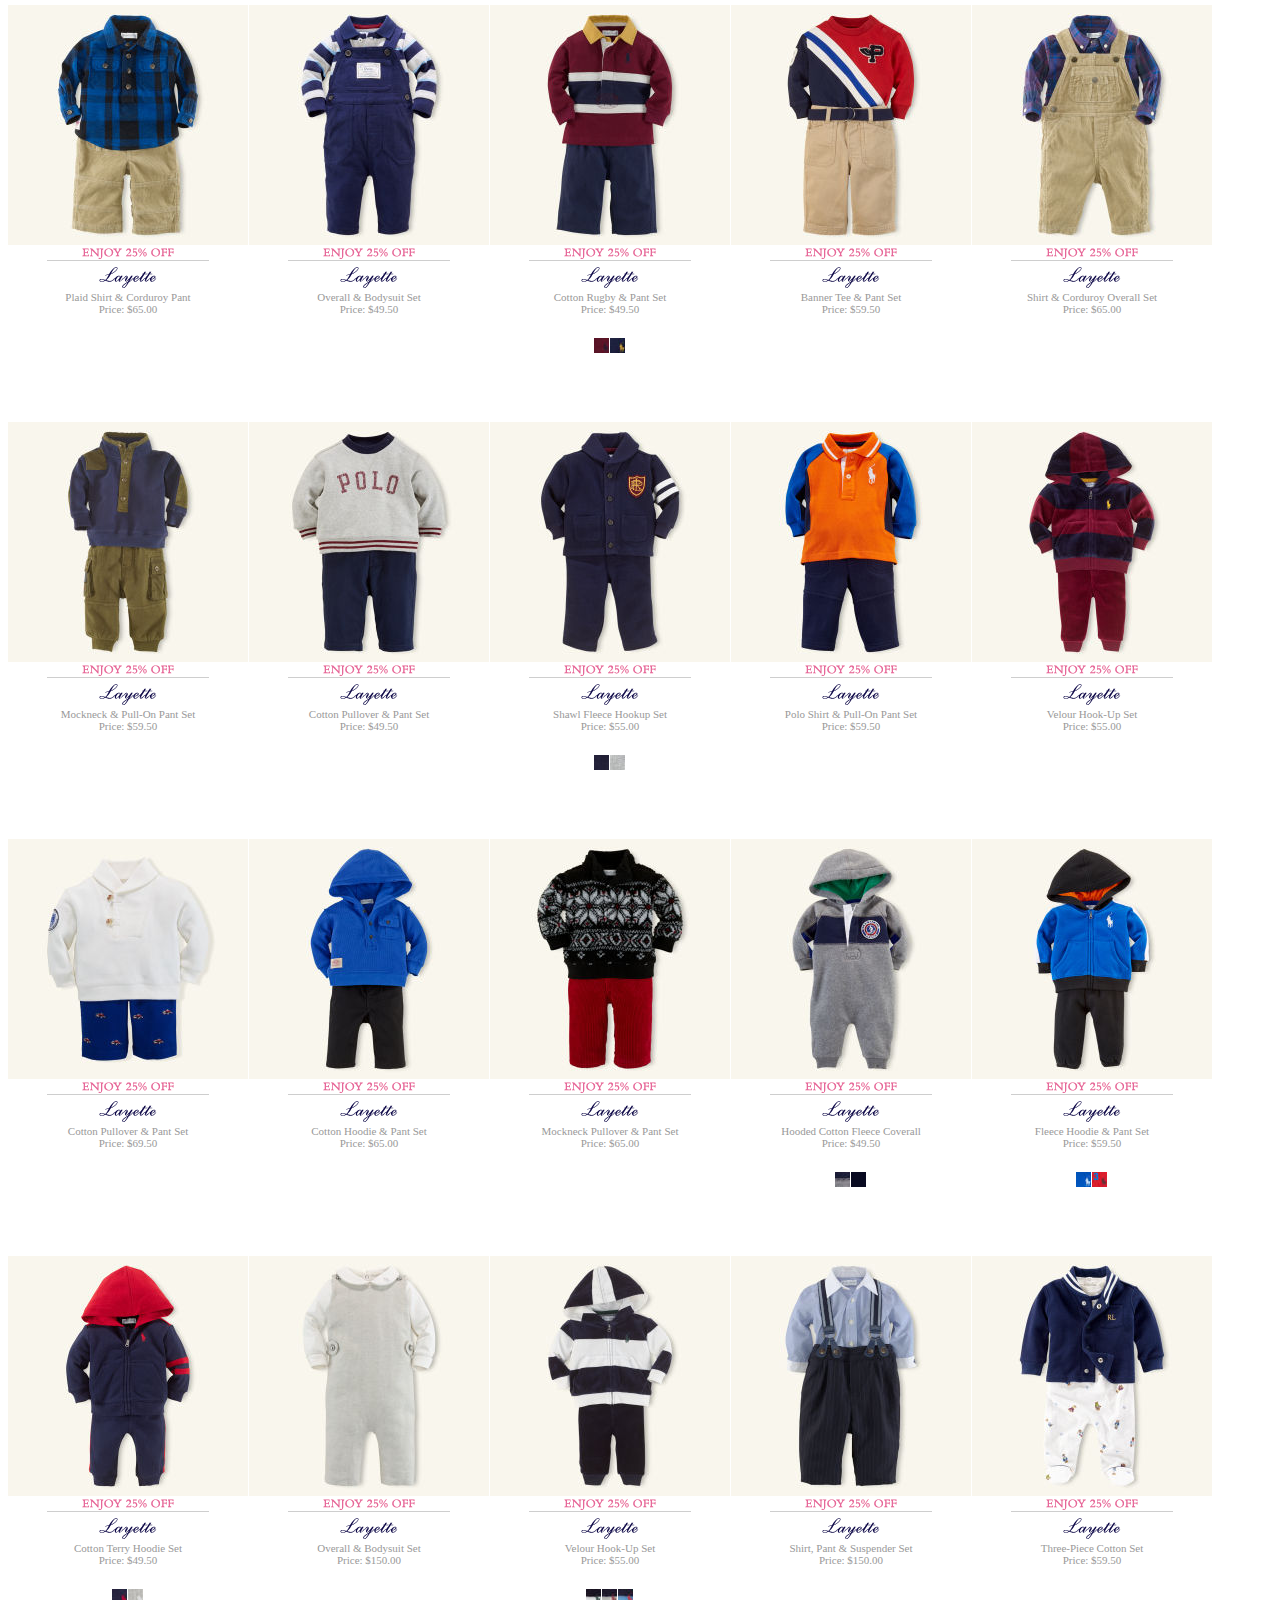
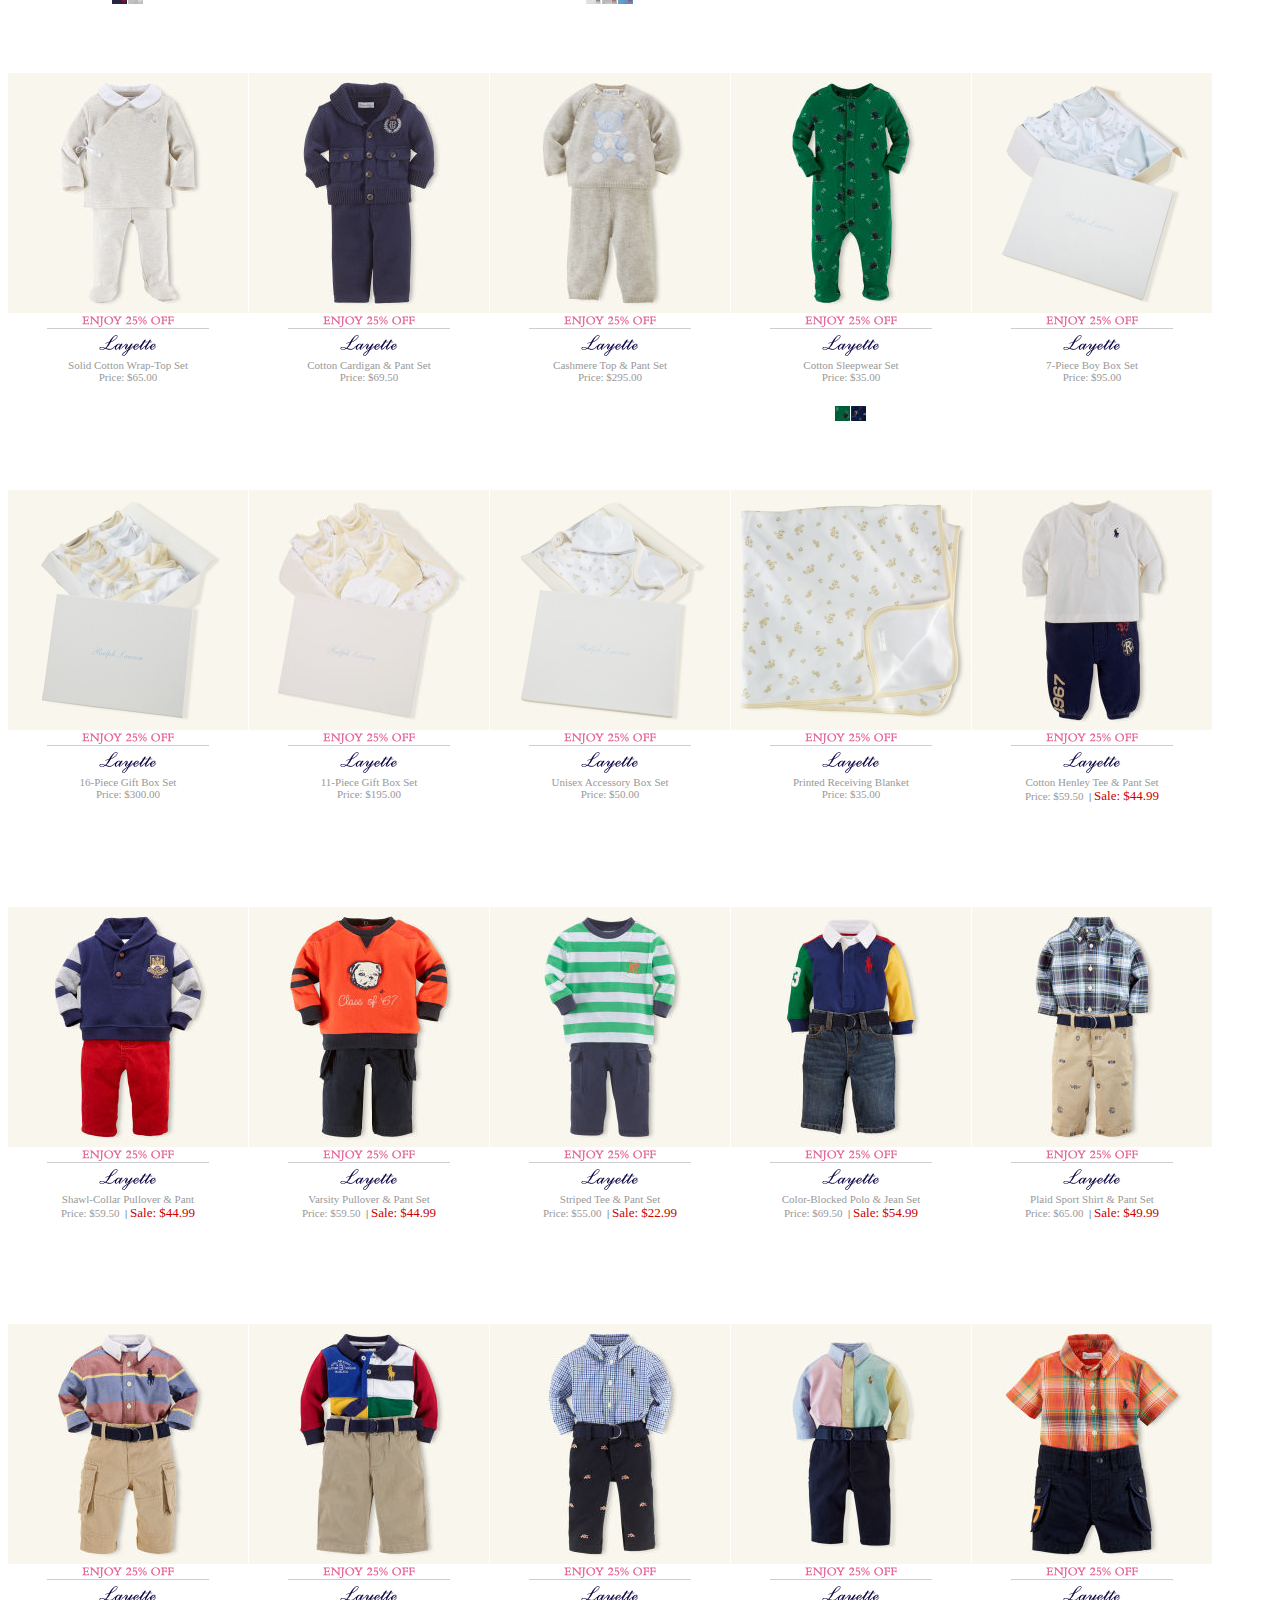
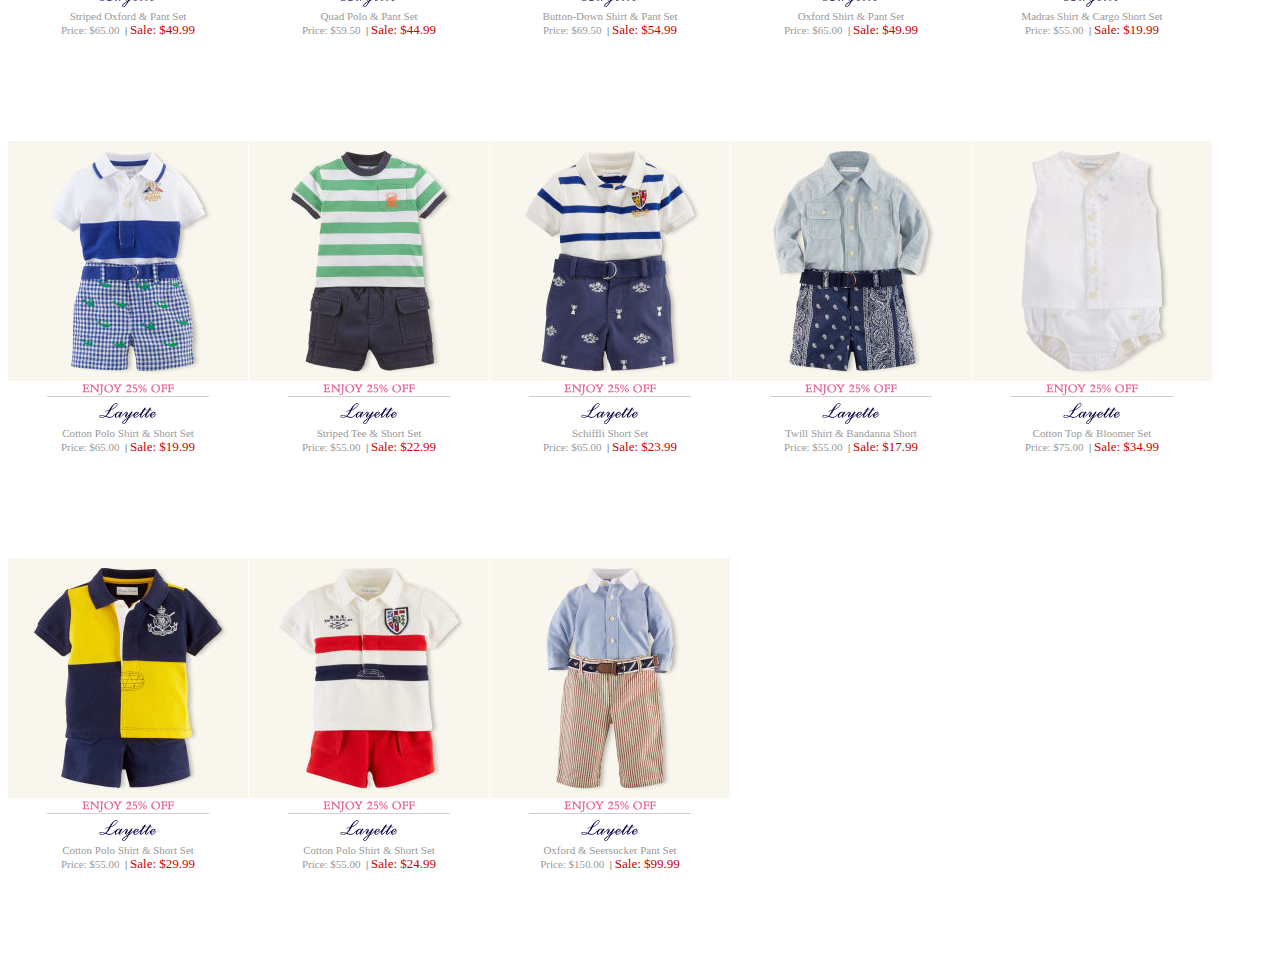
<file: index.html>
<!DOCTYPE html PUBLIC "-//W3C//DTD XHTML 1.0 Strict//EN" "http://www.w3.org/TR/xhtml1/DTD/xhtml1-strict.dtd">
<html manifest="manifest.appcache"><head><meta http-equiv="Content-Type" content="text/html; charset=UTF-8">

<style type="text/css" id="monetatecss">.monetate_badge {z-index: 1;} #grid-nav-top {z-index: 2;}
.monetate_a0f9{padding-right:10px;}
</style>

<link href="./index_files/Ren-8RRYiArH8.css" rel="stylesheet" type="text/css">
<link href="./index_files/Ren-ByyoYi2IE.css" rel="stylesheet" type="text/css">
 

        <title>Baby Boy Outfits | Newborn Boy Gift Sets | Ralph Lauren</title>
		<style>-webkit-transform: translate3d(0,0,0)</style>
</head>
<body bgcolor="white" topmargin="0" leftmargin="0" marginwidth="0" marginheight="0" rightmargin="0" class=" no-touch standardVersion">
	

	<table width="100%" cellpadding="0" cellspacing="0" border="0">
	<tbody>
	  <td valign="top" align="center">


<ol class="products family"><li id="product-43890236" class="product brand-1000025 dNsBkgOdd ">

				<div class="product-photo">
					<div id="monetate_badge_43890236_0_container" class="monetate_badge" style="height: 0px; position: relative; width: 100%; z-index: 0;"><div id="monetate_badge_43890236_0" style="left: 0px; position: absolute; top: 240px;"><img alt="" src="./index_files/229672.gif" usemap="#monetate_badge_43890236_0Map" style="border: none; outline: none;"><map id="monetate_badge_43890236_0Map" name="monetate_badge_43890236_0Map"><area shape="rect" coords="0,0,240,15" href="http://www.ralphlauren.com/product/index.jsp?productId=43890236" style="outline: none;"></map></div></div><div id="staticImg0">
						<a class="photo" href="http://www.ralphlauren.com/product/index.jsp?productId=43890236" onclick="replaceProdLinkURL(this,&#39;&amp;cp=2048081.2047535.2461102&amp;view=99&amp;ab=ln_baby_cs_outfits&amp;parentPage=family&#39;);return false;"><img src="./index_files/pPOLO2-19315971_standard_t240.jpg" width="240" height="240" border="0" class="regImage" name="prodShot0" id="prodShot0" align="absmiddle" alt="Plaid Shirt &amp; Corduroy Pant - Layette Outfits &amp; Gift Sets - RalphLauren.com" title="Plaid Shirt &amp; Corduroy Pant - Layette Outfits &amp; Gift Sets - RalphLauren.com"></a>
					</div>
				</div>
				

				<div class="exclusive">
					
					<div class="mono-space"></div>
					<div class="border"></div>
				</div>

				<dl class="product-details">
					<dt><a class="brand-link" href="http://www.ralphlauren.com/product/index.jsp?productId=43890236" onclick="replaceProdLinkURL(this,&#39;&amp;cp=2048081.2047535.2461102&amp;view=99&amp;ab=ln_baby_cs_outfits&amp;parentPage=family&#39;);return false;" rel="nofollow">
								<img src="./index_files/polo_family_brand_240x30_1000025.gif" border="0" width="240" align="absmiddle"></a>
						
						<a href="http://www.ralphlauren.com/product/index.jsp?productId=43890236" onclick="replaceProdLinkURL(this,&#39;&amp;cp=2048081.2047535.2461102&amp;view=99&amp;ab=ln_baby_cs_outfits&amp;parentPage=family&#39;);return false;" class="prodtitle">Plaid Shirt &amp; Corduroy Pant</a>
					</dt>
					<dd>
						<div class="money"><span class="ourprice"><nobr>
								
									<a href="http://www.ralphlauren.com/product/index.jsp?productId=43890236" onclick="replaceProdLinkURL(this,&#39;&amp;cp=2048081.2047535.2461102&amp;view=99&amp;ab=ln_baby_cs_outfits&amp;parentPage=family&#39;);return false;" class="prodtitle" rel="nofollow">Price: $65.00</a>
									</nobr></span></div><!-- /money -->
					</dd>
				</dl>

				
				
				
				<input type="hidden" name="lastSelSwatch_0" value=""><div class="swatches" style="width:0px" id="43890236"></div>
								
				</li><li id="product-45157816" class="product brand-1000025  ">

				<div class="product-photo">
					<div id="monetate_badge_45157816_0_container" class="monetate_badge" style="height: 0px; position: relative; width: 100%; z-index: 0;"><div id="monetate_badge_45157816_0" style="left: 0px; position: absolute; top: 240px;"><img alt="" src="./index_files/229672.gif" usemap="#monetate_badge_45157816_0Map" style="border: none; outline: none;"><map id="monetate_badge_45157816_0Map" name="monetate_badge_45157816_0Map"><area shape="rect" coords="0,0,240,15" href="http://www.ralphlauren.com/product/index.jsp?productId=45157816" style="outline: none;"></map></div></div><div id="staticImg1">
						<a class="photo" href="http://www.ralphlauren.com/product/index.jsp?productId=45157816" onclick="replaceProdLinkURL(this,&#39;&amp;cp=2048081.2047535.2461102&amp;view=99&amp;ab=ln_baby_cs_outfits&amp;parentPage=family&#39;);return false;"><img src="./index_files/pPOLO2-19373259_standard_t240.jpg" width="240" height="240" border="0" class="regImage" name="prodShot1" id="prodShot1" align="absmiddle" alt="Overall &amp; Bodysuit Set - Layette Outfits &amp; Gift Sets - RalphLauren.com" title="Overall &amp; Bodysuit Set - Layette Outfits &amp; Gift Sets - RalphLauren.com"></a>
					</div>
				</div>


				<div class="exclusive">
					
					<div class="mono-space"></div>
					<div class="border"></div>
				</div>

				<dl class="product-details">
					<dt><a class="brand-link" href="http://www.ralphlauren.com/product/index.jsp?productId=45157816" onclick="replaceProdLinkURL(this,&#39;&amp;cp=2048081.2047535.2461102&amp;view=99&amp;ab=ln_baby_cs_outfits&amp;parentPage=family&#39;);return false;" rel="nofollow">
								<img src="./index_files/polo_family_brand_240x30_1000025.gif" border="0" width="240" align="absmiddle"></a>
						
						<a href="http://www.ralphlauren.com/product/index.jsp?productId=45157816" onclick="replaceProdLinkURL(this,&#39;&amp;cp=2048081.2047535.2461102&amp;view=99&amp;ab=ln_baby_cs_outfits&amp;parentPage=family&#39;);return false;" class="prodtitle">Overall &amp; Bodysuit Set</a>
					</dt>
					<dd>
						<div class="money"><span class="ourprice"><nobr>
								
									<a href="http://www.ralphlauren.com/product/index.jsp?productId=45157816" onclick="replaceProdLinkURL(this,&#39;&amp;cp=2048081.2047535.2461102&amp;view=99&amp;ab=ln_baby_cs_outfits&amp;parentPage=family&#39;);return false;" class="prodtitle" rel="nofollow">Price: $49.50</a>
									</nobr></span></div><!-- /money -->
					</dd>
				</dl>

				<!-- Begin swatches --><input type="hidden" name="lastSelSwatch_1" value=""><div class="swatches" style="width:0px" id="45157816"></div>
								
								</li><li id="product-43502786" class="product brand-1000025 dNsBkgOdd ">

				<div class="product-photo">
					<div id="monetate_badge_43502786_0_container" class="monetate_badge" style="height: 0px; position: relative; width: 100%; z-index: 0;"><div id="monetate_badge_43502786_0" style="left: 0px; position: absolute; top: 240px;"><img alt="" src="./index_files/229672.gif" usemap="#monetate_badge_43502786_0Map" style="border: none; outline: none;"><map id="monetate_badge_43502786_0Map" name="monetate_badge_43502786_0Map"><area shape="rect" coords="0,0,240,15" href="http://www.ralphlauren.com/product/index.jsp?productId=43502786" style="outline: none;"></map></div></div><div id="staticImg2">
						<a class="photo" href="http://www.ralphlauren.com/product/index.jsp?productId=43502786" onclick="replaceProdLinkURL(this,&#39;&amp;cp=2048081.2047535.2461102&amp;view=99&amp;ab=ln_baby_cs_outfits&amp;parentPage=family&#39;);return false;"><img src="./index_files/pPOLO2-19274348_standard_t240.jpg" width="240" height="240" border="0" class="regImage" name="prodShot2" id="prodShot2" align="absmiddle" alt="Cotton Rugby &amp; Pant Set - Layette Outfits &amp; Gift Sets - RalphLauren.com" title="Cotton Rugby &amp; Pant Set - Layette Outfits &amp; Gift Sets - RalphLauren.com"></a>
					</div>
				</div>
				<div class="exclusive">
					
					<div class="mono-space"></div>
					<div class="border"></div>
				</div>

				<dl class="product-details">
					<dt><a class="brand-link" href="http://www.ralphlauren.com/product/index.jsp?productId=43502786" onclick="replaceProdLinkURL(this,&#39;&amp;cp=2048081.2047535.2461102&amp;view=99&amp;ab=ln_baby_cs_outfits&amp;parentPage=family&#39;);return false;" rel="nofollow">
								<img src="./index_files/polo_family_brand_240x30_1000025.gif" border="0" width="240" align="absmiddle"></a>
						
						<a href="http://www.ralphlauren.com/product/index.jsp?productId=43502786" onclick="replaceProdLinkURL(this,&#39;&amp;cp=2048081.2047535.2461102&amp;view=99&amp;ab=ln_baby_cs_outfits&amp;parentPage=family&#39;);return false;" class="prodtitle">Cotton Rugby &amp; Pant Set</a>
					</dt>
					<dd>
						<div class="money"><span class="ourprice"><nobr>
								
									<a href="http://www.ralphlauren.com/product/index.jsp?productId=43502786" onclick="replaceProdLinkURL(this,&#39;&amp;cp=2048081.2047535.2461102&amp;view=99&amp;ab=ln_baby_cs_outfits&amp;parentPage=family&#39;);return false;" class="prodtitle" rel="nofollow">Price: $49.50</a>
									</nobr></span></div><!-- /money -->
					</dd>
				</dl>

				<!-- Begin swatches --><input type="hidden" name="lastSelSwatch_2" value=""><div class="swatches" style="width:32px" id="43502786"><ul class="mini-swatches"><li><a id="product-43502786-1000667" href="http://www.ralphlauren.com/product/index.jsp?productId=43502786"><span><img src="./index_files/pPOLO2-19274348_swatch_t15x15.jpg" width="15" height="15" border="0" alt="Vintage Port" title="Vintage Port"></span></a></li><li><a id="product-43502786-1001413" href="http://www.ralphlauren.com/product/index.jsp?productId=43502786"><span><img src="./index_files/pPOLO2-19274354_swatch_t15x15.jpg" width="15" height="15" border="0" alt="French Navy" title="French Navy"></span></a></li></ul></div>
								</li><li id="product-41551196" class="product brand-1000025  ">

				<div class="product-photo">
					<div id="monetate_badge_41551196_0_container" class="monetate_badge" style="height: 0px; position: relative; width: 100%; z-index: 0;"><div id="monetate_badge_41551196_0" style="left: 0px; position: absolute; top: 240px;"><img alt="" src="./index_files/229672.gif" usemap="#monetate_badge_41551196_0Map" style="border: none; outline: none;"><map id="monetate_badge_41551196_0Map" name="monetate_badge_41551196_0Map"><area shape="rect" coords="0,0,240,15" href="http://www.ralphlauren.com/product/index.jsp?productId=41551196" style="outline: none;"></map></div></div><div id="staticImg3">
						<a class="photo" href="http://www.ralphlauren.com/product/index.jsp?productId=41551196" onclick="replaceProdLinkURL(this,&#39;&amp;cp=2048081.2047535.2461102&amp;view=99&amp;ab=ln_baby_cs_outfits&amp;parentPage=family&#39;);return false;"><img src="./index_files/pPOLO2-18990076_standard_t240.jpg" width="240" height="240" border="0" class="regImage" name="prodShot3" id="prodShot3" align="absmiddle" alt="Banner Tee &amp; Pant Set - Layette Outfits &amp; Gift Sets - RalphLauren.com" title="Banner Tee &amp; Pant Set - Layette Outfits &amp; Gift Sets - RalphLauren.com"></a>
					</div>
				</div>				
				<div class="exclusive">
					
					<div class="mono-space"></div>
					<div class="border"></div>
				</div>
				<dl class="product-details">
					<dt><a class="brand-link" href="http://www.ralphlauren.com/product/index.jsp?productId=41551196" onclick="replaceProdLinkURL(this,&#39;&amp;cp=2048081.2047535.2461102&amp;view=99&amp;ab=ln_baby_cs_outfits&amp;parentPage=family&#39;);return false;" rel="nofollow">
								<img src="./index_files/polo_family_brand_240x30_1000025.gif" border="0" width="240" align="absmiddle"></a>
						
						<a href="http://www.ralphlauren.com/product/index.jsp?productId=41551196" onclick="replaceProdLinkURL(this,&#39;&amp;cp=2048081.2047535.2461102&amp;view=99&amp;ab=ln_baby_cs_outfits&amp;parentPage=family&#39;);return false;" class="prodtitle">Banner Tee &amp; Pant Set</a>
					</dt>
					<dd>
						<div class="money"><span class="ourprice"><nobr>
								
									<a href="http://www.ralphlauren.com/product/index.jsp?productId=41551196" onclick="replaceProdLinkURL(this,&#39;&amp;cp=2048081.2047535.2461102&amp;view=99&amp;ab=ln_baby_cs_outfits&amp;parentPage=family&#39;);return false;" class="prodtitle" rel="nofollow">Price: $59.50</a>
									</nobr></span></div><!-- /money -->
					</dd>
				</dl>

				
				
				
				<input type="hidden" name="lastSelSwatch_3" value="">
								
								</li><li id="product-43890226" class="product brand-1000025 dNsBkgOdd ">

				<div class="product-photo">
					<div id="monetate_badge_43890226_0_container" class="monetate_badge" style="height: 0px; position: relative; width: 100%; z-index: 0;"><div id="monetate_badge_43890226_0" style="left: 0px; position: absolute; top: 240px;"><img alt="" src="./index_files/229672.gif" usemap="#monetate_badge_43890226_0Map" style="border: none; outline: none;"><map id="monetate_badge_43890226_0Map" name="monetate_badge_43890226_0Map"><area shape="rect" coords="0,0,240,15" href="http://www.ralphlauren.com/product/index.jsp?productId=43890226" style="outline: none;"></map></div></div><div id="staticImg4">
						<a class="photo" href="http://www.ralphlauren.com/product/index.jsp?productId=43890226" onclick="replaceProdLinkURL(this,&#39;&amp;cp=2048081.2047535.2461102&amp;view=99&amp;ab=ln_baby_cs_outfits&amp;parentPage=family&#39;);return false;"><img src="./index_files/pPOLO2-19315963_standard_t240.jpg" width="240" height="240" border="0" class="regImage" name="prodShot4" id="prodShot4" align="absmiddle" alt="Shirt &amp; Corduroy Overall Set - Layette Outfits &amp; Gift Sets - RalphLauren.com" title="Shirt &amp; Corduroy Overall Set - Layette Outfits &amp; Gift Sets - RalphLauren.com"></a>
					</div>
				</div>


				<div class="exclusive">
					
					<div class="mono-space"></div>
					<div class="border"></div>
				</div>

				<dl class="product-details">
					<dt><a class="brand-link" href="http://www.ralphlauren.com/product/index.jsp?productId=43890226" onclick="replaceProdLinkURL(this,&#39;&amp;cp=2048081.2047535.2461102&amp;view=99&amp;ab=ln_baby_cs_outfits&amp;parentPage=family&#39;);return false;" rel="nofollow">
								<img src="./index_files/polo_family_brand_240x30_1000025.gif" border="0" width="240" align="absmiddle"></a>
						
						<a href="http://www.ralphlauren.com/product/index.jsp?productId=43890226" onclick="replaceProdLinkURL(this,&#39;&amp;cp=2048081.2047535.2461102&amp;view=99&amp;ab=ln_baby_cs_outfits&amp;parentPage=family&#39;);return false;" class="prodtitle">Shirt &amp; Corduroy Overall Set</a>
					</dt>
					<dd>
						<div class="money"><span class="ourprice"><nobr>
								
									<a href="http://www.ralphlauren.com/product/index.jsp?productId=43890226" onclick="replaceProdLinkURL(this,&#39;&amp;cp=2048081.2047535.2461102&amp;view=99&amp;ab=ln_baby_cs_outfits&amp;parentPage=family&#39;);return false;" class="prodtitle" rel="nofollow">Price: $65.00</a>
									</nobr></span></div><!-- /money -->
					</dd>
				</dl>

				<!-- Begin swatches --><input type="hidden" name="lastSelSwatch_4" value=""><div class="swatches" style="width:0px" id="43890226"></div>
								</li><li id="product-43890196" class="product brand-1000025  ">

				<div class="product-photo">
					<div id="monetate_badge_43890196_0_container" class="monetate_badge" style="height: 0px; position: relative; width: 100%; z-index: 0;"><div id="monetate_badge_43890196_0" style="left: 0px; position: absolute; top: 240px;"><img alt="" src="./index_files/229672.gif" usemap="#monetate_badge_43890196_0Map" style="border: none; outline: none;"><map id="monetate_badge_43890196_0Map" name="monetate_badge_43890196_0Map"><area shape="rect" coords="0,0,240,15" href="http://www.ralphlauren.com/product/index.jsp?productId=43890196" style="outline: none;"></map></div></div><div id="staticImg5">
						<a class="photo" href="http://www.ralphlauren.com/product/index.jsp?productId=43890196" onclick="replaceProdLinkURL(this,&#39;&amp;cp=2048081.2047535.2461102&amp;view=99&amp;ab=ln_baby_cs_outfits&amp;parentPage=family&#39;);return false;"><img src="./index_files/pPOLO2-19315967_standard_t240.jpg" width="240" height="240" border="0" class="regImage" name="prodShot5" id="prodShot5" align="absmiddle" alt="Mockneck &amp; Pull-On Pant Set - Layette Outfits &amp; Gift Sets - RalphLauren.com" title="Mockneck &amp; Pull-On Pant Set - Layette Outfits &amp; Gift Sets - RalphLauren.com"></a>
					</div>
				</div>


				<div class="exclusive">
					
					<div class="mono-space"></div>
					<div class="border"></div>
				</div>

				<dl class="product-details">
					<dt><a class="brand-link" href="http://www.ralphlauren.com/product/index.jsp?productId=43890196" onclick="replaceProdLinkURL(this,&#39;&amp;cp=2048081.2047535.2461102&amp;view=99&amp;ab=ln_baby_cs_outfits&amp;parentPage=family&#39;);return false;" rel="nofollow">
								<img src="./index_files/polo_family_brand_240x30_1000025.gif" border="0" width="240" align="absmiddle"></a>
						
						<a href="http://www.ralphlauren.com/product/index.jsp?productId=43890196" onclick="replaceProdLinkURL(this,&#39;&amp;cp=2048081.2047535.2461102&amp;view=99&amp;ab=ln_baby_cs_outfits&amp;parentPage=family&#39;);return false;" class="prodtitle">Mockneck &amp; Pull-On Pant Set</a>
					</dt>
					<dd>
						<div class="money"><span class="ourprice"><nobr>
								
									<a href="http://www.ralphlauren.com/product/index.jsp?productId=43890196" onclick="replaceProdLinkURL(this,&#39;&amp;cp=2048081.2047535.2461102&amp;view=99&amp;ab=ln_baby_cs_outfits&amp;parentPage=family&#39;);return false;" class="prodtitle" rel="nofollow">Price: $59.50</a>
									</nobr></span></div><!-- /money -->
					</dd>
				</dl>

				<!-- Begin swatches --><input type="hidden" name="lastSelSwatch_5" value=""><div class="swatches" style="width:0px" id="43890196"></div>
								</li><li id="product-45157806" class="product brand-1000025 dNsBkgOdd ">

				<div class="product-photo">
					<div id="monetate_badge_45157806_0_container" class="monetate_badge" style="height: 0px; position: relative; width: 100%; z-index: 0;"><div id="monetate_badge_45157806_0" style="left: 0px; position: absolute; top: 240px;"><img alt="" src="./index_files/229672.gif" usemap="#monetate_badge_45157806_0Map" style="border: none; outline: none;"><map id="monetate_badge_45157806_0Map" name="monetate_badge_45157806_0Map"><area shape="rect" coords="0,0,240,15" href="http://www.ralphlauren.com/product/index.jsp?productId=45157806" style="outline: none;"></map></div></div><div id="staticImg6">
						<a class="photo" href="http://www.ralphlauren.com/product/index.jsp?productId=45157806" onclick="replaceProdLinkURL(this,&#39;&amp;cp=2048081.2047535.2461102&amp;view=99&amp;ab=ln_baby_cs_outfits&amp;parentPage=family&#39;);return false;"><img src="./index_files/pPOLO2-19373263_standard_t240.jpg" width="240" height="240" border="0" class="regImage" name="prodShot6" id="prodShot6" align="absmiddle" alt="Cotton Pullover &amp; Pant Set - Layette Outfits &amp; Gift Sets - RalphLauren.com" title="Cotton Pullover &amp; Pant Set - Layette Outfits &amp; Gift Sets - RalphLauren.com"></a>
					</div>
				</div>


				<div class="exclusive">
					
					<div class="mono-space"></div>
					<div class="border"></div>
				</div>

				<dl class="product-details">
					<dt><a class="brand-link" href="http://www.ralphlauren.com/product/index.jsp?productId=45157806" onclick="replaceProdLinkURL(this,&#39;&amp;cp=2048081.2047535.2461102&amp;view=99&amp;ab=ln_baby_cs_outfits&amp;parentPage=family&#39;);return false;" rel="nofollow">
								<img src="./index_files/polo_family_brand_240x30_1000025.gif" border="0" width="240" align="absmiddle"></a>
						
						<a href="http://www.ralphlauren.com/product/index.jsp?productId=45157806" onclick="replaceProdLinkURL(this,&#39;&amp;cp=2048081.2047535.2461102&amp;view=99&amp;ab=ln_baby_cs_outfits&amp;parentPage=family&#39;);return false;" class="prodtitle">Cotton Pullover &amp; Pant Set</a>
					</dt>
					<dd>
						<div class="money"><span class="ourprice"><nobr>
								
									<a href="http://www.ralphlauren.com/product/index.jsp?productId=45157806" onclick="replaceProdLinkURL(this,&#39;&amp;cp=2048081.2047535.2461102&amp;view=99&amp;ab=ln_baby_cs_outfits&amp;parentPage=family&#39;);return false;" class="prodtitle" rel="nofollow">Price: $49.50</a>
									</nobr></span></div><!-- /money -->
					</dd>
				</dl>

				<!-- Begin swatches --><input type="hidden" name="lastSelSwatch_6" value=""><div class="swatches" style="width:0px" id="45157806"></div>
								</li><li id="product-45157796" class="product brand-1000025  ">

				<div class="product-photo">
					<div id="monetate_badge_45157796_0_container" class="monetate_badge" style="height: 0px; position: relative; width: 100%; z-index: 0;"><div id="monetate_badge_45157796_0" style="left: 0px; position: absolute; top: 240px;"><img alt="" src="./index_files/229672.gif" usemap="#monetate_badge_45157796_0Map" style="border: none; outline: none;"><map id="monetate_badge_45157796_0Map" name="monetate_badge_45157796_0Map"><area shape="rect" coords="0,0,240,15" href="http://www.ralphlauren.com/product/index.jsp?productId=45157796" style="outline: none;"></map></div></div><div id="staticImg7">
						<a class="photo" href="http://www.ralphlauren.com/product/index.jsp?productId=45157796" onclick="replaceProdLinkURL(this,&#39;&amp;cp=2048081.2047535.2461102&amp;view=99&amp;ab=ln_baby_cs_outfits&amp;parentPage=family&#39;);return false;"><img src="./index_files/pPOLO2-19373247_standard_t240.jpg" width="240" height="240" border="0" class="regImage" name="prodShot7" id="prodShot7" align="absmiddle" alt="Shawl Fleece Hookup Set - Layette Outfits &amp; Gift Sets - RalphLauren.com" title="Shawl Fleece Hookup Set - Layette Outfits &amp; Gift Sets - RalphLauren.com"></a>
					</div>
				</div>


				<div class="exclusive">
					
					<div class="mono-space"></div>
					<div class="border"></div>
				</div>

				<dl class="product-details">
					<dt><a class="brand-link" href="http://www.ralphlauren.com/product/index.jsp?productId=45157796" onclick="replaceProdLinkURL(this,&#39;&amp;cp=2048081.2047535.2461102&amp;view=99&amp;ab=ln_baby_cs_outfits&amp;parentPage=family&#39;);return false;" rel="nofollow">
								<img src="./index_files/polo_family_brand_240x30_1000025.gif" border="0" width="240" align="absmiddle"></a>
						
						<a href="http://www.ralphlauren.com/product/index.jsp?productId=45157796" onclick="replaceProdLinkURL(this,&#39;&amp;cp=2048081.2047535.2461102&amp;view=99&amp;ab=ln_baby_cs_outfits&amp;parentPage=family&#39;);return false;" class="prodtitle">Shawl Fleece Hookup Set</a>
					</dt>
					<dd>
						<div class="money"><span class="ourprice"><nobr>
								
									<a href="http://www.ralphlauren.com/product/index.jsp?productId=45157796" onclick="replaceProdLinkURL(this,&#39;&amp;cp=2048081.2047535.2461102&amp;view=99&amp;ab=ln_baby_cs_outfits&amp;parentPage=family&#39;);return false;" class="prodtitle" rel="nofollow">Price: $55.00</a>
									</nobr></span></div><!-- /money -->
					</dd>
				</dl>

				<!-- Begin swatches --><input type="hidden" name="lastSelSwatch_7" value=""><div class="swatches" style="width:32px" id="45157796"><ul class="mini-swatches"><li><a id="product-45157796-1001413" href="http://www.ralphlauren.com/product/index.jsp?productId=45157796"><span><img src="./index_files/pPOLO2-19373247_swatch_t15x15.jpg" width="15" height="15" border="0" alt="French Navy" title="French Navy"></span></a></li><li><a id="product-45157796-1001787" href="http://www.ralphlauren.com/product/index.jsp?productId=45157796"><span><img src="./index_files/pPOLO2-19373251_swatch_t15x15.jpg" width="15" height="15" border="0" alt="Light Sport Heather" title="Light Sport Heather"></span></a></li></ul></div>
								</li><li id="product-46876656" class="product brand-1000025 dNsBkgOdd ">

				<div class="product-photo">
					<div id="monetate_badge_46876656_0_container" class="monetate_badge" style="height: 0px; position: relative; width: 100%; z-index: 0;"><div id="monetate_badge_46876656_0" style="left: 0px; position: absolute; top: 240px;"><img alt="" src="./index_files/229672.gif" usemap="#monetate_badge_46876656_0Map" style="border: none; outline: none;"><map id="monetate_badge_46876656_0Map" name="monetate_badge_46876656_0Map"><area shape="rect" coords="0,0,240,15" href="http://www.ralphlauren.com/product/index.jsp?productId=46876656" style="outline: none;"></map></div></div><div id="staticImg8">
						<a class="photo" href="http://www.ralphlauren.com/product/index.jsp?productId=46876656" onclick="replaceProdLinkURL(this,&#39;&amp;cp=2048081.2047535.2461102&amp;view=99&amp;ab=ln_baby_cs_outfits&amp;parentPage=family&#39;);return false;"><img src="./index_files/pPOLO2-19572853_standard_t240.jpg" width="240" height="240" border="0" class="regImage" name="prodShot8" id="prodShot8" align="absmiddle" alt="Polo Shirt &amp; Pull-On Pant Set - Layette Outfits &amp; Gift Sets - RalphLauren.com" title="Polo Shirt &amp; Pull-On Pant Set - Layette Outfits &amp; Gift Sets - RalphLauren.com"></a>
					</div>
				</div>


				<div class="exclusive">
					
					<div class="mono-space"></div>
					<div class="border"></div>
				</div>

				<dl class="product-details">
					<dt><a class="brand-link" href="http://www.ralphlauren.com/product/index.jsp?productId=46876656" onclick="replaceProdLinkURL(this,&#39;&amp;cp=2048081.2047535.2461102&amp;view=99&amp;ab=ln_baby_cs_outfits&amp;parentPage=family&#39;);return false;" rel="nofollow">
								<img src="./index_files/polo_family_brand_240x30_1000025.gif" border="0" width="240" align="absmiddle"></a>
						
						<a href="http://www.ralphlauren.com/product/index.jsp?productId=46876656" onclick="replaceProdLinkURL(this,&#39;&amp;cp=2048081.2047535.2461102&amp;view=99&amp;ab=ln_baby_cs_outfits&amp;parentPage=family&#39;);return false;" class="prodtitle">Polo Shirt &amp; Pull-On Pant Set</a>
					</dt>
					<dd>
						<div class="money"><span class="ourprice"><nobr>
								
									<a href="http://www.ralphlauren.com/product/index.jsp?productId=46876656" onclick="replaceProdLinkURL(this,&#39;&amp;cp=2048081.2047535.2461102&amp;view=99&amp;ab=ln_baby_cs_outfits&amp;parentPage=family&#39;);return false;" class="prodtitle" rel="nofollow">Price: $59.50</a>
									</nobr></span></div><!-- /money -->
					</dd>
				</dl>

				<!-- Begin swatches --><input type="hidden" name="lastSelSwatch_8" value=""><div class="swatches" style="width:0px" id="46876656"></div>
								</li><li id="product-43502776" class="product brand-1000025  ">

				<div class="product-photo">
					<div id="monetate_badge_43502776_0_container" class="monetate_badge" style="height: 0px; position: relative; width: 100%; z-index: 0;"><div id="monetate_badge_43502776_0" style="left: 0px; position: absolute; top: 240px;"><img alt="" src="./index_files/229672.gif" usemap="#monetate_badge_43502776_0Map" style="border: none; outline: none;"><map id="monetate_badge_43502776_0Map" name="monetate_badge_43502776_0Map"><area shape="rect" coords="0,0,240,15" href="http://www.ralphlauren.com/product/index.jsp?productId=43502776" style="outline: none;"></map></div></div><div id="staticImg9">
						<a class="photo" href="http://www.ralphlauren.com/product/index.jsp?productId=43502776" onclick="replaceProdLinkURL(this,&#39;&amp;cp=2048081.2047535.2461102&amp;view=99&amp;ab=ln_baby_cs_outfits&amp;parentPage=family&#39;);return false;"><img src="./index_files/pPOLO2-19274342_standard_t240.jpg" width="240" height="240" border="0" class="regImage" name="prodShot9" id="prodShot9" align="absmiddle" alt="Velour Hook-Up Set - Layette Outfits &amp; Gift Sets - RalphLauren.com" title="Velour Hook-Up Set - Layette Outfits &amp; Gift Sets - RalphLauren.com"></a>
					</div>
				</div>


				<div class="exclusive">
					
					<div class="mono-space"></div>
					<div class="border"></div>
				</div>

				<dl class="product-details">
					<dt><a class="brand-link" href="http://www.ralphlauren.com/product/index.jsp?productId=43502776" onclick="replaceProdLinkURL(this,&#39;&amp;cp=2048081.2047535.2461102&amp;view=99&amp;ab=ln_baby_cs_outfits&amp;parentPage=family&#39;);return false;" rel="nofollow">
								<img src="./index_files/polo_family_brand_240x30_1000025.gif" border="0" width="240" align="absmiddle"></a>
						
						<a href="http://www.ralphlauren.com/product/index.jsp?productId=43502776" onclick="replaceProdLinkURL(this,&#39;&amp;cp=2048081.2047535.2461102&amp;view=99&amp;ab=ln_baby_cs_outfits&amp;parentPage=family&#39;);return false;" class="prodtitle">Velour Hook-Up Set</a>
					</dt>
					<dd>
						<div class="money"><span class="ourprice"><nobr>
								
									<a href="http://www.ralphlauren.com/product/index.jsp?productId=43502776" onclick="replaceProdLinkURL(this,&#39;&amp;cp=2048081.2047535.2461102&amp;view=99&amp;ab=ln_baby_cs_outfits&amp;parentPage=family&#39;);return false;" class="prodtitle" rel="nofollow">Price: $55.00</a>
									</nobr></span></div><!-- /money -->
					</dd>
				</dl>

				<!-- Begin swatches --><input type="hidden" name="lastSelSwatch_9" value=""><div class="swatches" style="width:0px" id="43502776"></div>
								</li><li id="product-46877136" class="product brand-1000025 dNsBkgOdd ">

				<div class="product-photo">
					<div id="monetate_badge_46877136_0_container" class="monetate_badge" style="height: 0px; position: relative; width: 100%; z-index: 0;"><div id="monetate_badge_46877136_0" style="left: 0px; position: absolute; top: 240px;"><img alt="" src="./index_files/229672.gif" usemap="#monetate_badge_46877136_0Map" style="border: none; outline: none;"><map id="monetate_badge_46877136_0Map" name="monetate_badge_46877136_0Map"><area shape="rect" coords="0,0,240,15" href="http://www.ralphlauren.com/product/index.jsp?productId=46877136" style="outline: none;"></map></div></div><div id="staticImg10">
						<a class="photo" href="http://www.ralphlauren.com/product/index.jsp?productId=46877136" onclick="replaceProdLinkURL(this,&#39;&amp;cp=2048081.2047535.2461102&amp;view=99&amp;ab=ln_baby_cs_outfits&amp;parentPage=family&#39;);return false;"><img src="./index_files/pPOLO2-19572861_lifestyle_t240.jpg" width="240" height="240" border="0" class="regImage" name="prodShot10" id="prodShot10" align="absmiddle" alt="Cotton Pullover &amp; Pant Set - Layette Outfits &amp; Gift Sets - RalphLauren.com" title="Cotton Pullover &amp; Pant Set - Layette Outfits &amp; Gift Sets - RalphLauren.com"></a>
					</div>
				</div>

				<div class="exclusive">
					
					<div class="mono-space"></div>
					<div class="border"></div>
				</div>

				<dl class="product-details">
					<dt><a class="brand-link" href="http://www.ralphlauren.com/product/index.jsp?productId=46877136" onclick="replaceProdLinkURL(this,&#39;&amp;cp=2048081.2047535.2461102&amp;view=99&amp;ab=ln_baby_cs_outfits&amp;parentPage=family&#39;);return false;" rel="nofollow">
								<img src="./index_files/polo_family_brand_240x30_1000025.gif" border="0" width="240" align="absmiddle"></a>
						
						<a href="http://www.ralphlauren.com/product/index.jsp?productId=46877136" onclick="replaceProdLinkURL(this,&#39;&amp;cp=2048081.2047535.2461102&amp;view=99&amp;ab=ln_baby_cs_outfits&amp;parentPage=family&#39;);return false;" class="prodtitle">Cotton Pullover &amp; Pant Set</a>
					</dt>
					<dd>
						<div class="money"><span class="ourprice"><nobr>
								
									<a href="http://www.ralphlauren.com/product/index.jsp?productId=46877136" onclick="replaceProdLinkURL(this,&#39;&amp;cp=2048081.2047535.2461102&amp;view=99&amp;ab=ln_baby_cs_outfits&amp;parentPage=family&#39;);return false;" class="prodtitle" rel="nofollow">Price: $69.50</a>
									</nobr></span></div><!-- /money -->
					</dd>
				</dl>

				<!-- Begin swatches --><input type="hidden" name="lastSelSwatch_10" value=""><div class="swatches" style="width:0px" id="46877136"></div>
								</li><li id="product-46876986" class="product brand-1000025  ">

				<div class="product-photo">
					<div id="monetate_badge_46876986_0_container" class="monetate_badge" style="height: 0px; position: relative; width: 100%; z-index: 0;"><div id="monetate_badge_46876986_0" style="left: 0px; position: absolute; top: 240px;"><img alt="" src="./index_files/229672.gif" usemap="#monetate_badge_46876986_0Map" style="border: none; outline: none;"><map id="monetate_badge_46876986_0Map" name="monetate_badge_46876986_0Map"><area shape="rect" coords="0,0,240,15" href="http://www.ralphlauren.com/product/index.jsp?productId=46876986" style="outline: none;"></map></div></div><div id="staticImg11">
						<a class="photo" href="http://www.ralphlauren.com/product/index.jsp?productId=46876986" onclick="replaceProdLinkURL(this,&#39;&amp;cp=2048081.2047535.2461102&amp;view=99&amp;ab=ln_baby_cs_outfits&amp;parentPage=family&#39;);return false;"><img src="./index_files/pPOLO2-19572869_standard_t240.jpg" width="240" height="240" border="0" class="regImage" name="prodShot11" id="prodShot11" align="absmiddle" alt="Cotton Hoodie &amp; Pant Set - Layette Outfits &amp; Gift Sets - RalphLauren.com" title="Cotton Hoodie &amp; Pant Set - Layette Outfits &amp; Gift Sets - RalphLauren.com"></a>
					</div>
				</div>


				<div class="exclusive">
					
					<div class="mono-space"></div>
					<div class="border"></div>
				</div>

				<dl class="product-details">
					<dt><a class="brand-link" href="http://www.ralphlauren.com/product/index.jsp?productId=46876986" onclick="replaceProdLinkURL(this,&#39;&amp;cp=2048081.2047535.2461102&amp;view=99&amp;ab=ln_baby_cs_outfits&amp;parentPage=family&#39;);return false;" rel="nofollow">
								<img src="./index_files/polo_family_brand_240x30_1000025.gif" border="0" width="240" align="absmiddle"></a>
						
						<a href="http://www.ralphlauren.com/product/index.jsp?productId=46876986" onclick="replaceProdLinkURL(this,&#39;&amp;cp=2048081.2047535.2461102&amp;view=99&amp;ab=ln_baby_cs_outfits&amp;parentPage=family&#39;);return false;" class="prodtitle">Cotton Hoodie &amp; Pant Set</a>
					</dt>
					<dd>
						<div class="money"><span class="ourprice"><nobr>
								
									<a href="http://www.ralphlauren.com/product/index.jsp?productId=46876986" onclick="replaceProdLinkURL(this,&#39;&amp;cp=2048081.2047535.2461102&amp;view=99&amp;ab=ln_baby_cs_outfits&amp;parentPage=family&#39;);return false;" class="prodtitle" rel="nofollow">Price: $65.00</a>
									</nobr></span></div><!-- /money -->
					</dd>
				</dl>

				<!-- Begin swatches --><input type="hidden" name="lastSelSwatch_11" value=""><div class="swatches" style="width:0px" id="46876986"></div>
								</li><li id="product-46876876" class="product brand-1000025 dNsBkgOdd ">

				<div class="product-photo">
					<div id="monetate_badge_46876876_0_container" class="monetate_badge" style="height: 0px; position: relative; width: 100%; z-index: 0;"><div id="monetate_badge_46876876_0" style="left: 0px; position: absolute; top: 240px;"><img alt="" src="./index_files/229672.gif" usemap="#monetate_badge_46876876_0Map" style="border: none; outline: none;"><map id="monetate_badge_46876876_0Map" name="monetate_badge_46876876_0Map"><area shape="rect" coords="0,0,240,15" href="http://www.ralphlauren.com/product/index.jsp?productId=46876876" style="outline: none;"></map></div></div><div id="staticImg12">
						<a class="photo" href="http://www.ralphlauren.com/product/index.jsp?productId=46876876" onclick="replaceProdLinkURL(this,&#39;&amp;cp=2048081.2047535.2461102&amp;view=99&amp;ab=ln_baby_cs_outfits&amp;parentPage=family&#39;);return false;"><img src="./index_files/pPOLO2-19572857_standard_t240.jpg" width="240" height="240" border="0" class="regImage" name="prodShot12" id="prodShot12" align="absmiddle" alt="Mockneck Pullover &amp; Pant Set - Layette Outfits &amp; Gift Sets - RalphLauren.com" title="Mockneck Pullover &amp; Pant Set - Layette Outfits &amp; Gift Sets - RalphLauren.com"></a>
					</div>
				</div>


				<div class="exclusive">
					
					<div class="mono-space"></div>
					<div class="border"></div>
				</div>

				<dl class="product-details">
					<dt><a class="brand-link" href="http://www.ralphlauren.com/product/index.jsp?productId=46876876" onclick="replaceProdLinkURL(this,&#39;&amp;cp=2048081.2047535.2461102&amp;view=99&amp;ab=ln_baby_cs_outfits&amp;parentPage=family&#39;);return false;" rel="nofollow">
								<img src="./index_files/polo_family_brand_240x30_1000025.gif" border="0" width="240" align="absmiddle"></a>
						
						<a href="http://www.ralphlauren.com/product/index.jsp?productId=46876876" onclick="replaceProdLinkURL(this,&#39;&amp;cp=2048081.2047535.2461102&amp;view=99&amp;ab=ln_baby_cs_outfits&amp;parentPage=family&#39;);return false;" class="prodtitle">Mockneck Pullover &amp; Pant Set</a>
					</dt>
					<dd>
						<div class="money"><span class="ourprice"><nobr>
								
									<a href="http://www.ralphlauren.com/product/index.jsp?productId=46876876" onclick="replaceProdLinkURL(this,&#39;&amp;cp=2048081.2047535.2461102&amp;view=99&amp;ab=ln_baby_cs_outfits&amp;parentPage=family&#39;);return false;" class="prodtitle" rel="nofollow">Price: $65.00</a>
									</nobr></span></div><!-- /money -->
					</dd>
				</dl>

				<!-- Begin swatches --><input type="hidden" name="lastSelSwatch_12" value=""><div class="swatches" style="width:0px" id="46876876"></div>
								</li><li id="product-46876816" class="product brand-1000025  ">

				<div class="product-photo">
					<div id="monetate_badge_46876816_0_container" class="monetate_badge" style="height: 0px; position: relative; width: 100%; z-index: 0;"><div id="monetate_badge_46876816_0" style="left: 0px; position: absolute; top: 240px;"><img alt="" src="./index_files/229672.gif" usemap="#monetate_badge_46876816_0Map" style="border: none; outline: none;"><map id="monetate_badge_46876816_0Map" name="monetate_badge_46876816_0Map"><area shape="rect" coords="0,0,240,15" href="http://www.ralphlauren.com/product/index.jsp?productId=46876816" style="outline: none;"></map></div></div><div id="staticImg13">
						<a class="photo" href="http://www.ralphlauren.com/product/index.jsp?productId=46876816" onclick="replaceProdLinkURL(this,&#39;&amp;cp=2048081.2047535.2461102&amp;view=99&amp;ab=ln_baby_cs_outfits&amp;parentPage=family&#39;);return false;"><img src="./index_files/pPOLO2-19573001_standard_t240.jpg" width="240" height="240" border="0" class="regImage" name="prodShot13" id="prodShot13" align="absmiddle" alt="Hooded Cotton Fleece Coverall - Layette Outfits &amp; Gift Sets - RalphLauren.com" title="Hooded Cotton Fleece Coverall - Layette Outfits &amp; Gift Sets - RalphLauren.com"></a>
					</div>
				</div>


				<div class="exclusive">
					
					<div class="mono-space"></div>
					<div class="border"></div>
				</div>

				<dl class="product-details">
					<dt><a class="brand-link" href="http://www.ralphlauren.com/product/index.jsp?productId=46876816" onclick="replaceProdLinkURL(this,&#39;&amp;cp=2048081.2047535.2461102&amp;view=99&amp;ab=ln_baby_cs_outfits&amp;parentPage=family&#39;);return false;" rel="nofollow">
								<img src="./index_files/polo_family_brand_240x30_1000025.gif" border="0" width="240" align="absmiddle"></a>
						
						<a href="http://www.ralphlauren.com/product/index.jsp?productId=46876816" onclick="replaceProdLinkURL(this,&#39;&amp;cp=2048081.2047535.2461102&amp;view=99&amp;ab=ln_baby_cs_outfits&amp;parentPage=family&#39;);return false;" class="prodtitle">Hooded Cotton Fleece Coverall</a>
					</dt>
					<dd>
						<div class="money"><span class="ourprice"><nobr>
								
									<a href="http://www.ralphlauren.com/product/index.jsp?productId=46876816" onclick="replaceProdLinkURL(this,&#39;&amp;cp=2048081.2047535.2461102&amp;view=99&amp;ab=ln_baby_cs_outfits&amp;parentPage=family&#39;);return false;" class="prodtitle" rel="nofollow">Price: $49.50</a>
									</nobr></span></div><!-- /money -->
					</dd>
				</dl>

				<!-- Begin swatches --><input type="hidden" name="lastSelSwatch_13" value=""><div class="swatches" style="width:32px" id="46876816"><ul class="mini-swatches"><li><a id="product-46876816-1000504" href="http://www.ralphlauren.com/product/index.jsp?productId=46876816"><span><img src="./index_files/pPOLO2-19573001_swatch_t15x15.jpg" width="15" height="15" border="0" alt="Boulder Grey Heather" title="Boulder Grey Heather"></span></a></li><li><a id="product-46876816-1001413" href="http://www.ralphlauren.com/product/index.jsp?productId=46876816"><span><img src="./index_files/pPOLO2-19573005_swatch_t15x15.jpg" width="15" height="15" border="0" alt="French Navy" title="French Navy"></span></a></li></ul></div>
								</li><li id="product-46876836" class="product brand-1000025 dNsBkgOdd ">

				<div class="product-photo">
					<div id="monetate_badge_46876836_0_container" class="monetate_badge" style="height: 0px; position: relative; width: 100%; z-index: 0;"><div id="monetate_badge_46876836_0" style="left: 0px; position: absolute; top: 240px;"><img alt="" src="./index_files/229672.gif" usemap="#monetate_badge_46876836_0Map" style="border: none; outline: none;"><map id="monetate_badge_46876836_0Map" name="monetate_badge_46876836_0Map"><area shape="rect" coords="0,0,240,15" href="http://www.ralphlauren.com/product/index.jsp?productId=46876836" style="outline: none;"></map></div></div><div id="staticImg14">
						<a class="photo" href="http://www.ralphlauren.com/product/index.jsp?productId=46876836" onclick="replaceProdLinkURL(this,&#39;&amp;cp=2048081.2047535.2461102&amp;view=99&amp;ab=ln_baby_cs_outfits&amp;parentPage=family&#39;);return false;"><img src="./index_files/pPOLO2-19572841_standard_t240.jpg" width="240" height="240" border="0" class="regImage" name="prodShot14" id="prodShot14" align="absmiddle" alt="Fleece Hoodie &amp; Pant Set - Layette Outfits &amp; Gift Sets - RalphLauren.com" title="Fleece Hoodie &amp; Pant Set - Layette Outfits &amp; Gift Sets - RalphLauren.com"></a>
					</div>
				</div>


				<div class="exclusive">
					
					<div class="mono-space"></div>
					<div class="border"></div>
				</div>

				<dl class="product-details">
					<dt><a class="brand-link" href="http://www.ralphlauren.com/product/index.jsp?productId=46876836" onclick="replaceProdLinkURL(this,&#39;&amp;cp=2048081.2047535.2461102&amp;view=99&amp;ab=ln_baby_cs_outfits&amp;parentPage=family&#39;);return false;" rel="nofollow">
								<img src="./index_files/polo_family_brand_240x30_1000025.gif" border="0" width="240" align="absmiddle"></a>
						
						<a href="http://www.ralphlauren.com/product/index.jsp?productId=46876836" onclick="replaceProdLinkURL(this,&#39;&amp;cp=2048081.2047535.2461102&amp;view=99&amp;ab=ln_baby_cs_outfits&amp;parentPage=family&#39;);return false;" class="prodtitle">Fleece Hoodie &amp; Pant Set</a>
					</dt>
					<dd>
						<div class="money"><span class="ourprice"><nobr>
								
									<a href="http://www.ralphlauren.com/product/index.jsp?productId=46876836" onclick="replaceProdLinkURL(this,&#39;&amp;cp=2048081.2047535.2461102&amp;view=99&amp;ab=ln_baby_cs_outfits&amp;parentPage=family&#39;);return false;" class="prodtitle" rel="nofollow">Price: $59.50</a>
									</nobr></span></div><!-- /money -->
					</dd>
				</dl>

				<!-- Begin swatches --><input type="hidden" name="lastSelSwatch_14" value=""><div class="swatches" style="width:32px" id="46876836"><ul class="mini-swatches"><li><a id="product-46876836-1173749" href="http://www.ralphlauren.com/product/index.jsp?productId=46876836"><span><img src="./index_files/pPOLO2-19572841_swatch_t15x15.jpg" width="15" height="15" border="0" alt="Pacific Royal" title="Pacific Royal"></span></a></li><li><a id="product-46876836-1001455" href="http://www.ralphlauren.com/product/index.jsp?productId=46876836"><span><img src="./index_files/pPOLO2-19572845_swatch_t15x15.jpg" width="15" height="15" border="0" alt="RL 2000 Red" title="RL 2000 Red"></span></a></li></ul></div>
								</li><li id="product-41551896" class="product brand-1000025  ">

				<div class="product-photo">
					<div id="monetate_badge_41551896_0_container" class="monetate_badge" style="height: 0px; position: relative; width: 100%; z-index: 0;"><div id="monetate_badge_41551896_0" style="left: 0px; position: absolute; top: 240px;"><img alt="" src="./index_files/229672.gif" usemap="#monetate_badge_41551896_0Map" style="border: none; outline: none;"><map id="monetate_badge_41551896_0Map" name="monetate_badge_41551896_0Map"><area shape="rect" coords="0,0,240,15" href="http://www.ralphlauren.com/product/index.jsp?productId=41551896" style="outline: none;"></map></div></div><div id="staticImg15">
						<a class="photo" href="http://www.ralphlauren.com/product/index.jsp?productId=41551896" onclick="replaceProdLinkURL(this,&#39;&amp;cp=2048081.2047535.2461102&amp;view=99&amp;ab=ln_baby_cs_outfits&amp;parentPage=family&#39;);return false;"><img src="./index_files/pPOLO2-18990104_standard_t240.jpg" width="240" height="240" border="0" class="regImage" name="prodShot15" id="prodShot15" align="absmiddle" alt="Cotton Terry Hoodie Set - Layette Outfits &amp; Gift Sets - RalphLauren.com" title="Cotton Terry Hoodie Set - Layette Outfits &amp; Gift Sets - RalphLauren.com"></a>
					</div>
				</div>


				<div class="exclusive">
					
					<div class="mono-space"></div>
					<div class="border"></div>
				</div>

				<dl class="product-details">
					<dt><a class="brand-link" href="http://www.ralphlauren.com/product/index.jsp?productId=41551896" onclick="replaceProdLinkURL(this,&#39;&amp;cp=2048081.2047535.2461102&amp;view=99&amp;ab=ln_baby_cs_outfits&amp;parentPage=family&#39;);return false;" rel="nofollow">
								<img src="./index_files/polo_family_brand_240x30_1000025.gif" border="0" width="240" align="absmiddle"></a>
						
						<a href="http://www.ralphlauren.com/product/index.jsp?productId=41551896" onclick="replaceProdLinkURL(this,&#39;&amp;cp=2048081.2047535.2461102&amp;view=99&amp;ab=ln_baby_cs_outfits&amp;parentPage=family&#39;);return false;" class="prodtitle">Cotton Terry Hoodie Set</a>
					</dt>
					<dd>
						<div class="money"><span class="ourprice"><nobr>
								
									<a href="http://www.ralphlauren.com/product/index.jsp?productId=41551896" onclick="replaceProdLinkURL(this,&#39;&amp;cp=2048081.2047535.2461102&amp;view=99&amp;ab=ln_baby_cs_outfits&amp;parentPage=family&#39;);return false;" class="prodtitle" rel="nofollow">Price: $49.50</a>
									</nobr></span></div><!-- /money -->
					</dd>
				</dl>

				<!-- Begin swatches --><input type="hidden" name="lastSelSwatch_15" value=""><div class="swatches" style="width:32px" id="41551896"><ul class="mini-swatches"><li><a id="product-41551896-1001413" href="http://www.ralphlauren.com/product/index.jsp?productId=41551896"><span><img src="./index_files/pPOLO2-18990104_swatch_t15x15.jpg" width="15" height="15" border="0" alt="French Navy" title="French Navy"></span></a></li><li><a id="product-41551896-1001787" href="http://www.ralphlauren.com/product/index.jsp?productId=41551896"><span><img src="./index_files/pPOLO2-18990100_swatch_t15x15.jpg" width="15" height="15" border="0" alt="Light Sport Heather" title="Light Sport Heather"></span></a></li></ul></div>
								</li><li id="product-46876326" class="product brand-1000025 dNsBkgOdd ">

				<div class="product-photo">
					<div id="monetate_badge_46876326_0_container" class="monetate_badge" style="height: 0px; position: relative; width: 100%; z-index: 0;"><div id="monetate_badge_46876326_0" style="left: 0px; position: absolute; top: 240px;"><img alt="" src="./index_files/229672.gif" usemap="#monetate_badge_46876326_0Map" style="border: none; outline: none;"><map id="monetate_badge_46876326_0Map" name="monetate_badge_46876326_0Map"><area shape="rect" coords="0,0,240,15" href="http://www.ralphlauren.com/product/index.jsp?productId=46876326" style="outline: none;"></map></div></div><div id="staticImg16">
						<a class="photo" href="http://www.ralphlauren.com/product/index.jsp?productId=46876326" onclick="replaceProdLinkURL(this,&#39;&amp;cp=2048081.2047535.2461102&amp;view=99&amp;ab=ln_baby_cs_outfits&amp;parentPage=family&#39;);return false;"><img src="./index_files/pPOLO2-19572805_standard_t240.jpg" width="240" height="240" border="0" class="regImage" name="prodShot16" id="prodShot16" align="absmiddle" alt="Overall &amp; Bodysuit Set - Layette Outfits &amp; Gift Sets - RalphLauren.com" title="Overall &amp; Bodysuit Set - Layette Outfits &amp; Gift Sets - RalphLauren.com"></a>
					</div>
				</div>


				<div class="exclusive">
					
					<div class="mono-space"></div>
					<div class="border"></div>
				</div>

				<dl class="product-details">
					<dt><a class="brand-link" href="http://www.ralphlauren.com/product/index.jsp?productId=46876326" onclick="replaceProdLinkURL(this,&#39;&amp;cp=2048081.2047535.2461102&amp;view=99&amp;ab=ln_baby_cs_outfits&amp;parentPage=family&#39;);return false;" rel="nofollow">
								<img src="./index_files/polo_family_brand_240x30_1000025.gif" border="0" width="240" align="absmiddle"></a>
						
						<a href="http://www.ralphlauren.com/product/index.jsp?productId=46876326" onclick="replaceProdLinkURL(this,&#39;&amp;cp=2048081.2047535.2461102&amp;view=99&amp;ab=ln_baby_cs_outfits&amp;parentPage=family&#39;);return false;" class="prodtitle">Overall &amp; Bodysuit Set</a>
					</dt>
					<dd>
						<div class="money"><span class="ourprice"><nobr>
								
									<a href="http://www.ralphlauren.com/product/index.jsp?productId=46876326" onclick="replaceProdLinkURL(this,&#39;&amp;cp=2048081.2047535.2461102&amp;view=99&amp;ab=ln_baby_cs_outfits&amp;parentPage=family&#39;);return false;" class="prodtitle" rel="nofollow">Price: $150.00</a>
									</nobr></span></div><!-- /money -->
					</dd>
				</dl>

				<!-- Begin swatches --><input type="hidden" name="lastSelSwatch_16" value=""><div class="swatches" style="width:0px" id="46876326"></div>
								</li><li id="product-45157566" class="product brand-1000025  ">

				<div class="product-photo">
					<div id="monetate_badge_45157566_0_container" class="monetate_badge" style="height: 0px; position: relative; width: 100%; z-index: 0;"><div id="monetate_badge_45157566_0" style="left: 0px; position: absolute; top: 240px;"><img alt="" src="./index_files/229672.gif" usemap="#monetate_badge_45157566_0Map" style="border: none; outline: none;"><map id="monetate_badge_45157566_0Map" name="monetate_badge_45157566_0Map"><area shape="rect" coords="0,0,240,15" href="http://www.ralphlauren.com/product/index.jsp?productId=45157566" style="outline: none;"></map></div></div><div id="staticImg17">
						<a class="photo" href="http://www.ralphlauren.com/product/index.jsp?productId=45157566" onclick="replaceProdLinkURL(this,&#39;&amp;cp=2048081.2047535.2461102&amp;view=99&amp;ab=ln_baby_cs_outfits&amp;parentPage=family&#39;);return false;"><img src="./index_files/pPOLO2-19373255_standard_t240.jpg" width="240" height="240" border="0" class="regImage" name="prodShot17" id="prodShot17" align="absmiddle" alt="Velour Hook-Up Set - Layette Outfits &amp; Gift Sets - RalphLauren.com" title="Velour Hook-Up Set - Layette Outfits &amp; Gift Sets - RalphLauren.com"></a>
					</div>
				</div>


				<div class="exclusive">
					
					<div class="mono-space"></div>
					<div class="border"></div>
				</div>

				<dl class="product-details">
					<dt><a class="brand-link" href="http://www.ralphlauren.com/product/index.jsp?productId=45157566" onclick="replaceProdLinkURL(this,&#39;&amp;cp=2048081.2047535.2461102&amp;view=99&amp;ab=ln_baby_cs_outfits&amp;parentPage=family&#39;);return false;" rel="nofollow">
								<img src="./index_files/polo_family_brand_240x30_1000025.gif" border="0" width="240" align="absmiddle"></a>
						
						<a href="http://www.ralphlauren.com/product/index.jsp?productId=45157566" onclick="replaceProdLinkURL(this,&#39;&amp;cp=2048081.2047535.2461102&amp;view=99&amp;ab=ln_baby_cs_outfits&amp;parentPage=family&#39;);return false;" class="prodtitle">Velour Hook-Up Set</a>
					</dt>
					<dd>
						<div class="money"><span class="ourprice"><nobr>
								
									<a href="http://www.ralphlauren.com/product/index.jsp?productId=45157566" onclick="replaceProdLinkURL(this,&#39;&amp;cp=2048081.2047535.2461102&amp;view=99&amp;ab=ln_baby_cs_outfits&amp;parentPage=family&#39;);return false;" class="prodtitle" rel="nofollow">Price: $55.00</a>
									</nobr></span></div><!-- /money -->
					</dd>
				</dl>

				<!-- Begin swatches --><input type="hidden" name="lastSelSwatch_17" value=""><div class="swatches" style="width:48px" id="45157566"><ul class="mini-swatches"><li><a id="product-45157566-1024044" href="http://www.ralphlauren.com/product/index.jsp?productId=45157566"><span><img src="./index_files/pPOLO2-19373255_swatch_t15x15.jpg" width="15" height="15" border="0" alt="French Navy Multi" title="French Navy Multi"></span></a></li><li><a id="product-45157566-1065684" href="http://www.ralphlauren.com/product/index.jsp?productId=45157566"><span><img src="./index_files/pPOLO2-19373116_swatch_t15x15.jpg" width="15" height="15" border="0" alt="Light Sport Heather Multi" title="Light Sport Heather Multi"></span></a></li><li><a id="product-45157566-1306833" href="http://www.ralphlauren.com/product/index.jsp?productId=45157566"><span><img src="./index_files/pPOLO2-19373110_swatch_t15x15.jpg" width="15" height="15" border="0" alt="Northern Sky Mulit" title="Northern Sky Mulit"></span></a></li></ul></div>
								</li><li id="product-41551786" class="product brand-1000025 dNsBkgOdd ">

				<div class="product-photo">
					<div id="monetate_badge_41551786_0_container" class="monetate_badge" style="height: 0px; position: relative; width: 100%; z-index: 0;"><div id="monetate_badge_41551786_0" style="left: 0px; position: absolute; top: 240px;"><img alt="" src="./index_files/229672.gif" usemap="#monetate_badge_41551786_0Map" style="border: none; outline: none;"><map id="monetate_badge_41551786_0Map" name="monetate_badge_41551786_0Map"><area shape="rect" coords="0,0,240,15" href="http://www.ralphlauren.com/product/index.jsp?productId=41551786" style="outline: none;"></map></div></div><div id="staticImg18">
						<a class="photo" href="http://www.ralphlauren.com/product/index.jsp?productId=41551786" onclick="replaceProdLinkURL(this,&#39;&amp;cp=2048081.2047535.2461102&amp;view=99&amp;ab=ln_baby_cs_outfits&amp;parentPage=family&#39;);return false;"><img src="./index_files/pPOLO2-18989953_standard_t240.jpg" width="240" height="240" border="0" class="regImage" name="prodShot18" id="prodShot18" align="absmiddle" alt="Shirt, Pant &amp; Suspender Set - Layette Outfits &amp; Gift Sets - RalphLauren.com" title="Shirt, Pant &amp; Suspender Set - Layette Outfits &amp; Gift Sets - RalphLauren.com"></a>
					</div>
				</div>


				<div class="exclusive">
					
					<div class="mono-space"></div>
					<div class="border"></div>
				</div>

				<dl class="product-details">
					<dt><a class="brand-link" href="http://www.ralphlauren.com/product/index.jsp?productId=41551786" onclick="replaceProdLinkURL(this,&#39;&amp;cp=2048081.2047535.2461102&amp;view=99&amp;ab=ln_baby_cs_outfits&amp;parentPage=family&#39;);return false;" rel="nofollow">
								<img src="./index_files/polo_family_brand_240x30_1000025.gif" border="0" width="240" align="absmiddle"></a>
						
						<a href="http://www.ralphlauren.com/product/index.jsp?productId=41551786" onclick="replaceProdLinkURL(this,&#39;&amp;cp=2048081.2047535.2461102&amp;view=99&amp;ab=ln_baby_cs_outfits&amp;parentPage=family&#39;);return false;" class="prodtitle">Shirt, Pant &amp; Suspender Set</a>
					</dt>
					<dd>
						<div class="money"><span class="ourprice"><nobr>
								
									<a href="http://www.ralphlauren.com/product/index.jsp?productId=41551786" onclick="replaceProdLinkURL(this,&#39;&amp;cp=2048081.2047535.2461102&amp;view=99&amp;ab=ln_baby_cs_outfits&amp;parentPage=family&#39;);return false;" class="prodtitle" rel="nofollow">Price: $150.00</a>
									</nobr></span></div><!-- /money -->
					</dd>
				</dl>

				<!-- Begin swatches --><input type="hidden" name="lastSelSwatch_18" value=""><div class="swatches" style="width:0px" id="41551786"></div>
								</li><li id="product-45157576" class="product brand-1000025  ">

				<div class="product-photo">
					<div id="monetate_badge_45157576_0_container" class="monetate_badge" style="height: 0px; position: relative; width: 100%; z-index: 0;"><div id="monetate_badge_45157576_0" style="left: 0px; position: absolute; top: 240px;"><img alt="" src="./index_files/229672.gif" usemap="#monetate_badge_45157576_0Map" style="border: none; outline: none;"><map id="monetate_badge_45157576_0Map" name="monetate_badge_45157576_0Map"><area shape="rect" coords="0,0,240,15" href="http://www.ralphlauren.com/product/index.jsp?productId=45157576" style="outline: none;"></map></div></div><div id="staticImg19">
						<a class="photo" href="http://www.ralphlauren.com/product/index.jsp?productId=45157576" onclick="replaceProdLinkURL(this,&#39;&amp;cp=2048081.2047535.2461102&amp;view=99&amp;ab=ln_baby_cs_outfits&amp;parentPage=family&#39;);return false;"><img src="./index_files/pPOLO2-19373120_standard_t240.jpg" width="240" height="240" border="0" class="regImage" name="prodShot19" id="prodShot19" align="absmiddle" alt="Three-Piece Cotton Set - Layette Outfits &amp; Gift Sets - RalphLauren.com" title="Three-Piece Cotton Set - Layette Outfits &amp; Gift Sets - RalphLauren.com"></a>
					</div>
				</div>


				<div class="exclusive">
					
					<div class="mono-space"></div>
					<div class="border"></div>
				</div>

				<dl class="product-details">
					<dt><a class="brand-link" href="http://www.ralphlauren.com/product/index.jsp?productId=45157576" onclick="replaceProdLinkURL(this,&#39;&amp;cp=2048081.2047535.2461102&amp;view=99&amp;ab=ln_baby_cs_outfits&amp;parentPage=family&#39;);return false;" rel="nofollow">
								<img src="./index_files/polo_family_brand_240x30_1000025.gif" border="0" width="240" align="absmiddle"></a>
						
						<a href="http://www.ralphlauren.com/product/index.jsp?productId=45157576" onclick="replaceProdLinkURL(this,&#39;&amp;cp=2048081.2047535.2461102&amp;view=99&amp;ab=ln_baby_cs_outfits&amp;parentPage=family&#39;);return false;" class="prodtitle">Three-Piece Cotton Set</a>
					</dt>
					<dd>
						<div class="money"><span class="ourprice"><nobr>
								
									<a href="http://www.ralphlauren.com/product/index.jsp?productId=45157576" onclick="replaceProdLinkURL(this,&#39;&amp;cp=2048081.2047535.2461102&amp;view=99&amp;ab=ln_baby_cs_outfits&amp;parentPage=family&#39;);return false;" class="prodtitle" rel="nofollow">Price: $59.50</a>
									</nobr></span></div><!-- /money -->
					</dd>
				</dl>

				<!-- Begin swatches --><input type="hidden" name="lastSelSwatch_19" value=""><div class="swatches" style="width:0px" id="45157576"></div>
								</li><li id="product-41551736" class="product brand-1000025 dNsBkgOdd ">

				<div class="product-photo">
					<div id="monetate_badge_41551736_0_container" class="monetate_badge" style="height: 0px; position: relative; width: 100%; z-index: 0;"><div id="monetate_badge_41551736_0" style="left: 0px; position: absolute; top: 240px;"><img alt="" src="./index_files/229672.gif" usemap="#monetate_badge_41551736_0Map" style="border: none; outline: none;"><map id="monetate_badge_41551736_0Map" name="monetate_badge_41551736_0Map"><area shape="rect" coords="0,0,240,15" href="http://www.ralphlauren.com/product/index.jsp?productId=41551736" style="outline: none;"></map></div></div><div id="staticImg20">
						<a class="photo" href="http://www.ralphlauren.com/product/index.jsp?productId=41551736" onclick="replaceProdLinkURL(this,&#39;&amp;cp=2048081.2047535.2461102&amp;view=99&amp;ab=ln_baby_cs_outfits&amp;parentPage=family&#39;);return false;"><img src="./index_files/pPOLO2-18990924_standard_t240.jpg" width="240" height="240" border="0" class="regImage" name="prodShot20" id="prodShot20" align="absmiddle" alt="Solid Cotton Wrap-Top Set - Layette Outfits &amp; Gift Sets - RalphLauren.com" title="Solid Cotton Wrap-Top Set - Layette Outfits &amp; Gift Sets - RalphLauren.com"></a>
					</div>
				</div>


				<div class="exclusive">
					
					<div class="mono-space"></div>
					<div class="border"></div>
				</div>

				<dl class="product-details">
					<dt><a class="brand-link" href="http://www.ralphlauren.com/product/index.jsp?productId=41551736" onclick="replaceProdLinkURL(this,&#39;&amp;cp=2048081.2047535.2461102&amp;view=99&amp;ab=ln_baby_cs_outfits&amp;parentPage=family&#39;);return false;" rel="nofollow">
								<img src="./index_files/polo_family_brand_240x30_1000025.gif" border="0" width="240" align="absmiddle"></a>
						
						<a href="http://www.ralphlauren.com/product/index.jsp?productId=41551736" onclick="replaceProdLinkURL(this,&#39;&amp;cp=2048081.2047535.2461102&amp;view=99&amp;ab=ln_baby_cs_outfits&amp;parentPage=family&#39;);return false;" class="prodtitle">Solid Cotton Wrap-Top Set</a>
					</dt>
					<dd>
						<div class="money"><span class="ourprice"><nobr>
								
									<a href="http://www.ralphlauren.com/product/index.jsp?productId=41551736" onclick="replaceProdLinkURL(this,&#39;&amp;cp=2048081.2047535.2461102&amp;view=99&amp;ab=ln_baby_cs_outfits&amp;parentPage=family&#39;);return false;" class="prodtitle" rel="nofollow">Price: $65.00</a>
									</nobr></span></div><!-- /money -->
					</dd>
				</dl>

				<!-- Begin swatches --><input type="hidden" name="lastSelSwatch_20" value=""><div class="swatches" style="width:0px" id="41551736"></div>
								</li><li id="product-41551666" class="product brand-1000025  ">

				<div class="product-photo">
					<div id="monetate_badge_41551666_0_container" class="monetate_badge" style="height: 0px; position: relative; width: 100%; z-index: 0;"><div id="monetate_badge_41551666_0" style="left: 0px; position: absolute; top: 240px;"><img alt="" src="./index_files/229672.gif" usemap="#monetate_badge_41551666_0Map" style="border: none; outline: none;"><map id="monetate_badge_41551666_0Map" name="monetate_badge_41551666_0Map"><area shape="rect" coords="0,0,240,15" href="http://www.ralphlauren.com/product/index.jsp?productId=41551666" style="outline: none;"></map></div></div><div id="staticImg21">
						<a class="photo" href="http://www.ralphlauren.com/product/index.jsp?productId=41551666" onclick="replaceProdLinkURL(this,&#39;&amp;cp=2048081.2047535.2461102&amp;view=99&amp;ab=ln_baby_cs_outfits&amp;parentPage=family&#39;);return false;"><img src="./index_files/pPOLO2-18990920_standard_t240.jpg" width="240" height="240" border="0" class="regImage" name="prodShot21" id="prodShot21" align="absmiddle" alt="Cotton Cardigan &amp; Pant Set - Layette Outfits &amp; Gift Sets - RalphLauren.com" title="Cotton Cardigan &amp; Pant Set - Layette Outfits &amp; Gift Sets - RalphLauren.com"></a>
					</div>
				</div>


				<div class="exclusive">
					
					<div class="mono-space"></div>
					<div class="border"></div>
				</div>

				<dl class="product-details">
					<dt><a class="brand-link" href="http://www.ralphlauren.com/product/index.jsp?productId=41551666" onclick="replaceProdLinkURL(this,&#39;&amp;cp=2048081.2047535.2461102&amp;view=99&amp;ab=ln_baby_cs_outfits&amp;parentPage=family&#39;);return false;" rel="nofollow">
								<img src="./index_files/polo_family_brand_240x30_1000025.gif" border="0" width="240" align="absmiddle"></a>
						
						<a href="http://www.ralphlauren.com/product/index.jsp?productId=41551666" onclick="replaceProdLinkURL(this,&#39;&amp;cp=2048081.2047535.2461102&amp;view=99&amp;ab=ln_baby_cs_outfits&amp;parentPage=family&#39;);return false;" class="prodtitle">Cotton Cardigan &amp; Pant Set</a>
					</dt>
					<dd>
						<div class="money"><span class="ourprice"><nobr>
								
									<a href="http://www.ralphlauren.com/product/index.jsp?productId=41551666" onclick="replaceProdLinkURL(this,&#39;&amp;cp=2048081.2047535.2461102&amp;view=99&amp;ab=ln_baby_cs_outfits&amp;parentPage=family&#39;);return false;" class="prodtitle" rel="nofollow">Price: $69.50</a>
									</nobr></span></div><!-- /money -->
					</dd>
				</dl>

				<!-- Begin swatches --><input type="hidden" name="lastSelSwatch_21" value=""><div class="swatches" style="width:0px" id="41551666"></div>
								</li><li id="product-44301146" class="product brand-1000025 dNsBkgOdd ">

				<div class="product-photo">
					<div id="monetate_badge_44301146_0_container" class="monetate_badge" style="height: 0px; position: relative; width: 100%; z-index: 0;"><div id="monetate_badge_44301146_0" style="left: 0px; position: absolute; top: 240px;"><img alt="" src="./index_files/229672.gif" usemap="#monetate_badge_44301146_0Map" style="border: none; outline: none;"><map id="monetate_badge_44301146_0Map" name="monetate_badge_44301146_0Map"><area shape="rect" coords="0,0,240,15" href="http://www.ralphlauren.com/product/index.jsp?productId=44301146" style="outline: none;"></map></div></div><div id="staticImg22">
						<a class="photo" href="http://www.ralphlauren.com/product/index.jsp?productId=44301146" onclick="replaceProdLinkURL(this,&#39;&amp;cp=2048081.2047535.2461102&amp;view=99&amp;ab=ln_baby_cs_outfits&amp;parentPage=family&#39;);return false;"><img src="./index_files/pPOLO2-18989961_standard_t240.jpg" width="240" height="240" border="0" class="regImage" name="prodShot22" id="prodShot22" align="absmiddle" alt="Cashmere Top &amp; Pant Set - Layette Outfits &amp; Gift Sets - RalphLauren.com" title="Cashmere Top &amp; Pant Set - Layette Outfits &amp; Gift Sets - RalphLauren.com"></a>
					</div>
				</div>


				<div class="exclusive">
					
					<div class="mono-space"></div>
					<div class="border"></div>
				</div>

				<dl class="product-details">
					<dt><a class="brand-link" href="http://www.ralphlauren.com/product/index.jsp?productId=44301146" onclick="replaceProdLinkURL(this,&#39;&amp;cp=2048081.2047535.2461102&amp;view=99&amp;ab=ln_baby_cs_outfits&amp;parentPage=family&#39;);return false;" rel="nofollow">
								<img src="./index_files/polo_family_brand_240x30_1000025.gif" border="0" width="240" align="absmiddle"></a>
						
						<a href="http://www.ralphlauren.com/product/index.jsp?productId=44301146" onclick="replaceProdLinkURL(this,&#39;&amp;cp=2048081.2047535.2461102&amp;view=99&amp;ab=ln_baby_cs_outfits&amp;parentPage=family&#39;);return false;" class="prodtitle">Cashmere Top &amp; Pant Set</a>
					</dt>
					<dd>
						<div class="money"><span class="ourprice"><nobr>
								
									<a href="http://www.ralphlauren.com/product/index.jsp?productId=44301146" onclick="replaceProdLinkURL(this,&#39;&amp;cp=2048081.2047535.2461102&amp;view=99&amp;ab=ln_baby_cs_outfits&amp;parentPage=family&#39;);return false;" class="prodtitle" rel="nofollow">Price: $295.00</a>
									</nobr></span></div><!-- /money -->
					</dd>
				</dl>

				<!-- Begin swatches --><input type="hidden" name="lastSelSwatch_22" value=""><div class="swatches" style="width:0px" id="44301146"></div>
								</li><li id="product-46877056" class="product brand-1000025  ">

				<div class="product-photo">
					<div id="monetate_badge_46877056_0_container" class="monetate_badge" style="height: 0px; position: relative; width: 100%; z-index: 0;"><div id="monetate_badge_46877056_0" style="left: 0px; position: absolute; top: 240px;"><img alt="" src="./index_files/229672.gif" usemap="#monetate_badge_46877056_0Map" style="border: none; outline: none;"><map id="monetate_badge_46877056_0Map" name="monetate_badge_46877056_0Map"><area shape="rect" coords="0,0,240,15" href="http://www.ralphlauren.com/product/index.jsp?productId=46877056" style="outline: none;"></map></div></div><div id="staticImg23">
						<a class="photo" href="http://www.ralphlauren.com/product/index.jsp?productId=46877056" onclick="replaceProdLinkURL(this,&#39;&amp;cp=2048081.2047535.2461102&amp;view=99&amp;ab=ln_baby_cs_outfits&amp;parentPage=family&#39;);return false;"><img src="./index_files/pPOLO2-19573244_standard_t240.jpg" width="240" height="240" border="0" class="regImage" name="prodShot23" id="prodShot23" align="absmiddle" alt="Cotton Sleepwear Set - Layette Outfits &amp; Gift Sets - RalphLauren.com" title="Cotton Sleepwear Set - Layette Outfits &amp; Gift Sets - RalphLauren.com"></a>
					</div>
				</div>


				<div class="exclusive">
					
					<div class="mono-space"></div>
					<div class="border"></div>
				</div>

				<dl class="product-details">
					<dt><a class="brand-link" href="http://www.ralphlauren.com/product/index.jsp?productId=46877056" onclick="replaceProdLinkURL(this,&#39;&amp;cp=2048081.2047535.2461102&amp;view=99&amp;ab=ln_baby_cs_outfits&amp;parentPage=family&#39;);return false;" rel="nofollow">
								<img src="./index_files/polo_family_brand_240x30_1000025.gif" border="0" width="240" align="absmiddle"></a>
						
						<a href="http://www.ralphlauren.com/product/index.jsp?productId=46877056" onclick="replaceProdLinkURL(this,&#39;&amp;cp=2048081.2047535.2461102&amp;view=99&amp;ab=ln_baby_cs_outfits&amp;parentPage=family&#39;);return false;" class="prodtitle">Cotton Sleepwear Set</a>
					</dt>
					<dd>
						<div class="money"><span class="ourprice"><nobr>
								
									<a href="http://www.ralphlauren.com/product/index.jsp?productId=46877056" onclick="replaceProdLinkURL(this,&#39;&amp;cp=2048081.2047535.2461102&amp;view=99&amp;ab=ln_baby_cs_outfits&amp;parentPage=family&#39;);return false;" class="prodtitle" rel="nofollow">Price: $35.00</a>
									</nobr></span></div><!-- /money -->
					</dd>
				</dl>

				<!-- Begin swatches --><input type="hidden" name="lastSelSwatch_23" value=""><div class="swatches" style="width:32px" id="46877056"><ul class="mini-swatches"><li><a id="product-46877056-1000181" href="http://www.ralphlauren.com/product/index.jsp?productId=46877056"><span><img src="./index_files/pPOLO2-19573244_swatch_t15x15.jpg" width="15" height="15" border="0" alt="Green" title="Green"></span></a></li><li><a id="product-46877056-1000529" href="http://www.ralphlauren.com/product/index.jsp?productId=46877056"><span><img src="./index_files/pPOLO2-19573247_swatch_t15x15.jpg" width="15" height="15" border="0" alt="Navy" title="Navy"></span></a></li></ul></div>
								</li><li id="product-12564053" class="product brand-1000025 dNsBkgOdd ">

				<div class="product-photo">
					<div id="monetate_badge_12564053_0_container" class="monetate_badge" style="height: 0px; position: relative; width: 100%; z-index: 0;"><div id="monetate_badge_12564053_0" style="left: 0px; position: absolute; top: 240px;"><img alt="" src="./index_files/229672.gif" usemap="#monetate_badge_12564053_0Map" style="border: none; outline: none;"><map id="monetate_badge_12564053_0Map" name="monetate_badge_12564053_0Map"><area shape="rect" coords="0,0,240,15" href="http://www.ralphlauren.com/product/index.jsp?productId=12564053" style="outline: none;"></map></div></div><div id="staticImg24">
						<a class="photo" href="http://www.ralphlauren.com/product/index.jsp?productId=12564053" onclick="replaceProdLinkURL(this,&#39;&amp;cp=2048081.2047535.2461102&amp;view=99&amp;ab=ln_baby_cs_outfits&amp;parentPage=family&#39;);return false;"><img src="./index_files/pPOLO2-12143068_standard_t240.jpg" width="240" height="240" border="0" class="regImage" name="prodShot24" id="prodShot24" align="absmiddle" alt="7-Piece Boy Box Set - Layette Outfits &amp; Gift Sets - RalphLauren.com" title="7-Piece Boy Box Set - Layette Outfits &amp; Gift Sets - RalphLauren.com"></a>
					</div>
				</div>


				<div class="exclusive">
					
					<div class="mono-space"></div>
					<div class="border"></div>
				</div>

				<dl class="product-details">
					<dt><a class="brand-link" href="http://www.ralphlauren.com/product/index.jsp?productId=12564053" onclick="replaceProdLinkURL(this,&#39;&amp;cp=2048081.2047535.2461102&amp;view=99&amp;ab=ln_baby_cs_outfits&amp;parentPage=family&#39;);return false;" rel="nofollow">
								<img src="./index_files/polo_family_brand_240x30_1000025.gif" border="0" width="240" align="absmiddle"></a>
						
						<a href="http://www.ralphlauren.com/product/index.jsp?productId=12564053" onclick="replaceProdLinkURL(this,&#39;&amp;cp=2048081.2047535.2461102&amp;view=99&amp;ab=ln_baby_cs_outfits&amp;parentPage=family&#39;);return false;" class="prodtitle">7-Piece Boy Box Set</a>
					</dt>
					<dd>
						<div class="money"><span class="ourprice"><nobr>
								
									<a href="http://www.ralphlauren.com/product/index.jsp?productId=12564053" onclick="replaceProdLinkURL(this,&#39;&amp;cp=2048081.2047535.2461102&amp;view=99&amp;ab=ln_baby_cs_outfits&amp;parentPage=family&#39;);return false;" class="prodtitle" rel="nofollow">Price: $95.00</a>
									</nobr></span></div><!-- /money -->
					</dd>
				</dl>

				<!-- Begin swatches --><input type="hidden" name="lastSelSwatch_24" value=""><div class="swatches" style="width:0px" id="12564053"></div>
								</li><li id="product-12564049" class="product brand-1000025  ">

				<div class="product-photo">
					<div id="monetate_badge_12564049_0_container" class="monetate_badge" style="height: 0px; position: relative; width: 100%; z-index: 0;"><div id="monetate_badge_12564049_0" style="left: 0px; position: absolute; top: 240px;"><img alt="" src="./index_files/229672.gif" usemap="#monetate_badge_12564049_0Map" style="border: none; outline: none;"><map id="monetate_badge_12564049_0Map" name="monetate_badge_12564049_0Map"><area shape="rect" coords="0,0,240,15" href="http://www.ralphlauren.com/product/index.jsp?productId=12564049" style="outline: none;"></map></div></div><div id="staticImg25">
						<a class="photo" href="http://www.ralphlauren.com/product/index.jsp?productId=12564049" onclick="replaceProdLinkURL(this,&#39;&amp;cp=2048081.2047535.2461102&amp;view=99&amp;ab=ln_baby_cs_outfits&amp;parentPage=family&#39;);return false;"><img src="./index_files/pPOLO2-12143052_standard_t240.jpg" width="240" height="240" border="0" class="regImage" name="prodShot25" id="prodShot25" align="absmiddle" alt="16-Piece Gift Box Set - Layette Outfits &amp; Gift Sets - RalphLauren.com" title="16-Piece Gift Box Set - Layette Outfits &amp; Gift Sets - RalphLauren.com"></a>
					</div>
				</div>


				<div class="exclusive">
					
					<div class="mono-space"></div>
					<div class="border"></div>
				</div>

				<dl class="product-details">
					<dt><a class="brand-link" href="http://www.ralphlauren.com/product/index.jsp?productId=12564049" onclick="replaceProdLinkURL(this,&#39;&amp;cp=2048081.2047535.2461102&amp;view=99&amp;ab=ln_baby_cs_outfits&amp;parentPage=family&#39;);return false;" rel="nofollow">
								<img src="./index_files/polo_family_brand_240x30_1000025.gif" border="0" width="240" align="absmiddle"></a>
						
						<a href="http://www.ralphlauren.com/product/index.jsp?productId=12564049" onclick="replaceProdLinkURL(this,&#39;&amp;cp=2048081.2047535.2461102&amp;view=99&amp;ab=ln_baby_cs_outfits&amp;parentPage=family&#39;);return false;" class="prodtitle">16-Piece Gift Box Set</a>
					</dt>
					<dd>
						<div class="money"><span class="ourprice"><nobr>
								
									<a href="http://www.ralphlauren.com/product/index.jsp?productId=12564049" onclick="replaceProdLinkURL(this,&#39;&amp;cp=2048081.2047535.2461102&amp;view=99&amp;ab=ln_baby_cs_outfits&amp;parentPage=family&#39;);return false;" class="prodtitle" rel="nofollow">Price: $300.00</a>
									</nobr></span></div><!-- /money -->
					</dd>
				</dl>

				<!-- Begin swatches --><input type="hidden" name="lastSelSwatch_25" value=""><div class="swatches" style="width:0px" id="12564049"></div>
								</li><li id="product-12564052" class="product brand-1000025 dNsBkgOdd ">

				<div class="product-photo">
					<div id="monetate_badge_12564052_0_container" class="monetate_badge" style="height: 0px; position: relative; width: 100%; z-index: 0;"><div id="monetate_badge_12564052_0" style="left: 0px; position: absolute; top: 240px;"><img alt="" src="./index_files/229672.gif" usemap="#monetate_badge_12564052_0Map" style="border: none; outline: none;"><map id="monetate_badge_12564052_0Map" name="monetate_badge_12564052_0Map"><area shape="rect" coords="0,0,240,15" href="http://www.ralphlauren.com/product/index.jsp?productId=12564052" style="outline: none;"></map></div></div><div id="staticImg26">
						<a class="photo" href="http://www.ralphlauren.com/product/index.jsp?productId=12564052" onclick="replaceProdLinkURL(this,&#39;&amp;cp=2048081.2047535.2461102&amp;view=99&amp;ab=ln_baby_cs_outfits&amp;parentPage=family&#39;);return false;"><img src="./index_files/pPOLO2-12143064_standard_t240.jpg" width="240" height="240" border="0" class="regImage" name="prodShot26" id="prodShot26" align="absmiddle" alt="11-Piece Gift Box Set - Layette Outfits &amp; Gift Sets - RalphLauren.com" title="11-Piece Gift Box Set - Layette Outfits &amp; Gift Sets - RalphLauren.com"></a>
					</div>
				</div>


				<div class="exclusive">
					
					<div class="mono-space"></div>
					<div class="border"></div>
				</div>

				<dl class="product-details">
					<dt><a class="brand-link" href="http://www.ralphlauren.com/product/index.jsp?productId=12564052" onclick="replaceProdLinkURL(this,&#39;&amp;cp=2048081.2047535.2461102&amp;view=99&amp;ab=ln_baby_cs_outfits&amp;parentPage=family&#39;);return false;" rel="nofollow">
								<img src="./index_files/polo_family_brand_240x30_1000025.gif" border="0" width="240" align="absmiddle"></a>
						
						<a href="http://www.ralphlauren.com/product/index.jsp?productId=12564052" onclick="replaceProdLinkURL(this,&#39;&amp;cp=2048081.2047535.2461102&amp;view=99&amp;ab=ln_baby_cs_outfits&amp;parentPage=family&#39;);return false;" class="prodtitle">11-Piece Gift Box Set</a>
					</dt>
					<dd>
						<div class="money"><span class="ourprice"><nobr>
								
									<a href="http://www.ralphlauren.com/product/index.jsp?productId=12564052" onclick="replaceProdLinkURL(this,&#39;&amp;cp=2048081.2047535.2461102&amp;view=99&amp;ab=ln_baby_cs_outfits&amp;parentPage=family&#39;);return false;" class="prodtitle" rel="nofollow">Price: $195.00</a>
									</nobr></span></div><!-- /money -->
					</dd>
				</dl>

				<!-- Begin swatches --><input type="hidden" name="lastSelSwatch_26" value=""><div class="swatches" style="width:0px" id="12564052"></div>
								</li><li id="product-32013436" class="product brand-1000025  ">

				<div class="product-photo">
					<div id="monetate_badge_32013436_0_container" class="monetate_badge" style="height: 0px; position: relative; width: 100%; z-index: 0;"><div id="monetate_badge_32013436_0" style="left: 0px; position: absolute; top: 240px;"><img alt="" src="./index_files/229672.gif" usemap="#monetate_badge_32013436_0Map" style="border: none; outline: none;"><map id="monetate_badge_32013436_0Map" name="monetate_badge_32013436_0Map"><area shape="rect" coords="0,0,240,15" href="http://www.ralphlauren.com/product/index.jsp?productId=32013436" style="outline: none;"></map></div></div><div id="staticImg27">
						<a class="photo" href="http://www.ralphlauren.com/product/index.jsp?productId=32013436" onclick="replaceProdLinkURL(this,&#39;&amp;cp=2048081.2047535.2461102&amp;view=99&amp;ab=ln_baby_cs_outfits&amp;parentPage=family&#39;);return false;"><img src="./index_files/pPOLO2-17925906_standard_t240.jpg" width="240" height="240" border="0" class="regImage" name="prodShot27" id="prodShot27" align="absmiddle" alt="Unisex Accessory Box Set - Layette Outfits &amp; Gift Sets - RalphLauren.com" title="Unisex Accessory Box Set - Layette Outfits &amp; Gift Sets - RalphLauren.com"></a>
					</div>
				</div>


				<div class="exclusive">
					
					<div class="mono-space"></div>
					<div class="border"></div>
				</div>

				<dl class="product-details">
					<dt><a class="brand-link" href="http://www.ralphlauren.com/product/index.jsp?productId=32013436" onclick="replaceProdLinkURL(this,&#39;&amp;cp=2048081.2047535.2461102&amp;view=99&amp;ab=ln_baby_cs_outfits&amp;parentPage=family&#39;);return false;" rel="nofollow">
								<img src="./index_files/polo_family_brand_240x30_1000025.gif" border="0" width="240" align="absmiddle"></a>
						
						<a href="http://www.ralphlauren.com/product/index.jsp?productId=32013436" onclick="replaceProdLinkURL(this,&#39;&amp;cp=2048081.2047535.2461102&amp;view=99&amp;ab=ln_baby_cs_outfits&amp;parentPage=family&#39;);return false;" class="prodtitle">Unisex Accessory Box Set</a>
					</dt>
					<dd>
						<div class="money"><span class="ourprice"><nobr>
								
									<a href="http://www.ralphlauren.com/product/index.jsp?productId=32013436" onclick="replaceProdLinkURL(this,&#39;&amp;cp=2048081.2047535.2461102&amp;view=99&amp;ab=ln_baby_cs_outfits&amp;parentPage=family&#39;);return false;" class="prodtitle" rel="nofollow">Price: $50.00</a>
									</nobr></span></div><!-- /money -->
					</dd>
				</dl>

				<!-- Begin swatches --><input type="hidden" name="lastSelSwatch_27" value=""><div class="swatches" style="width:0px" id="32013436"></div>
								</li><li id="product-12564038" class="product brand-1000025 dNsBkgOdd ">

				<div class="product-photo">
					<div id="monetate_badge_12564038_0_container" class="monetate_badge" style="height: 0px; position: relative; width: 100%; z-index: 0;"><div id="monetate_badge_12564038_0" style="left: 0px; position: absolute; top: 240px;"><img alt="" src="./index_files/229672.gif" usemap="#monetate_badge_12564038_0Map" style="border: none; outline: none;"><map id="monetate_badge_12564038_0Map" name="monetate_badge_12564038_0Map"><area shape="rect" coords="0,0,240,15" href="http://www.ralphlauren.com/product/index.jsp?productId=12564038" style="outline: none;"></map></div></div><div id="staticImg28">
						<a class="photo" href="http://www.ralphlauren.com/product/index.jsp?productId=12564038" onclick="replaceProdLinkURL(this,&#39;&amp;cp=2048081.2047535.2461102&amp;view=99&amp;ab=ln_baby_cs_outfits&amp;parentPage=family&#39;);return false;"><img src="./index_files/pPOLO2-12142825_standard_t240.jpg" width="240" height="240" border="0" class="regImage" name="prodShot28" id="prodShot28" align="absmiddle" alt="Printed Receiving Blanket - Layette Outfits &amp; Gift Sets - RalphLauren.com" title="Printed Receiving Blanket - Layette Outfits &amp; Gift Sets - RalphLauren.com"></a>
					</div>
				</div>


				<div class="exclusive">
					
					<div class="mono-space"></div>
					<div class="border"></div>
				</div>

				<dl class="product-details">
					<dt><a class="brand-link" href="http://www.ralphlauren.com/product/index.jsp?productId=12564038" onclick="replaceProdLinkURL(this,&#39;&amp;cp=2048081.2047535.2461102&amp;view=99&amp;ab=ln_baby_cs_outfits&amp;parentPage=family&#39;);return false;" rel="nofollow">
								<img src="./index_files/polo_family_brand_240x30_1000025.gif" border="0" width="240" align="absmiddle"></a>
						
						<a href="http://www.ralphlauren.com/product/index.jsp?productId=12564038" onclick="replaceProdLinkURL(this,&#39;&amp;cp=2048081.2047535.2461102&amp;view=99&amp;ab=ln_baby_cs_outfits&amp;parentPage=family&#39;);return false;" class="prodtitle">Printed Receiving Blanket</a>
					</dt>
					<dd>
						<div class="money"><span class="ourprice"><nobr>
								
									<a href="http://www.ralphlauren.com/product/index.jsp?productId=12564038" onclick="replaceProdLinkURL(this,&#39;&amp;cp=2048081.2047535.2461102&amp;view=99&amp;ab=ln_baby_cs_outfits&amp;parentPage=family&#39;);return false;" class="prodtitle" rel="nofollow">Price: $35.00</a>
									</nobr></span></div><!-- /money -->
					</dd>
				</dl>

				<!-- Begin swatches --><input type="hidden" name="lastSelSwatch_28" value=""><div class="swatches" style="width:0px" id="12564038"></div>
								</li><li id="product-43502346" class="product brand-1000025  ">

				<div class="product-photo">
					<div id="monetate_badge_43502346_0_container" class="monetate_badge" style="height: 0px; position: relative; width: 100%; z-index: 0;"><div id="monetate_badge_43502346_0" style="left: 0px; position: absolute; top: 240px;"><img alt="" src="./index_files/229672.gif" usemap="#monetate_badge_43502346_0Map" style="border: none; outline: none;"><map id="monetate_badge_43502346_0Map" name="monetate_badge_43502346_0Map"><area shape="rect" coords="0,0,240,15" href="http://www.ralphlauren.com/product/index.jsp?productId=43502346" style="outline: none;"></map></div></div><div id="staticImg29">
						<a class="photo" href="http://www.ralphlauren.com/product/index.jsp?productId=43502346" onclick="replaceProdLinkURL(this,&#39;&amp;cp=2048081.2047535.2461102&amp;view=99&amp;ab=ln_baby_cs_outfits&amp;parentPage=family&#39;);return false;"><img src="./index_files/pPOLO2-19274223_standard_t240.jpg" width="240" height="240" border="0" class="regImage" name="prodShot29" id="prodShot29" align="absmiddle" alt="Cotton Henley Tee &amp; Pant Set - Layette Outfits &amp; Gift Sets - RalphLauren.com" title="Cotton Henley Tee &amp; Pant Set - Layette Outfits &amp; Gift Sets - RalphLauren.com"></a>
					</div>
				</div>


				<div class="exclusive">
					
					<div class="mono-space"></div>
					<div class="border"></div>
				</div>

				<dl class="product-details">
					<dt><a class="brand-link" href="http://www.ralphlauren.com/product/index.jsp?productId=43502346" onclick="replaceProdLinkURL(this,&#39;&amp;cp=2048081.2047535.2461102&amp;view=99&amp;ab=ln_baby_cs_outfits&amp;parentPage=family&#39;);return false;" rel="nofollow">
								<img src="./index_files/polo_family_brand_240x30_1000025.gif" border="0" width="240" align="absmiddle"></a>
						
						<a href="http://www.ralphlauren.com/product/index.jsp?productId=43502346" onclick="replaceProdLinkURL(this,&#39;&amp;cp=2048081.2047535.2461102&amp;view=99&amp;ab=ln_baby_cs_outfits&amp;parentPage=family&#39;);return false;" class="prodtitle">Cotton Henley Tee &amp; Pant Set</a>
					</dt>
					<dd>
						<div class="money"><span class="ourprice">
								
									<a href="http://www.ralphlauren.com/product/index.jsp?productId=43502346" onclick="replaceProdLinkURL(this,&#39;&amp;cp=2048081.2047535.2461102&amp;view=99&amp;ab=ln_baby_cs_outfits&amp;parentPage=family&#39;);return false;" class="prodtitle" rel="nofollow">Price: $59.50</a>
									</span>&nbsp;|&nbsp;<span class="templateSalePrice"><a href="http://www.ralphlauren.com/product/index.jsp?productId=43502346" onclick="replaceProdLinkURL(this,&#39;&amp;cp=2048081.2047535.2461102&amp;view=99&amp;ab=ln_baby_cs_outfits&amp;parentPage=family&#39;);return false;" class="prodtitle" rel="nofollow">Sale: $<b>44.99</b></a></span></div><!-- /money -->
					</dd>
				</dl>

				<!-- Begin swatches --><input type="hidden" name="lastSelSwatch_29" value=""><div class="swatches" style="width:0px" id="43502346"></div>
								</li><li id="product-43502576" class="product brand-1000025 dNsBkgOdd ">

				<div class="product-photo">
					<div id="monetate_badge_43502576_0_container" class="monetate_badge" style="height: 0px; position: relative; width: 100%; z-index: 0;"><div id="monetate_badge_43502576_0" style="left: 0px; position: absolute; top: 240px;"><img alt="" src="./index_files/229672.gif" usemap="#monetate_badge_43502576_0Map" style="border: none; outline: none;"><map id="monetate_badge_43502576_0Map" name="monetate_badge_43502576_0Map"><area shape="rect" coords="0,0,240,15" href="http://www.ralphlauren.com/product/index.jsp?productId=43502576" style="outline: none;"></map></div></div><div id="staticImg30">
						<a class="photo" href="http://www.ralphlauren.com/product/index.jsp?productId=43502576" onclick="replaceProdLinkURL(this,&#39;&amp;cp=2048081.2047535.2461102&amp;view=99&amp;ab=ln_baby_cs_outfits&amp;parentPage=family&#39;);return false;"><img src="./index_files/pPOLO2-19274227_standard_t240.jpg" width="240" height="240" border="0" class="regImage" name="prodShot30" id="prodShot30" align="absmiddle" alt="Shawl-Collar Pullover &amp; Pant - Layette Outfits &amp; Gift Sets - RalphLauren.com" title="Shawl-Collar Pullover &amp; Pant - Layette Outfits &amp; Gift Sets - RalphLauren.com"></a>
					</div>
				</div>


				<div class="exclusive">
					
					<div class="mono-space"></div>
					<div class="border"></div>
				</div>

				<dl class="product-details">
					<dt><a class="brand-link" href="http://www.ralphlauren.com/product/index.jsp?productId=43502576" onclick="replaceProdLinkURL(this,&#39;&amp;cp=2048081.2047535.2461102&amp;view=99&amp;ab=ln_baby_cs_outfits&amp;parentPage=family&#39;);return false;" rel="nofollow">
								<img src="./index_files/polo_family_brand_240x30_1000025.gif" border="0" width="240" align="absmiddle"></a>
						
						<a href="http://www.ralphlauren.com/product/index.jsp?productId=43502576" onclick="replaceProdLinkURL(this,&#39;&amp;cp=2048081.2047535.2461102&amp;view=99&amp;ab=ln_baby_cs_outfits&amp;parentPage=family&#39;);return false;" class="prodtitle">Shawl-Collar Pullover &amp; Pant</a>
					</dt>
					<dd>
						<div class="money"><span class="ourprice">
								
									<a href="http://www.ralphlauren.com/product/index.jsp?productId=43502576" onclick="replaceProdLinkURL(this,&#39;&amp;cp=2048081.2047535.2461102&amp;view=99&amp;ab=ln_baby_cs_outfits&amp;parentPage=family&#39;);return false;" class="prodtitle" rel="nofollow">Price: $59.50</a>
									</span>&nbsp;|&nbsp;<span class="templateSalePrice"><a href="http://www.ralphlauren.com/product/index.jsp?productId=43502576" onclick="replaceProdLinkURL(this,&#39;&amp;cp=2048081.2047535.2461102&amp;view=99&amp;ab=ln_baby_cs_outfits&amp;parentPage=family&#39;);return false;" class="prodtitle" rel="nofollow">Sale: $<b>44.99</b></a></span></div><!-- /money -->
					</dd>
				</dl>

				<!-- Begin swatches --><input type="hidden" name="lastSelSwatch_30" value=""><div class="swatches" style="width:0px" id="43502576"></div>
								</li><li id="product-43502246" class="product brand-1000025  ">

				<div class="product-photo">
					<div id="monetate_badge_43502246_0_container" class="monetate_badge" style="height: 0px; position: relative; width: 100%; z-index: 0;"><div id="monetate_badge_43502246_0" style="left: 0px; position: absolute; top: 240px;"><img alt="" src="./index_files/229672.gif" usemap="#monetate_badge_43502246_0Map" style="border: none; outline: none;"><map id="monetate_badge_43502246_0Map" name="monetate_badge_43502246_0Map"><area shape="rect" coords="0,0,240,15" href="http://www.ralphlauren.com/product/index.jsp?productId=43502246" style="outline: none;"></map></div></div><div id="staticImg31">
						<a class="photo" href="http://www.ralphlauren.com/product/index.jsp?productId=43502246" onclick="replaceProdLinkURL(this,&#39;&amp;cp=2048081.2047535.2461102&amp;view=99&amp;ab=ln_baby_cs_outfits&amp;parentPage=family&#39;);return false;"><img src="./index_files/pPOLO2-19274412_standard_t240.jpg" width="240" height="240" border="0" class="regImage" name="prodShot31" id="prodShot31" align="absmiddle" alt="Varsity Pullover &amp; Pant Set - Layette Outfits &amp; Gift Sets - RalphLauren.com" title="Varsity Pullover &amp; Pant Set - Layette Outfits &amp; Gift Sets - RalphLauren.com"></a>
					</div>
				</div>


				<div class="exclusive">
					
					<div class="mono-space"></div>
					<div class="border"></div>
				</div>

				<dl class="product-details">
					<dt><a class="brand-link" href="http://www.ralphlauren.com/product/index.jsp?productId=43502246" onclick="replaceProdLinkURL(this,&#39;&amp;cp=2048081.2047535.2461102&amp;view=99&amp;ab=ln_baby_cs_outfits&amp;parentPage=family&#39;);return false;" rel="nofollow">
								<img src="./index_files/polo_family_brand_240x30_1000025.gif" border="0" width="240" align="absmiddle"></a>
						
						<a href="http://www.ralphlauren.com/product/index.jsp?productId=43502246" onclick="replaceProdLinkURL(this,&#39;&amp;cp=2048081.2047535.2461102&amp;view=99&amp;ab=ln_baby_cs_outfits&amp;parentPage=family&#39;);return false;" class="prodtitle">Varsity Pullover &amp; Pant Set</a>
					</dt>
					<dd>
						<div class="money"><span class="ourprice">
								
									<a href="http://www.ralphlauren.com/product/index.jsp?productId=43502246" onclick="replaceProdLinkURL(this,&#39;&amp;cp=2048081.2047535.2461102&amp;view=99&amp;ab=ln_baby_cs_outfits&amp;parentPage=family&#39;);return false;" class="prodtitle" rel="nofollow">Price: $59.50</a>
									</span>&nbsp;|&nbsp;<span class="templateSalePrice"><a href="http://www.ralphlauren.com/product/index.jsp?productId=43502246" onclick="replaceProdLinkURL(this,&#39;&amp;cp=2048081.2047535.2461102&amp;view=99&amp;ab=ln_baby_cs_outfits&amp;parentPage=family&#39;);return false;" class="prodtitle" rel="nofollow">Sale: $<b>44.99</b></a></span></div><!-- /money -->
					</dd>
				</dl>

				<!-- Begin swatches --><input type="hidden" name="lastSelSwatch_31" value=""><div class="swatches" style="width:0px" id="43502246"></div>
								</li><li id="product-35406236" class="product brand-1000025 dNsBkgOdd ">

				<div class="product-photo">
					<div id="monetate_badge_35406236_0_container" class="monetate_badge" style="height: 0px; position: relative; width: 100%; z-index: 0;"><div id="monetate_badge_35406236_0" style="left: 0px; position: absolute; top: 240px;"><img alt="" src="./index_files/229672.gif" usemap="#monetate_badge_35406236_0Map" style="border: none; outline: none;"><map id="monetate_badge_35406236_0Map" name="monetate_badge_35406236_0Map"><area shape="rect" coords="0,0,240,15" href="http://www.ralphlauren.com/product/index.jsp?productId=35406236" style="outline: none;"></map></div></div><div id="staticImg32">
						<a class="photo" href="http://www.ralphlauren.com/product/index.jsp?productId=35406236" onclick="replaceProdLinkURL(this,&#39;&amp;cp=2048081.2047535.2461102&amp;view=99&amp;ab=ln_baby_cs_outfits&amp;parentPage=family&#39;);return false;"><img src="./index_files/pPOLO2-18576723_standard_t240.jpg" width="240" height="240" border="0" class="regImage" name="prodShot32" id="prodShot32" align="absmiddle" alt="Striped Tee &amp; Pant Set - Layette Outfits &amp; Gift Sets - RalphLauren.com" title="Striped Tee &amp; Pant Set - Layette Outfits &amp; Gift Sets - RalphLauren.com"></a>
					</div>
				</div>


				<div class="exclusive">
					
					<div class="mono-space"></div>
					<div class="border"></div>
				</div>

				<dl class="product-details">
					<dt><a class="brand-link" href="http://www.ralphlauren.com/product/index.jsp?productId=35406236" onclick="replaceProdLinkURL(this,&#39;&amp;cp=2048081.2047535.2461102&amp;view=99&amp;ab=ln_baby_cs_outfits&amp;parentPage=family&#39;);return false;" rel="nofollow">
								<img src="./index_files/polo_family_brand_240x30_1000025.gif" border="0" width="240" align="absmiddle"></a>
						
						<a href="http://www.ralphlauren.com/product/index.jsp?productId=35406236" onclick="replaceProdLinkURL(this,&#39;&amp;cp=2048081.2047535.2461102&amp;view=99&amp;ab=ln_baby_cs_outfits&amp;parentPage=family&#39;);return false;" class="prodtitle">Striped Tee &amp; Pant Set</a>
					</dt>
					<dd>
						<div class="money"><span class="ourprice">
								
									<a href="http://www.ralphlauren.com/product/index.jsp?productId=35406236" onclick="replaceProdLinkURL(this,&#39;&amp;cp=2048081.2047535.2461102&amp;view=99&amp;ab=ln_baby_cs_outfits&amp;parentPage=family&#39;);return false;" class="prodtitle" rel="nofollow">Price: $55.00</a>
									</span>&nbsp;|&nbsp;<span class="templateSalePrice"><a href="http://www.ralphlauren.com/product/index.jsp?productId=35406236" onclick="replaceProdLinkURL(this,&#39;&amp;cp=2048081.2047535.2461102&amp;view=99&amp;ab=ln_baby_cs_outfits&amp;parentPage=family&#39;);return false;" class="prodtitle" rel="nofollow">Sale: $<b>22.99</b></a></span></div><!-- /money -->
					</dd>
				</dl>

				<!-- Begin swatches --><input type="hidden" name="lastSelSwatch_32" value=""><div class="swatches" style="width:0px" id="35406236"></div>
								</li><li id="product-43502286" class="product brand-1000025  ">

				<div class="product-photo">
					<div id="monetate_badge_43502286_0_container" class="monetate_badge" style="height: 0px; position: relative; width: 100%; z-index: 0;"><div id="monetate_badge_43502286_0" style="left: 0px; position: absolute; top: 240px;"><img alt="" src="./index_files/229672.gif" usemap="#monetate_badge_43502286_0Map" style="border: none; outline: none;"><map id="monetate_badge_43502286_0Map" name="monetate_badge_43502286_0Map"><area shape="rect" coords="0,0,240,15" href="http://www.ralphlauren.com/product/index.jsp?productId=43502286" style="outline: none;"></map></div></div><div id="staticImg33">
						<a class="photo" href="http://www.ralphlauren.com/product/index.jsp?productId=43502286" onclick="replaceProdLinkURL(this,&#39;&amp;cp=2048081.2047535.2461102&amp;view=99&amp;ab=ln_baby_cs_outfits&amp;parentPage=family&#39;);return false;"><img src="./index_files/pPOLO2-19274408_standard_t240.jpg" width="240" height="240" border="0" class="regImage" name="prodShot33" id="prodShot33" align="absmiddle" alt="Color-Blocked Polo &amp; Jean Set - Layette Outfits &amp; Gift Sets - RalphLauren.com" title="Color-Blocked Polo &amp; Jean Set - Layette Outfits &amp; Gift Sets - RalphLauren.com"></a>
					</div>
				</div>


				<div class="exclusive">
					
					<div class="mono-space"></div>
					<div class="border"></div>
				</div>

				<dl class="product-details">
					<dt><a class="brand-link" href="http://www.ralphlauren.com/product/index.jsp?productId=43502286" onclick="replaceProdLinkURL(this,&#39;&amp;cp=2048081.2047535.2461102&amp;view=99&amp;ab=ln_baby_cs_outfits&amp;parentPage=family&#39;);return false;" rel="nofollow">
								<img src="./index_files/polo_family_brand_240x30_1000025.gif" border="0" width="240" align="absmiddle"></a>
						
						<a href="http://www.ralphlauren.com/product/index.jsp?productId=43502286" onclick="replaceProdLinkURL(this,&#39;&amp;cp=2048081.2047535.2461102&amp;view=99&amp;ab=ln_baby_cs_outfits&amp;parentPage=family&#39;);return false;" class="prodtitle">Color-Blocked Polo &amp; Jean Set</a>
					</dt>
					<dd>
						<div class="money"><span class="ourprice">
								
									<a href="http://www.ralphlauren.com/product/index.jsp?productId=43502286" onclick="replaceProdLinkURL(this,&#39;&amp;cp=2048081.2047535.2461102&amp;view=99&amp;ab=ln_baby_cs_outfits&amp;parentPage=family&#39;);return false;" class="prodtitle" rel="nofollow">Price: $69.50</a>
									</span>&nbsp;|&nbsp;<span class="templateSalePrice"><a href="http://www.ralphlauren.com/product/index.jsp?productId=43502286" onclick="replaceProdLinkURL(this,&#39;&amp;cp=2048081.2047535.2461102&amp;view=99&amp;ab=ln_baby_cs_outfits&amp;parentPage=family&#39;);return false;" class="prodtitle" rel="nofollow">Sale: $<b>54.99</b></a></span></div><!-- /money -->
					</dd>
				</dl>

				<!-- Begin swatches --><input type="hidden" name="lastSelSwatch_33" value=""><div class="swatches" style="width:0px" id="43502286"></div>
								</li><li id="product-43502556" class="product brand-1000025 dNsBkgOdd ">

				<div class="product-photo">
					<div id="monetate_badge_43502556_0_container" class="monetate_badge" style="height: 0px; position: relative; width: 100%; z-index: 0;"><div id="monetate_badge_43502556_0" style="left: 0px; position: absolute; top: 240px;"><img alt="" src="./index_files/229672.gif" usemap="#monetate_badge_43502556_0Map" style="border: none; outline: none;"><map id="monetate_badge_43502556_0Map" name="monetate_badge_43502556_0Map"><area shape="rect" coords="0,0,240,15" href="http://www.ralphlauren.com/product/index.jsp?productId=43502556" style="outline: none;"></map></div></div><div id="staticImg34">
						<a class="photo" href="http://www.ralphlauren.com/product/index.jsp?productId=43502556" onclick="replaceProdLinkURL(this,&#39;&amp;cp=2048081.2047535.2461102&amp;view=99&amp;ab=ln_baby_cs_outfits&amp;parentPage=family&#39;);return false;"><img src="./index_files/pPOLO2-19274420_standard_t240.jpg" width="240" height="240" border="0" class="regImage" name="prodShot34" id="prodShot34" align="absmiddle" alt="Plaid Sport Shirt &amp; Pant Set - Layette Outfits &amp; Gift Sets - RalphLauren.com" title="Plaid Sport Shirt &amp; Pant Set - Layette Outfits &amp; Gift Sets - RalphLauren.com"></a>
					</div>
				</div>


				<div class="exclusive">
					
					<div class="mono-space"></div>
					<div class="border"></div>
				</div>

				<dl class="product-details">
					<dt><a class="brand-link" href="http://www.ralphlauren.com/product/index.jsp?productId=43502556" onclick="replaceProdLinkURL(this,&#39;&amp;cp=2048081.2047535.2461102&amp;view=99&amp;ab=ln_baby_cs_outfits&amp;parentPage=family&#39;);return false;" rel="nofollow">
								<img src="./index_files/polo_family_brand_240x30_1000025.gif" border="0" width="240" align="absmiddle"></a>
						
						<a href="http://www.ralphlauren.com/product/index.jsp?productId=43502556" onclick="replaceProdLinkURL(this,&#39;&amp;cp=2048081.2047535.2461102&amp;view=99&amp;ab=ln_baby_cs_outfits&amp;parentPage=family&#39;);return false;" class="prodtitle">Plaid Sport Shirt &amp; Pant Set</a>
					</dt>
					<dd>
						<div class="money"><span class="ourprice">
								
									<a href="http://www.ralphlauren.com/product/index.jsp?productId=43502556" onclick="replaceProdLinkURL(this,&#39;&amp;cp=2048081.2047535.2461102&amp;view=99&amp;ab=ln_baby_cs_outfits&amp;parentPage=family&#39;);return false;" class="prodtitle" rel="nofollow">Price: $65.00</a>
									</span>&nbsp;|&nbsp;<span class="templateSalePrice"><a href="http://www.ralphlauren.com/product/index.jsp?productId=43502556" onclick="replaceProdLinkURL(this,&#39;&amp;cp=2048081.2047535.2461102&amp;view=99&amp;ab=ln_baby_cs_outfits&amp;parentPage=family&#39;);return false;" class="prodtitle" rel="nofollow">Sale: $<b>49.99</b></a></span></div><!-- /money -->
					</dd>
				</dl>

				<!-- Begin swatches --><input type="hidden" name="lastSelSwatch_34" value=""><div class="swatches" style="width:0px" id="43502556"></div>
								</li><li id="product-43502626" class="product brand-1000025  ">

				<div class="product-photo">
					<div id="monetate_badge_43502626_0_container" class="monetate_badge" style="height: 0px; position: relative; width: 100%; z-index: 0;"><div id="monetate_badge_43502626_0" style="left: 0px; position: absolute; top: 240px;"><img alt="" src="./index_files/229672.gif" usemap="#monetate_badge_43502626_0Map" style="border: none; outline: none;"><map id="monetate_badge_43502626_0Map" name="monetate_badge_43502626_0Map"><area shape="rect" coords="0,0,240,15" href="http://www.ralphlauren.com/product/index.jsp?productId=43502626" style="outline: none;"></map></div></div><div id="staticImg35">
						<a class="photo" href="http://www.ralphlauren.com/product/index.jsp?productId=43502626" onclick="replaceProdLinkURL(this,&#39;&amp;cp=2048081.2047535.2461102&amp;view=99&amp;ab=ln_baby_cs_outfits&amp;parentPage=family&#39;);return false;"><img src="./index_files/pPOLO2-19274428_standard_t240.jpg" width="240" height="240" border="0" class="regImage" name="prodShot35" id="prodShot35" align="absmiddle" alt="Striped Oxford &amp; Pant Set - Layette Outfits &amp; Gift Sets - RalphLauren.com" title="Striped Oxford &amp; Pant Set - Layette Outfits &amp; Gift Sets - RalphLauren.com"></a>
					</div>
				</div>


				<div class="exclusive">
					
					<div class="mono-space"></div>
					<div class="border"></div>
				</div>

				<dl class="product-details">
					<dt><a class="brand-link" href="http://www.ralphlauren.com/product/index.jsp?productId=43502626" onclick="replaceProdLinkURL(this,&#39;&amp;cp=2048081.2047535.2461102&amp;view=99&amp;ab=ln_baby_cs_outfits&amp;parentPage=family&#39;);return false;" rel="nofollow">
								<img src="./index_files/polo_family_brand_240x30_1000025.gif" border="0" width="240" align="absmiddle"></a>
						
						<a href="http://www.ralphlauren.com/product/index.jsp?productId=43502626" onclick="replaceProdLinkURL(this,&#39;&amp;cp=2048081.2047535.2461102&amp;view=99&amp;ab=ln_baby_cs_outfits&amp;parentPage=family&#39;);return false;" class="prodtitle">Striped Oxford &amp; Pant Set</a>
					</dt>
					<dd>
						<div class="money"><span class="ourprice">
								
									<a href="http://www.ralphlauren.com/product/index.jsp?productId=43502626" onclick="replaceProdLinkURL(this,&#39;&amp;cp=2048081.2047535.2461102&amp;view=99&amp;ab=ln_baby_cs_outfits&amp;parentPage=family&#39;);return false;" class="prodtitle" rel="nofollow">Price: $65.00</a>
									</span>&nbsp;|&nbsp;<span class="templateSalePrice"><a href="http://www.ralphlauren.com/product/index.jsp?productId=43502626" onclick="replaceProdLinkURL(this,&#39;&amp;cp=2048081.2047535.2461102&amp;view=99&amp;ab=ln_baby_cs_outfits&amp;parentPage=family&#39;);return false;" class="prodtitle" rel="nofollow">Sale: $<b>49.99</b></a></span></div><!-- /money -->
					</dd>
				</dl>

				<!-- Begin swatches --><input type="hidden" name="lastSelSwatch_35" value=""><div class="swatches" style="width:0px" id="43502626"></div>
								</li><li id="product-43502396" class="product brand-1000025 dNsBkgOdd ">

				<div class="product-photo">
					<div id="monetate_badge_43502396_0_container" class="monetate_badge" style="height: 0px; position: relative; width: 100%; z-index: 0;"><div id="monetate_badge_43502396_0" style="left: 0px; position: absolute; top: 240px;"><img alt="" src="./index_files/229672.gif" usemap="#monetate_badge_43502396_0Map" style="border: none; outline: none;"><map id="monetate_badge_43502396_0Map" name="monetate_badge_43502396_0Map"><area shape="rect" coords="0,0,240,15" href="http://www.ralphlauren.com/product/index.jsp?productId=43502396" style="outline: none;"></map></div></div><div id="staticImg36">
						<a class="photo" href="http://www.ralphlauren.com/product/index.jsp?productId=43502396" onclick="replaceProdLinkURL(this,&#39;&amp;cp=2048081.2047535.2461102&amp;view=99&amp;ab=ln_baby_cs_outfits&amp;parentPage=family&#39;);return false;"><img src="./index_files/pPOLO2-19274416_standard_t240.jpg" width="240" height="240" border="0" class="regImage" name="prodShot36" id="prodShot36" align="absmiddle" alt="Quad Polo &amp; Pant Set - Layette Outfits &amp; Gift Sets - RalphLauren.com" title="Quad Polo &amp; Pant Set - Layette Outfits &amp; Gift Sets - RalphLauren.com"></a>
					</div>
				</div>


				<div class="exclusive">
					
					<div class="mono-space"></div>
					<div class="border"></div>
				</div>

				<dl class="product-details">
					<dt><a class="brand-link" href="http://www.ralphlauren.com/product/index.jsp?productId=43502396" onclick="replaceProdLinkURL(this,&#39;&amp;cp=2048081.2047535.2461102&amp;view=99&amp;ab=ln_baby_cs_outfits&amp;parentPage=family&#39;);return false;" rel="nofollow">
								<img src="./index_files/polo_family_brand_240x30_1000025.gif" border="0" width="240" align="absmiddle"></a>
						
						<a href="http://www.ralphlauren.com/product/index.jsp?productId=43502396" onclick="replaceProdLinkURL(this,&#39;&amp;cp=2048081.2047535.2461102&amp;view=99&amp;ab=ln_baby_cs_outfits&amp;parentPage=family&#39;);return false;" class="prodtitle">Quad Polo &amp; Pant Set</a>
					</dt>
					<dd>
						<div class="money"><span class="ourprice">
								
									<a href="http://www.ralphlauren.com/product/index.jsp?productId=43502396" onclick="replaceProdLinkURL(this,&#39;&amp;cp=2048081.2047535.2461102&amp;view=99&amp;ab=ln_baby_cs_outfits&amp;parentPage=family&#39;);return false;" class="prodtitle" rel="nofollow">Price: $59.50</a>
									</span>&nbsp;|&nbsp;<span class="templateSalePrice"><a href="http://www.ralphlauren.com/product/index.jsp?productId=43502396" onclick="replaceProdLinkURL(this,&#39;&amp;cp=2048081.2047535.2461102&amp;view=99&amp;ab=ln_baby_cs_outfits&amp;parentPage=family&#39;);return false;" class="prodtitle" rel="nofollow">Sale: $<b>44.99</b></a></span></div><!-- /money -->
					</dd>
				</dl>

				<!-- Begin swatches --><input type="hidden" name="lastSelSwatch_36" value=""><div class="swatches" style="width:0px" id="43502396"></div>
								</li><li id="product-43502686" class="product brand-1000025  ">

				<div class="product-photo">
					<div id="monetate_badge_43502686_0_container" class="monetate_badge" style="height: 0px; position: relative; width: 100%; z-index: 0;"><div id="monetate_badge_43502686_0" style="left: 0px; position: absolute; top: 240px;"><img alt="" src="./index_files/229672.gif" usemap="#monetate_badge_43502686_0Map" style="border: none; outline: none;"><map id="monetate_badge_43502686_0Map" name="monetate_badge_43502686_0Map"><area shape="rect" coords="0,0,240,15" href="http://www.ralphlauren.com/product/index.jsp?productId=43502686" style="outline: none;"></map></div></div><div id="staticImg37">
						<a class="photo" href="http://www.ralphlauren.com/product/index.jsp?productId=43502686" onclick="replaceProdLinkURL(this,&#39;&amp;cp=2048081.2047535.2461102&amp;view=99&amp;ab=ln_baby_cs_outfits&amp;parentPage=family&#39;);return false;"><img src="./index_files/pPOLO2-19274231_standard_t240.jpg" width="240" height="240" border="0" class="regImage" name="prodShot37" id="prodShot37" align="absmiddle" alt="Button-Down Shirt &amp; Pant Set - Layette Outfits &amp; Gift Sets - RalphLauren.com" title="Button-Down Shirt &amp; Pant Set - Layette Outfits &amp; Gift Sets - RalphLauren.com"></a>
					</div>
				</div>


				<div class="exclusive">
					
					<div class="mono-space"></div>
					<div class="border"></div>
				</div>

				<dl class="product-details">
					<dt><a class="brand-link" href="http://www.ralphlauren.com/product/index.jsp?productId=43502686" onclick="replaceProdLinkURL(this,&#39;&amp;cp=2048081.2047535.2461102&amp;view=99&amp;ab=ln_baby_cs_outfits&amp;parentPage=family&#39;);return false;" rel="nofollow">
								<img src="./index_files/polo_family_brand_240x30_1000025.gif" border="0" width="240" align="absmiddle"></a>
						
						<a href="http://www.ralphlauren.com/product/index.jsp?productId=43502686" onclick="replaceProdLinkURL(this,&#39;&amp;cp=2048081.2047535.2461102&amp;view=99&amp;ab=ln_baby_cs_outfits&amp;parentPage=family&#39;);return false;" class="prodtitle">Button-Down Shirt &amp; Pant Set</a>
					</dt>
					<dd>
						<div class="money"><span class="ourprice">
								
									<a href="http://www.ralphlauren.com/product/index.jsp?productId=43502686" onclick="replaceProdLinkURL(this,&#39;&amp;cp=2048081.2047535.2461102&amp;view=99&amp;ab=ln_baby_cs_outfits&amp;parentPage=family&#39;);return false;" class="prodtitle" rel="nofollow">Price: $69.50</a>
									</span>&nbsp;|&nbsp;<span class="templateSalePrice"><a href="http://www.ralphlauren.com/product/index.jsp?productId=43502686" onclick="replaceProdLinkURL(this,&#39;&amp;cp=2048081.2047535.2461102&amp;view=99&amp;ab=ln_baby_cs_outfits&amp;parentPage=family&#39;);return false;" class="prodtitle" rel="nofollow">Sale: $<b>54.99</b></a></span></div><!-- /money -->
					</dd>
				</dl>

				<!-- Begin swatches --><input type="hidden" name="lastSelSwatch_37" value=""><div class="swatches" style="width:0px" id="43502686"></div>
								</li><li id="product-43502376" class="product brand-1000025 dNsBkgOdd ">

				<div class="product-photo">
					<div id="monetate_badge_43502376_0_container" class="monetate_badge" style="height: 0px; position: relative; width: 100%; z-index: 0;"><div id="monetate_badge_43502376_0" style="left: 0px; position: absolute; top: 240px;"><img alt="" src="./index_files/229672.gif" usemap="#monetate_badge_43502376_0Map" style="border: none; outline: none;"><map id="monetate_badge_43502376_0Map" name="monetate_badge_43502376_0Map"><area shape="rect" coords="0,0,240,15" href="http://www.ralphlauren.com/product/index.jsp?productId=43502376" style="outline: none;"></map></div></div><div id="staticImg38">
						<a class="photo" href="http://www.ralphlauren.com/product/index.jsp?productId=43502376" onclick="replaceProdLinkURL(this,&#39;&amp;cp=2048081.2047535.2461102&amp;view=99&amp;ab=ln_baby_cs_outfits&amp;parentPage=family&#39;);return false;"><img src="./index_files/pPOLO2-19274424_lifestyle_t240.jpg" width="240" height="240" border="0" class="regImage" name="prodShot38" id="prodShot38" align="absmiddle" alt="Oxford Shirt &amp; Pant Set - Layette Outfits &amp; Gift Sets - RalphLauren.com" title="Oxford Shirt &amp; Pant Set - Layette Outfits &amp; Gift Sets - RalphLauren.com"></a>
					</div>
				</div>


				<div class="exclusive">
					
					<div class="mono-space"></div>
					<div class="border"></div>
				</div>

				<dl class="product-details">
					<dt><a class="brand-link" href="http://www.ralphlauren.com/product/index.jsp?productId=43502376" onclick="replaceProdLinkURL(this,&#39;&amp;cp=2048081.2047535.2461102&amp;view=99&amp;ab=ln_baby_cs_outfits&amp;parentPage=family&#39;);return false;" rel="nofollow">
								<img src="./index_files/polo_family_brand_240x30_1000025.gif" border="0" width="240" align="absmiddle"></a>
						
						<a href="http://www.ralphlauren.com/product/index.jsp?productId=43502376" onclick="replaceProdLinkURL(this,&#39;&amp;cp=2048081.2047535.2461102&amp;view=99&amp;ab=ln_baby_cs_outfits&amp;parentPage=family&#39;);return false;" class="prodtitle">Oxford Shirt &amp; Pant Set</a>
					</dt>
					<dd>
						<div class="money"><span class="ourprice">
								
									<a href="http://www.ralphlauren.com/product/index.jsp?productId=43502376" onclick="replaceProdLinkURL(this,&#39;&amp;cp=2048081.2047535.2461102&amp;view=99&amp;ab=ln_baby_cs_outfits&amp;parentPage=family&#39;);return false;" class="prodtitle" rel="nofollow">Price: $65.00</a>
									</span>&nbsp;|&nbsp;<span class="templateSalePrice"><a href="http://www.ralphlauren.com/product/index.jsp?productId=43502376" onclick="replaceProdLinkURL(this,&#39;&amp;cp=2048081.2047535.2461102&amp;view=99&amp;ab=ln_baby_cs_outfits&amp;parentPage=family&#39;);return false;" class="prodtitle" rel="nofollow">Sale: $<b>49.99</b></a></span></div><!-- /money -->
					</dd>
				</dl>

				<!-- Begin swatches --><input type="hidden" name="lastSelSwatch_38" value=""><div class="swatches" style="width:0px" id="43502376"></div>
								</li><li id="product-35074656" class="product brand-1000025  ">

				<div class="product-photo">
					<div id="monetate_badge_35074656_0_container" class="monetate_badge" style="height: 0px; position: relative; width: 100%; z-index: 0;"><div id="monetate_badge_35074656_0" style="left: 0px; position: absolute; top: 240px;"><img alt="" src="./index_files/229672.gif" usemap="#monetate_badge_35074656_0Map" style="border: none; outline: none;"><map id="monetate_badge_35074656_0Map" name="monetate_badge_35074656_0Map"><area shape="rect" coords="0,0,240,15" href="http://www.ralphlauren.com/product/index.jsp?productId=35074656" style="outline: none;"></map></div></div><div id="staticImg39">
						<a class="photo" href="http://www.ralphlauren.com/product/index.jsp?productId=35074656" onclick="replaceProdLinkURL(this,&#39;&amp;cp=2048081.2047535.2461102&amp;view=99&amp;ab=ln_baby_cs_outfits&amp;parentPage=family&#39;);return false;"><img src="./index_files/pPOLO2-18499264_standard_t240.jpg" width="240" height="240" border="0" class="regImage" name="prodShot39" id="prodShot39" align="absmiddle" alt="Madras Shirt &amp; Cargo Short Set - Layette Outfits &amp; Gift Sets - RalphLauren.com" title="Madras Shirt &amp; Cargo Short Set - Layette Outfits &amp; Gift Sets - RalphLauren.com"></a>
					</div>
				</div>


				<div class="exclusive">
					
					<div class="mono-space"></div>
					<div class="border"></div>
				</div>

				<dl class="product-details">
					<dt><a class="brand-link" href="http://www.ralphlauren.com/product/index.jsp?productId=35074656" onclick="replaceProdLinkURL(this,&#39;&amp;cp=2048081.2047535.2461102&amp;view=99&amp;ab=ln_baby_cs_outfits&amp;parentPage=family&#39;);return false;" rel="nofollow">
								<img src="./index_files/polo_family_brand_240x30_1000025.gif" border="0" width="240" align="absmiddle"></a>
						
						<a href="http://www.ralphlauren.com/product/index.jsp?productId=35074656" onclick="replaceProdLinkURL(this,&#39;&amp;cp=2048081.2047535.2461102&amp;view=99&amp;ab=ln_baby_cs_outfits&amp;parentPage=family&#39;);return false;" class="prodtitle">Madras Shirt &amp; Cargo Short Set</a>
					</dt>
					<dd>
						<div class="money"><span class="ourprice">
								
									<a href="http://www.ralphlauren.com/product/index.jsp?productId=35074656" onclick="replaceProdLinkURL(this,&#39;&amp;cp=2048081.2047535.2461102&amp;view=99&amp;ab=ln_baby_cs_outfits&amp;parentPage=family&#39;);return false;" class="prodtitle" rel="nofollow">Price: $55.00</a>
									</span>&nbsp;|&nbsp;<span class="templateSalePrice"><a href="http://www.ralphlauren.com/product/index.jsp?productId=35074656" onclick="replaceProdLinkURL(this,&#39;&amp;cp=2048081.2047535.2461102&amp;view=99&amp;ab=ln_baby_cs_outfits&amp;parentPage=family&#39;);return false;" class="prodtitle" rel="nofollow">Sale: $<b>19.99</b></a></span></div><!-- /money -->
					</dd>
				</dl>

				<!-- Begin swatches --><input type="hidden" name="lastSelSwatch_39" value=""><div class="swatches" style="width:0px" id="35074656"></div>
								</li><li id="product-37717606" class="product brand-1000025 dNsBkgOdd ">

				<div class="product-photo">
					<div id="monetate_badge_37717606_0_container" class="monetate_badge" style="height: 0px; position: relative; width: 100%; z-index: 0;"><div id="monetate_badge_37717606_0" style="left: 0px; position: absolute; top: 240px;"><img alt="" src="./index_files/229672.gif" usemap="#monetate_badge_37717606_0Map" style="border: none; outline: none;"><map id="monetate_badge_37717606_0Map" name="monetate_badge_37717606_0Map"><area shape="rect" coords="0,0,240,15" href="http://www.ralphlauren.com/product/index.jsp?productId=37717606" style="outline: none;"></map></div></div><div id="staticImg40">
						<a class="photo" href="http://www.ralphlauren.com/product/index.jsp?productId=37717606" onclick="replaceProdLinkURL(this,&#39;&amp;cp=2048081.2047535.2461102&amp;view=99&amp;ab=ln_baby_cs_outfits&amp;parentPage=family&#39;);return false;"><img src="./index_files/pPOLO2-18850265_standard_t240.jpg" width="240" height="240" border="0" class="regImage" name="prodShot40" id="prodShot40" align="absmiddle" alt="Cotton Polo Shirt &amp; Short Set - Layette Outfits &amp; Gift Sets - RalphLauren.com" title="Cotton Polo Shirt &amp; Short Set - Layette Outfits &amp; Gift Sets - RalphLauren.com"></a>
					</div>
				</div>


				<div class="exclusive">
					
					<div class="mono-space"></div>
					<div class="border"></div>
				</div>

				<dl class="product-details">
					<dt><a class="brand-link" href="http://www.ralphlauren.com/product/index.jsp?productId=37717606" onclick="replaceProdLinkURL(this,&#39;&amp;cp=2048081.2047535.2461102&amp;view=99&amp;ab=ln_baby_cs_outfits&amp;parentPage=family&#39;);return false;" rel="nofollow">
								<img src="./index_files/polo_family_brand_240x30_1000025.gif" border="0" width="240" align="absmiddle"></a>
						
						<a href="http://www.ralphlauren.com/product/index.jsp?productId=37717606" onclick="replaceProdLinkURL(this,&#39;&amp;cp=2048081.2047535.2461102&amp;view=99&amp;ab=ln_baby_cs_outfits&amp;parentPage=family&#39;);return false;" class="prodtitle">Cotton Polo Shirt &amp; Short Set</a>
					</dt>
					<dd>
						<div class="money"><span class="ourprice">
								
									<a href="http://www.ralphlauren.com/product/index.jsp?productId=37717606" onclick="replaceProdLinkURL(this,&#39;&amp;cp=2048081.2047535.2461102&amp;view=99&amp;ab=ln_baby_cs_outfits&amp;parentPage=family&#39;);return false;" class="prodtitle" rel="nofollow">Price: $65.00</a>
									</span>&nbsp;|&nbsp;<span class="templateSalePrice"><a href="http://www.ralphlauren.com/product/index.jsp?productId=37717606" onclick="replaceProdLinkURL(this,&#39;&amp;cp=2048081.2047535.2461102&amp;view=99&amp;ab=ln_baby_cs_outfits&amp;parentPage=family&#39;);return false;" class="prodtitle" rel="nofollow">Sale: $<b>19.99</b></a></span></div><!-- /money -->
					</dd>
				</dl>

				<!-- Begin swatches --><input type="hidden" name="lastSelSwatch_40" value=""><div class="swatches" style="width:0px" id="37717606"></div>
								</li><li id="product-42246226" class="product brand-1000025  ">

				<div class="product-photo">
					<div id="monetate_badge_42246226_0_container" class="monetate_badge" style="height: 0px; position: relative; width: 100%; z-index: 0;"><div id="monetate_badge_42246226_0" style="left: 0px; position: absolute; top: 240px;"><img alt="" src="./index_files/229672.gif" usemap="#monetate_badge_42246226_0Map" style="border: none; outline: none;"><map id="monetate_badge_42246226_0Map" name="monetate_badge_42246226_0Map"><area shape="rect" coords="0,0,240,15" href="http://www.ralphlauren.com/product/index.jsp?productId=42246226" style="outline: none;"></map></div></div><div id="staticImg41">
						<a class="photo" href="http://www.ralphlauren.com/product/index.jsp?productId=42246226" onclick="replaceProdLinkURL(this,&#39;&amp;cp=2048081.2047535.2461102&amp;view=99&amp;ab=ln_baby_cs_outfits&amp;parentPage=family&#39;);return false;"><img src="./index_files/pPOLO2-19127624_standard_t240.jpg" width="240" height="240" border="0" class="regImage" name="prodShot41" id="prodShot41" align="absmiddle" alt="Striped Tee &amp; Short Set - Layette Outfits &amp; Gift Sets - RalphLauren.com" title="Striped Tee &amp; Short Set - Layette Outfits &amp; Gift Sets - RalphLauren.com"></a>
					</div>
				</div>


				<div class="exclusive">
					
					<div class="mono-space"></div>
					<div class="border"></div>
				</div>

				<dl class="product-details">
					<dt><a class="brand-link" href="http://www.ralphlauren.com/product/index.jsp?productId=42246226" onclick="replaceProdLinkURL(this,&#39;&amp;cp=2048081.2047535.2461102&amp;view=99&amp;ab=ln_baby_cs_outfits&amp;parentPage=family&#39;);return false;" rel="nofollow">
								<img src="./index_files/polo_family_brand_240x30_1000025.gif" border="0" width="240" align="absmiddle"></a>
						
						<a href="http://www.ralphlauren.com/product/index.jsp?productId=42246226" onclick="replaceProdLinkURL(this,&#39;&amp;cp=2048081.2047535.2461102&amp;view=99&amp;ab=ln_baby_cs_outfits&amp;parentPage=family&#39;);return false;" class="prodtitle">Striped Tee &amp; Short Set</a>
					</dt>
					<dd>
						<div class="money"><span class="ourprice">
								
									<a href="http://www.ralphlauren.com/product/index.jsp?productId=42246226" onclick="replaceProdLinkURL(this,&#39;&amp;cp=2048081.2047535.2461102&amp;view=99&amp;ab=ln_baby_cs_outfits&amp;parentPage=family&#39;);return false;" class="prodtitle" rel="nofollow">Price: $55.00</a>
									</span>&nbsp;|&nbsp;<span class="templateSalePrice"><a href="http://www.ralphlauren.com/product/index.jsp?productId=42246226" onclick="replaceProdLinkURL(this,&#39;&amp;cp=2048081.2047535.2461102&amp;view=99&amp;ab=ln_baby_cs_outfits&amp;parentPage=family&#39;);return false;" class="prodtitle" rel="nofollow">Sale: $<b>22.99</b></a></span></div><!-- /money -->
					</dd>
				</dl>

				<!-- Begin swatches --><input type="hidden" name="lastSelSwatch_41" value=""><div class="swatches" style="width:0px" id="42246226"></div>
								</li><li id="product-33255306" class="product brand-1000025 dNsBkgOdd ">

				<div class="product-photo">
					<div id="monetate_badge_33255306_0_container" class="monetate_badge" style="height: 0px; position: relative; width: 100%; z-index: 0;"><div id="monetate_badge_33255306_0" style="left: 0px; position: absolute; top: 240px;"><img alt="" src="./index_files/229672.gif" usemap="#monetate_badge_33255306_0Map" style="border: none; outline: none;"><map id="monetate_badge_33255306_0Map" name="monetate_badge_33255306_0Map"><area shape="rect" coords="0,0,240,15" href="http://www.ralphlauren.com/product/index.jsp?productId=33255306" style="outline: none;"></map></div></div><div id="staticImg42">
						<a class="photo" href="http://www.ralphlauren.com/product/index.jsp?productId=33255306" onclick="replaceProdLinkURL(this,&#39;&amp;cp=2048081.2047535.2461102&amp;view=99&amp;ab=ln_baby_cs_outfits&amp;parentPage=family&#39;);return false;"><img src="./index_files/pPOLO2-18088443_standard_t240.jpg" width="240" height="240" border="0" class="regImage" name="prodShot42" id="prodShot42" align="absmiddle" alt="Schiffli Short Set - Layette Outfits &amp; Gift Sets - RalphLauren.com" title="Schiffli Short Set - Layette Outfits &amp; Gift Sets - RalphLauren.com"></a>
					</div>
				</div>

				<div class="exclusive">
					
					<div class="mono-space"></div>
					<div class="border"></div>
				</div>

				<dl class="product-details">
					<dt><a class="brand-link" href="http://www.ralphlauren.com/product/index.jsp?productId=33255306" onclick="replaceProdLinkURL(this,&#39;&amp;cp=2048081.2047535.2461102&amp;view=99&amp;ab=ln_baby_cs_outfits&amp;parentPage=family&#39;);return false;" rel="nofollow">
								<img src="./index_files/polo_family_brand_240x30_1000025.gif" border="0" width="240" align="absmiddle"></a>
						
						<a href="http://www.ralphlauren.com/product/index.jsp?productId=33255306" onclick="replaceProdLinkURL(this,&#39;&amp;cp=2048081.2047535.2461102&amp;view=99&amp;ab=ln_baby_cs_outfits&amp;parentPage=family&#39;);return false;" class="prodtitle">Schiffli Short Set</a>
					</dt>
					<dd>
						<div class="money"><span class="ourprice">
								
									<a href="http://www.ralphlauren.com/product/index.jsp?productId=33255306" onclick="replaceProdLinkURL(this,&#39;&amp;cp=2048081.2047535.2461102&amp;view=99&amp;ab=ln_baby_cs_outfits&amp;parentPage=family&#39;);return false;" class="prodtitle" rel="nofollow">Price: $65.00</a>
									</span>&nbsp;|&nbsp;<span class="templateSalePrice"><a href="http://www.ralphlauren.com/product/index.jsp?productId=33255306" onclick="replaceProdLinkURL(this,&#39;&amp;cp=2048081.2047535.2461102&amp;view=99&amp;ab=ln_baby_cs_outfits&amp;parentPage=family&#39;);return false;" class="prodtitle" rel="nofollow">Sale: $<b>23.99</b></a></span></div><!-- /money -->
					</dd>
				</dl>

				<!-- Begin swatches --><input type="hidden" name="lastSelSwatch_42" value=""><div class="swatches" style="width:0px" id="33255306"></div>
								</li><li id="product-35074636" class="product brand-1000025  ">

				<div class="product-photo">
					<div id="monetate_badge_35074636_0_container" class="monetate_badge" style="height: 0px; position: relative; width: 100%; z-index: 0;"><div id="monetate_badge_35074636_0" style="left: 0px; position: absolute; top: 240px;"><img alt="" src="./index_files/229672.gif" usemap="#monetate_badge_35074636_0Map" style="border: none; outline: none;"><map id="monetate_badge_35074636_0Map" name="monetate_badge_35074636_0Map"><area shape="rect" coords="0,0,240,15" href="http://www.ralphlauren.com/product/index.jsp?productId=35074636" style="outline: none;"></map></div></div><div id="staticImg43">
						<a class="photo" href="http://www.ralphlauren.com/product/index.jsp?productId=35074636" onclick="replaceProdLinkURL(this,&#39;&amp;cp=2048081.2047535.2461102&amp;view=99&amp;ab=ln_baby_cs_outfits&amp;parentPage=family&#39;);return false;"><img src="./index_files/pPOLO2-18499349_standard_t240.jpg" width="240" height="240" border="0" class="regImage" name="prodShot43" id="prodShot43" align="absmiddle" alt="Twill Shirt &amp; Bandanna Short - Layette Outfits &amp; Gift Sets - RalphLauren.com" title="Twill Shirt &amp; Bandanna Short - Layette Outfits &amp; Gift Sets - RalphLauren.com"></a>
					</div>
				</div>


				<div class="exclusive">
					
					<div class="mono-space"></div>
					<div class="border"></div>
				</div>

				<dl class="product-details">
					<dt><a class="brand-link" href="http://www.ralphlauren.com/product/index.jsp?productId=35074636" onclick="replaceProdLinkURL(this,&#39;&amp;cp=2048081.2047535.2461102&amp;view=99&amp;ab=ln_baby_cs_outfits&amp;parentPage=family&#39;);return false;" rel="nofollow">
								<img src="./index_files/polo_family_brand_240x30_1000025.gif" border="0" width="240" align="absmiddle"></a>
						
						<a href="http://www.ralphlauren.com/product/index.jsp?productId=35074636" onclick="replaceProdLinkURL(this,&#39;&amp;cp=2048081.2047535.2461102&amp;view=99&amp;ab=ln_baby_cs_outfits&amp;parentPage=family&#39;);return false;" class="prodtitle">Twill Shirt &amp; Bandanna Short</a>
					</dt>
					<dd>
						<div class="money"><span class="ourprice">
								
									<a href="http://www.ralphlauren.com/product/index.jsp?productId=35074636" onclick="replaceProdLinkURL(this,&#39;&amp;cp=2048081.2047535.2461102&amp;view=99&amp;ab=ln_baby_cs_outfits&amp;parentPage=family&#39;);return false;" class="prodtitle" rel="nofollow">Price: $55.00</a>
									</span>&nbsp;|&nbsp;<span class="templateSalePrice"><a href="http://www.ralphlauren.com/product/index.jsp?productId=35074636" onclick="replaceProdLinkURL(this,&#39;&amp;cp=2048081.2047535.2461102&amp;view=99&amp;ab=ln_baby_cs_outfits&amp;parentPage=family&#39;);return false;" class="prodtitle" rel="nofollow">Sale: $<b>17.99</b></a></span></div><!-- /money -->
					</dd>
				</dl>

				<!-- Begin swatches --><input type="hidden" name="lastSelSwatch_43" value=""><div class="swatches" style="width:0px" id="35074636"></div>
								</li><li id="product-33255596" class="product brand-1000025 dNsBkgOdd ">

				<div class="product-photo">
					<div id="monetate_badge_33255596_0_container" class="monetate_badge" style="height: 0px; position: relative; width: 100%; z-index: 0;"><div id="monetate_badge_33255596_0" style="left: 0px; position: absolute; top: 240px;"><img alt="" src="./index_files/229672.gif" usemap="#monetate_badge_33255596_0Map" style="border: none; outline: none;"><map id="monetate_badge_33255596_0Map" name="monetate_badge_33255596_0Map"><area shape="rect" coords="0,0,240,15" href="http://www.ralphlauren.com/product/index.jsp?productId=33255596" style="outline: none;"></map></div></div><div id="staticImg44">
						<a class="photo" href="http://www.ralphlauren.com/product/index.jsp?productId=33255596" onclick="replaceProdLinkURL(this,&#39;&amp;cp=2048081.2047535.2461102&amp;view=99&amp;ab=ln_baby_cs_outfits&amp;parentPage=family&#39;);return false;"><img src="./index_files/pPOLO2-18088459_standard_t240.jpg" width="240" height="240" border="0" class="regImage" name="prodShot44" id="prodShot44" align="absmiddle" alt="Cotton Top &amp; Bloomer Set - Layette Outfits &amp; Gift Sets - RalphLauren.com" title="Cotton Top &amp; Bloomer Set - Layette Outfits &amp; Gift Sets - RalphLauren.com"></a>
					</div>
				</div>


				<div class="exclusive">
					
					<div class="mono-space"></div>
					<div class="border"></div>
				</div>

				<dl class="product-details">
					<dt><a class="brand-link" href="http://www.ralphlauren.com/product/index.jsp?productId=33255596" onclick="replaceProdLinkURL(this,&#39;&amp;cp=2048081.2047535.2461102&amp;view=99&amp;ab=ln_baby_cs_outfits&amp;parentPage=family&#39;);return false;" rel="nofollow">
								<img src="./index_files/polo_family_brand_240x30_1000025.gif" border="0" width="240" align="absmiddle"></a>
						
						<a href="http://www.ralphlauren.com/product/index.jsp?productId=33255596" onclick="replaceProdLinkURL(this,&#39;&amp;cp=2048081.2047535.2461102&amp;view=99&amp;ab=ln_baby_cs_outfits&amp;parentPage=family&#39;);return false;" class="prodtitle">Cotton Top &amp; Bloomer Set</a>
					</dt>
					<dd>
						<div class="money"><span class="ourprice">
								
									<a href="http://www.ralphlauren.com/product/index.jsp?productId=33255596" onclick="replaceProdLinkURL(this,&#39;&amp;cp=2048081.2047535.2461102&amp;view=99&amp;ab=ln_baby_cs_outfits&amp;parentPage=family&#39;);return false;" class="prodtitle" rel="nofollow">Price: $75.00</a>
									</span>&nbsp;|&nbsp;<span class="templateSalePrice"><a href="http://www.ralphlauren.com/product/index.jsp?productId=33255596" onclick="replaceProdLinkURL(this,&#39;&amp;cp=2048081.2047535.2461102&amp;view=99&amp;ab=ln_baby_cs_outfits&amp;parentPage=family&#39;);return false;" class="prodtitle" rel="nofollow">Sale: $<b>34.99</b></a></span></div><!-- /money -->
					</dd>
				</dl>

				<!-- Begin swatches --><input type="hidden" name="lastSelSwatch_44" value=""><div class="swatches" style="width:0px" id="33255596"></div>
								</li><li id="product-33255496" class="product brand-1000025  ">

				<div class="product-photo">
					<div id="monetate_badge_33255496_0_container" class="monetate_badge" style="height: 0px; position: relative; width: 100%; z-index: 0;"><div id="monetate_badge_33255496_0" style="left: 0px; position: absolute; top: 240px;"><img alt="" src="./index_files/229672.gif" usemap="#monetate_badge_33255496_0Map" style="border: none; outline: none;"><map id="monetate_badge_33255496_0Map" name="monetate_badge_33255496_0Map"><area shape="rect" coords="0,0,240,15" href="http://www.ralphlauren.com/product/index.jsp?productId=33255496" style="outline: none;"></map></div></div><div id="staticImg45">
						<a class="photo" href="http://www.ralphlauren.com/product/index.jsp?productId=33255496" onclick="replaceProdLinkURL(this,&#39;&amp;cp=2048081.2047535.2461102&amp;view=99&amp;ab=ln_baby_cs_outfits&amp;parentPage=family&#39;);return false;"><img src="./index_files/pPOLO2-18088423_standard_t240.jpg" width="240" height="240" border="0" class="regImage" name="prodShot45" id="prodShot45" align="absmiddle" alt="Cotton Polo Shirt &amp; Short Set - Layette Outfits &amp; Gift Sets - RalphLauren.com" title="Cotton Polo Shirt &amp; Short Set - Layette Outfits &amp; Gift Sets - RalphLauren.com"></a>
					</div>
				</div>


				<div class="exclusive">
					
					<div class="mono-space"></div>
					<div class="border"></div>
				</div>

				<dl class="product-details">
					<dt><a class="brand-link" href="http://www.ralphlauren.com/product/index.jsp?productId=33255496" onclick="replaceProdLinkURL(this,&#39;&amp;cp=2048081.2047535.2461102&amp;view=99&amp;ab=ln_baby_cs_outfits&amp;parentPage=family&#39;);return false;" rel="nofollow">
								<img src="./index_files/polo_family_brand_240x30_1000025.gif" border="0" width="240" align="absmiddle"></a>
						
						<a href="http://www.ralphlauren.com/product/index.jsp?productId=33255496" onclick="replaceProdLinkURL(this,&#39;&amp;cp=2048081.2047535.2461102&amp;view=99&amp;ab=ln_baby_cs_outfits&amp;parentPage=family&#39;);return false;" class="prodtitle">Cotton Polo Shirt &amp; Short Set</a>
					</dt>
					<dd>
						<div class="money"><span class="ourprice">
								
									<a href="http://www.ralphlauren.com/product/index.jsp?productId=33255496" onclick="replaceProdLinkURL(this,&#39;&amp;cp=2048081.2047535.2461102&amp;view=99&amp;ab=ln_baby_cs_outfits&amp;parentPage=family&#39;);return false;" class="prodtitle" rel="nofollow">Price: $55.00</a>
									</span>&nbsp;|&nbsp;<span class="templateSalePrice"><a href="http://www.ralphlauren.com/product/index.jsp?productId=33255496" onclick="replaceProdLinkURL(this,&#39;&amp;cp=2048081.2047535.2461102&amp;view=99&amp;ab=ln_baby_cs_outfits&amp;parentPage=family&#39;);return false;" class="prodtitle" rel="nofollow">Sale: $<b>29.99</b></a></span></div><!-- /money -->
					</dd>
				</dl>

				<!-- Begin swatches --><input type="hidden" name="lastSelSwatch_45" value=""><div class="swatches" style="width:0px" id="33255496"></div>
								</li><li id="product-33255486" class="product brand-1000025 dNsBkgOdd ">

				<div class="product-photo">
					<div id="monetate_badge_33255486_0_container" class="monetate_badge" style="height: 0px; position: relative; width: 100%; z-index: 0;"><div id="monetate_badge_33255486_0" style="left: 0px; position: absolute; top: 240px;"><img alt="" src="./index_files/229672.gif" usemap="#monetate_badge_33255486_0Map" style="border: none; outline: none;"><map id="monetate_badge_33255486_0Map" name="monetate_badge_33255486_0Map"><area shape="rect" coords="0,0,240,15" href="http://www.ralphlauren.com/product/index.jsp?productId=33255486" style="outline: none;"></map></div></div><div id="staticImg46">
						<a class="photo" href="http://www.ralphlauren.com/product/index.jsp?productId=33255486" onclick="replaceProdLinkURL(this,&#39;&amp;cp=2048081.2047535.2461102&amp;view=99&amp;ab=ln_baby_cs_outfits&amp;parentPage=family&#39;);return false;"><img src="./index_files/pPOLO2-18088427_standard_t240.jpg" width="240" height="240" border="0" class="regImage" name="prodShot46" id="prodShot46" align="absmiddle" alt="Cotton Polo Shirt &amp; Short Set - Layette Outfits &amp; Gift Sets - RalphLauren.com" title="Cotton Polo Shirt &amp; Short Set - Layette Outfits &amp; Gift Sets - RalphLauren.com"></a>
					</div>
				</div>


				<div class="exclusive">
					
					<div class="mono-space"></div>
					<div class="border"></div>
				</div>

				<dl class="product-details">
					<dt><a class="brand-link" href="http://www.ralphlauren.com/product/index.jsp?productId=33255486" onclick="replaceProdLinkURL(this,&#39;&amp;cp=2048081.2047535.2461102&amp;view=99&amp;ab=ln_baby_cs_outfits&amp;parentPage=family&#39;);return false;" rel="nofollow">
								<img src="./index_files/polo_family_brand_240x30_1000025.gif" border="0" width="240" align="absmiddle"></a>
						
						<a href="http://www.ralphlauren.com/product/index.jsp?productId=33255486" onclick="replaceProdLinkURL(this,&#39;&amp;cp=2048081.2047535.2461102&amp;view=99&amp;ab=ln_baby_cs_outfits&amp;parentPage=family&#39;);return false;" class="prodtitle">Cotton Polo Shirt &amp; Short Set</a>
					</dt>
					<dd>
						<div class="money"><span class="ourprice">
								
									<a href="http://www.ralphlauren.com/product/index.jsp?productId=33255486" onclick="replaceProdLinkURL(this,&#39;&amp;cp=2048081.2047535.2461102&amp;view=99&amp;ab=ln_baby_cs_outfits&amp;parentPage=family&#39;);return false;" class="prodtitle" rel="nofollow">Price: $55.00</a>
									</span>&nbsp;|&nbsp;<span class="templateSalePrice"><a href="http://www.ralphlauren.com/product/index.jsp?productId=33255486" onclick="replaceProdLinkURL(this,&#39;&amp;cp=2048081.2047535.2461102&amp;view=99&amp;ab=ln_baby_cs_outfits&amp;parentPage=family&#39;);return false;" class="prodtitle" rel="nofollow">Sale: $<b>24.99</b></a></span></div><!-- /money -->
					</dd>
				</dl>

				<!-- Begin swatches --><input type="hidden" name="lastSelSwatch_46" value=""><div class="swatches" style="width:0px" id="33255486"></div>
								</li><li id="product-31266536" class="product brand-1000025  ">

				<div class="product-photo">
					<div id="monetate_badge_31266536_0_container" class="monetate_badge" style="height: 0px; position: relative; width: 100%; z-index: 0;"><div id="monetate_badge_31266536_0" style="left: 0px; position: absolute; top: 240px;"><img alt="" src="./index_files/229672.gif" usemap="#monetate_badge_31266536_0Map" style="border: none; outline: none;"><map id="monetate_badge_31266536_0Map" name="monetate_badge_31266536_0Map"><area shape="rect" coords="0,0,240,15" href="http://www.ralphlauren.com/product/index.jsp?productId=31266536" style="outline: none;"></map></div></div><div id="staticImg47">
						<a class="photo" href="http://www.ralphlauren.com/product/index.jsp?productId=31266536" onclick="replaceProdLinkURL(this,&#39;&amp;cp=2048081.2047535.2461102&amp;view=99&amp;ab=ln_baby_cs_outfits&amp;parentPage=family&#39;);return false;"><img src="./index_files/pPOLO2-17843434_lifestyle_t240.jpg" width="240" height="240" border="0" class="regImage" name="prodShot47" id="prodShot47" align="absmiddle" alt="Oxford &amp; Seersucker Pant Set - Layette Outfits &amp; Gift Sets - RalphLauren.com" title="Oxford &amp; Seersucker Pant Set - Layette Outfits &amp; Gift Sets - RalphLauren.com"></a>
					</div>
				</div>


				<div class="exclusive">
					
					<div class="mono-space"></div>
					<div class="border"></div>
				</div>

				<dl class="product-details">
					<dt><a class="brand-link" href="http://www.ralphlauren.com/product/index.jsp?productId=31266536" onclick="replaceProdLinkURL(this,&#39;&amp;cp=2048081.2047535.2461102&amp;view=99&amp;ab=ln_baby_cs_outfits&amp;parentPage=family&#39;);return false;" rel="nofollow">
								<img src="./index_files/polo_family_brand_240x30_1000025.gif" border="0" width="240" align="absmiddle"></a>
						
						<a href="http://www.ralphlauren.com/product/index.jsp?productId=31266536" onclick="replaceProdLinkURL(this,&#39;&amp;cp=2048081.2047535.2461102&amp;view=99&amp;ab=ln_baby_cs_outfits&amp;parentPage=family&#39;);return false;" class="prodtitle">Oxford &amp; Seersucker Pant Set</a>
					</dt>
					<dd>
						<div class="money"><span class="ourprice">
								
									<a href="http://www.ralphlauren.com/product/index.jsp?productId=31266536" onclick="replaceProdLinkURL(this,&#39;&amp;cp=2048081.2047535.2461102&amp;view=99&amp;ab=ln_baby_cs_outfits&amp;parentPage=family&#39;);return false;" class="prodtitle" rel="nofollow">Price: $150.00</a>
									</span>&nbsp;|&nbsp;<span class="templateSalePrice"><a href="http://www.ralphlauren.com/product/index.jsp?productId=31266536" onclick="replaceProdLinkURL(this,&#39;&amp;cp=2048081.2047535.2461102&amp;view=99&amp;ab=ln_baby_cs_outfits&amp;parentPage=family&#39;);return false;" class="prodtitle" rel="nofollow">Sale: $<b>99.99</b></a></span></div><!-- /money -->
					</dd>
				</dl>

				<!-- Begin swatches --><input type="hidden" name="lastSelSwatch_47" value=""><div class="swatches" style="width:0px" id="31266536"></div>
								</li></ol>	 
			</td>
	</tr>
	</tbody></table>
</body></html>
</file>
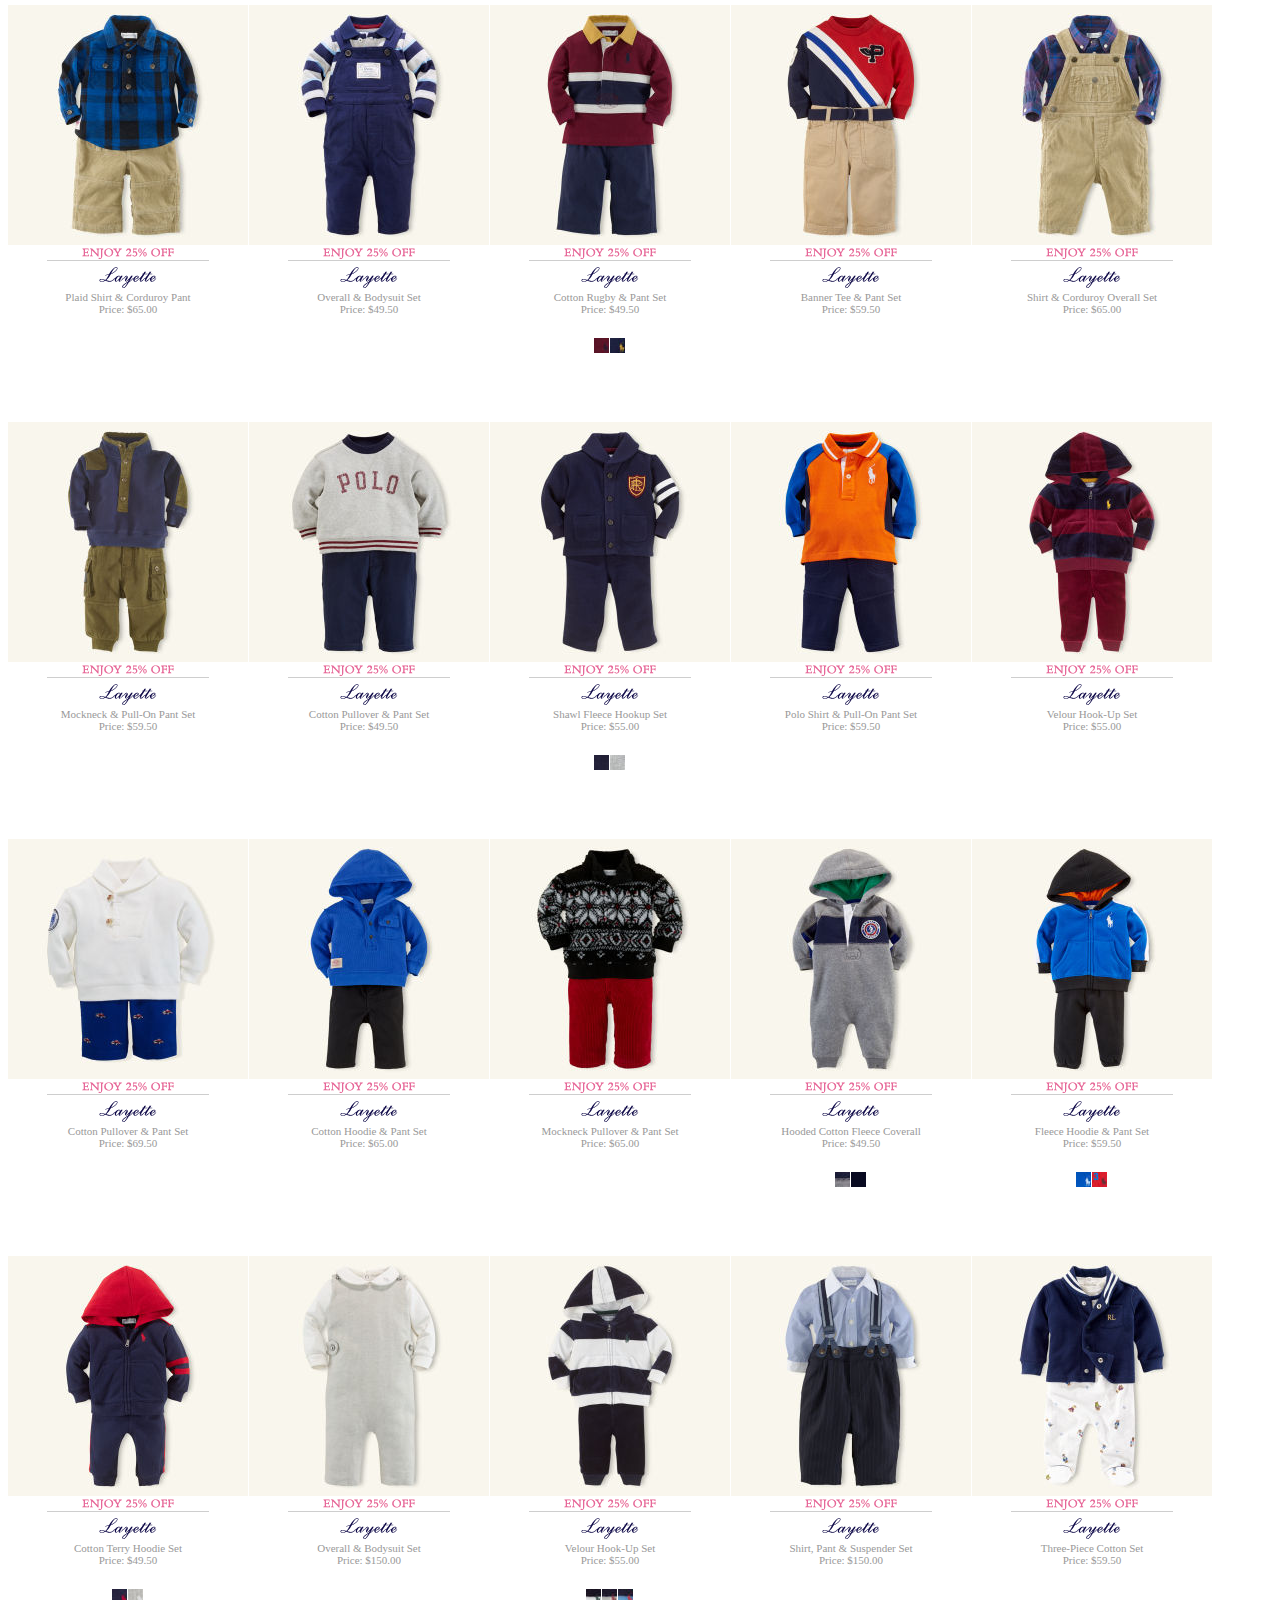
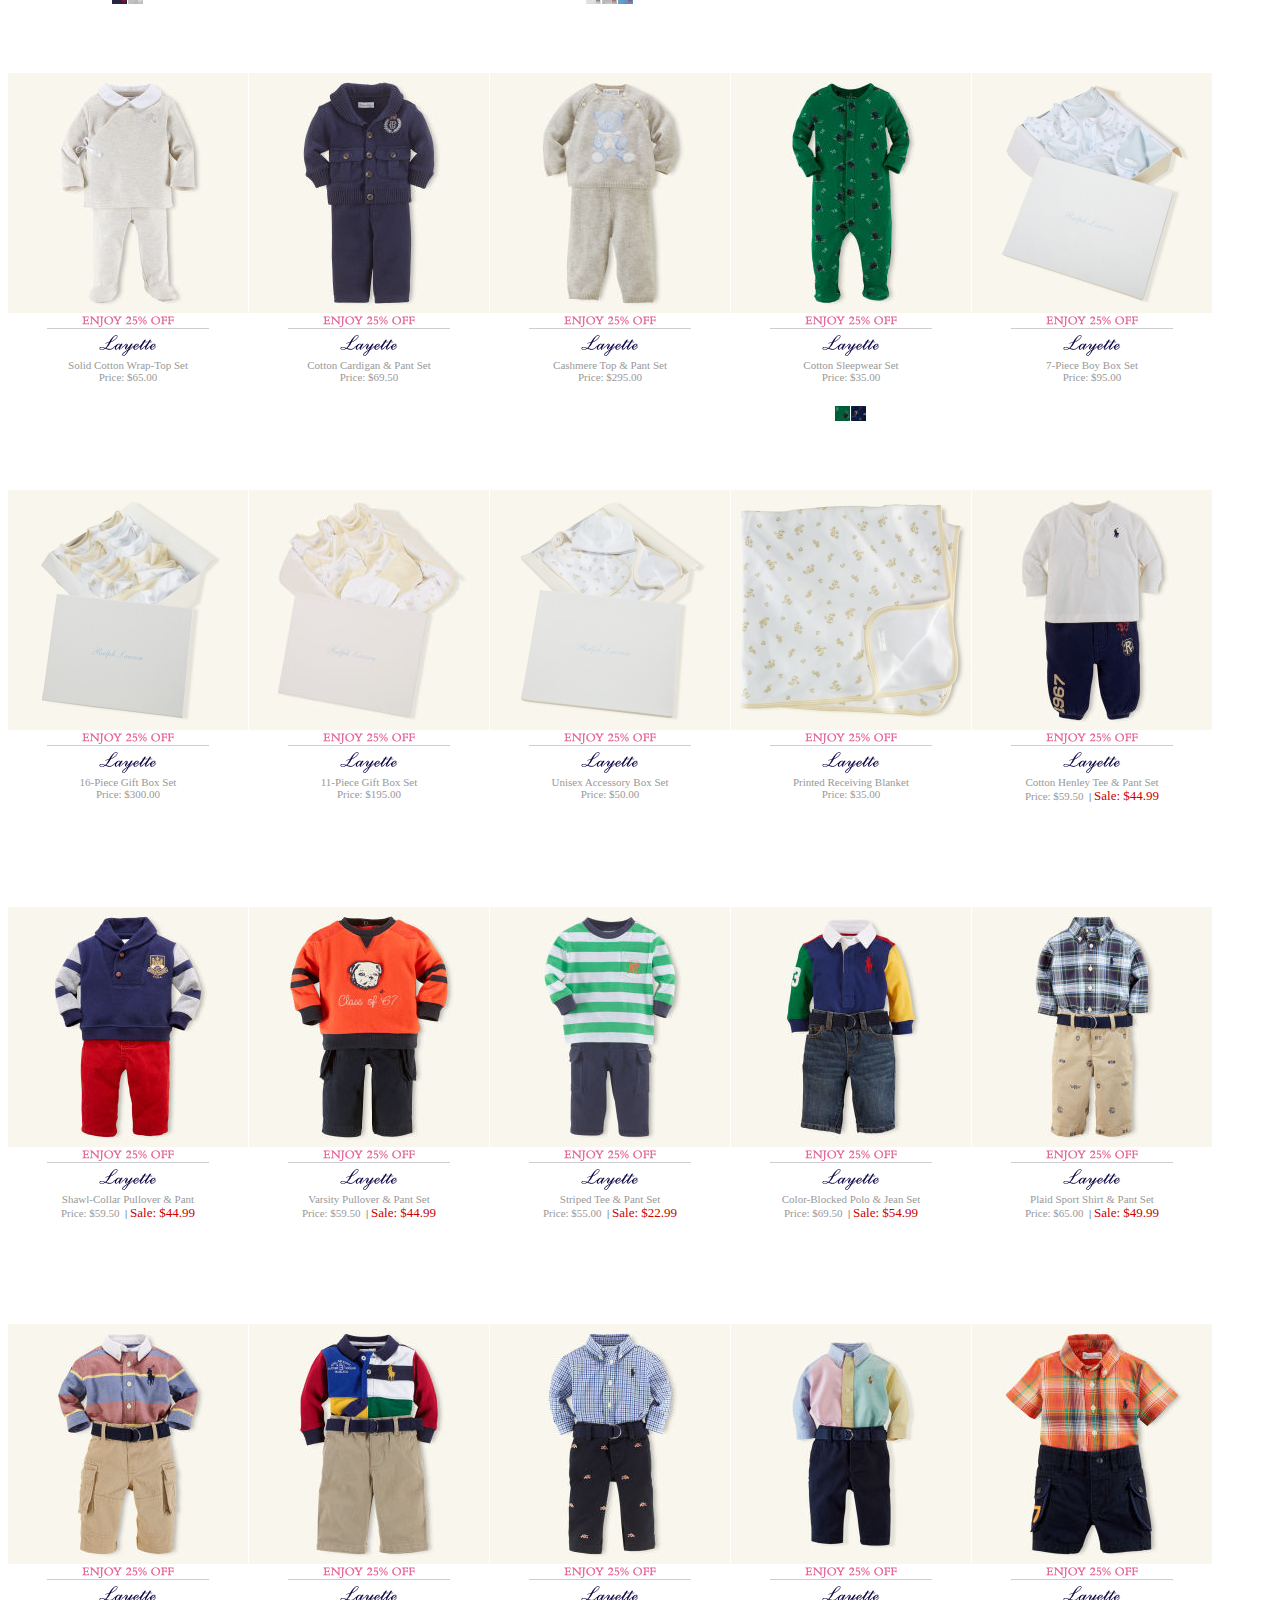
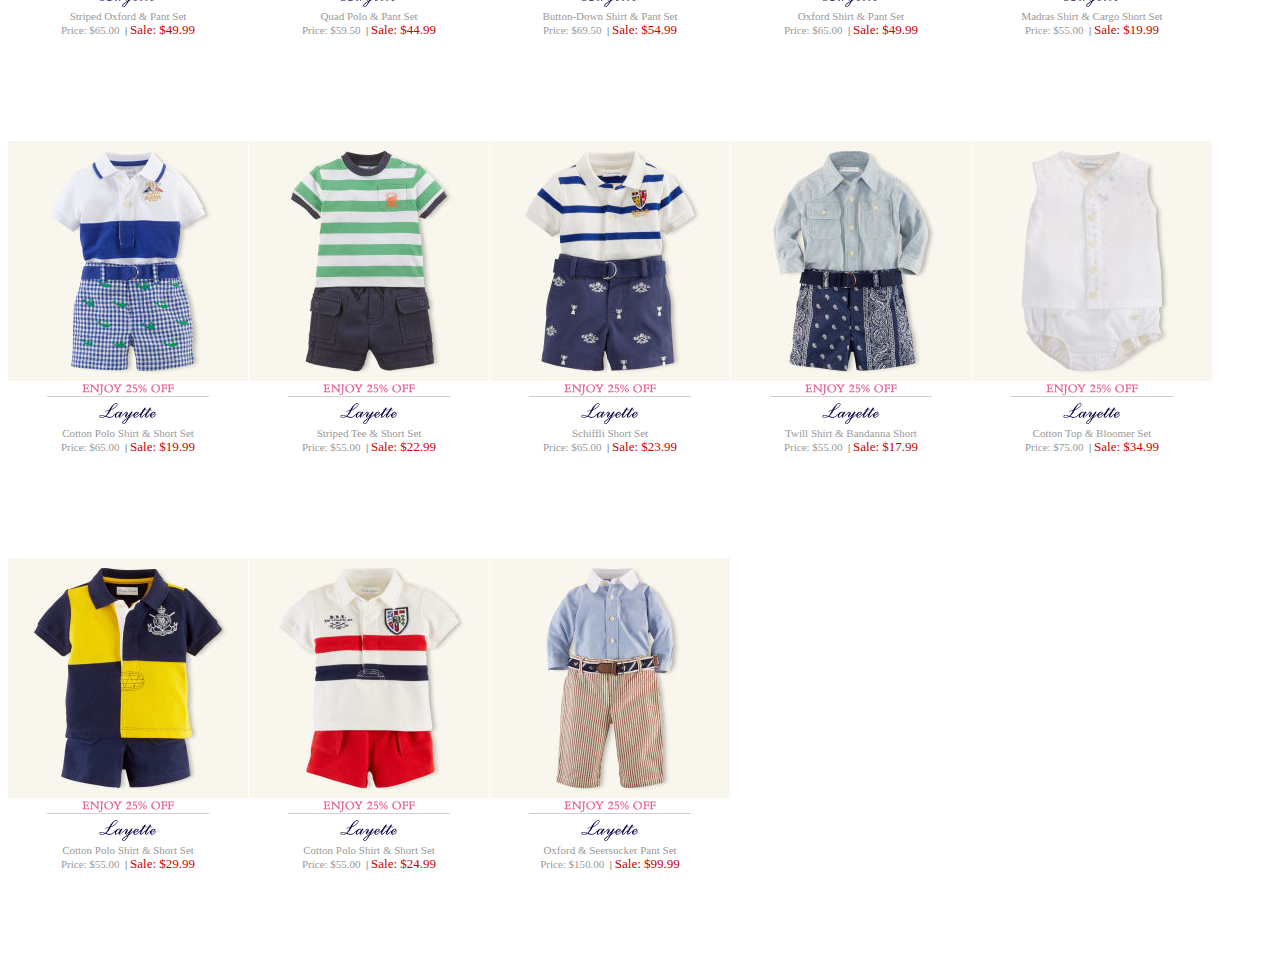
<file: index2.html>
<html><head><meta http-equiv="Content-Type" content="text/html; charset=UTF-8"><script blzsys="1" type="text/javascript">var akaAppCacheItems = ['index2.html', 'index_files/229672.gif', 'index_files/Ren-ByyoYi2IE.css', 'index_files/Ren-8RRYiArH8.css', 'index_files/polo_family_brand_240x30_1000025.gif', 'index_files/pPOLO2-12142825_standard_t240.jpg', 'index_files/pPOLO2-12143052_standard_t240.jpg', 'index_files/pPOLO2-12143064_standard_t240.jpg', 'index_files/pPOLO2-12143068_standard_t240.jpg', 'index_files/pPOLO2-17843434_lifestyle_t240.jpg', 'index_files/pPOLO2-17925906_standard_t240.jpg', 'index_files/pPOLO2-18088423_standard_t240.jpg', 'index_files/pPOLO2-18088427_standard_t240.jpg', 'index_files/pPOLO2-18088443_standard_t240.jpg', 'index_files/pPOLO2-18088459_standard_t240.jpg', 'index_files/pPOLO2-18499264_standard_t240.jpg', 'index_files/pPOLO2-18499349_standard_t240.jpg', 'index_files/pPOLO2-18576723_standard_t240.jpg', 'index_files/pPOLO2-18850265_standard_t240.jpg', 'index_files/pPOLO2-18989953_standard_t240.jpg', 'index_files/pPOLO2-18989961_standard_t240.jpg', 'index_files/pPOLO2-18990076_standard_t240.jpg', 'index_files/pPOLO2-18990100_swatch_t15x15.jpg', 'index_files/pPOLO2-18990104_standard_t240.jpg', 'index_files/pPOLO2-18990104_swatch_t15x15.jpg', 'index_files/pPOLO2-18990920_standard_t240.jpg', 'index_files/pPOLO2-18990924_standard_t240.jpg', 'index_files/pPOLO2-19127624_standard_t240.jpg', 'index_files/pPOLO2-19274223_standard_t240.jpg', 'index_files/pPOLO2-19274227_standard_t240.jpg', 'index_files/pPOLO2-19274231_standard_t240.jpg', 'index_files/pPOLO2-19274342_standard_t240.jpg', 'index_files/pPOLO2-19274348_standard_t240.jpg', 'index_files/pPOLO2-19274348_swatch_t15x15.jpg', 'index_files/pPOLO2-19274354_swatch_t15x15.jpg', 'index_files/pPOLO2-19274408_standard_t240.jpg', 'index_files/pPOLO2-19274412_standard_t240.jpg', 'index_files/pPOLO2-19274416_standard_t240.jpg', 'index_files/pPOLO2-19274420_standard_t240.jpg', 'index_files/pPOLO2-19274424_lifestyle_t240.jpg', 'index_files/pPOLO2-19274428_standard_t240.jpg', 'index_files/pPOLO2-19315963_standard_t240.jpg', 'index_files/pPOLO2-19315967_standard_t240.jpg', 'index_files/pPOLO2-19315971_standard_t240.jpg', 'index_files/pPOLO2-19373110_swatch_t15x15.jpg', 'index_files/pPOLO2-19373116_swatch_t15x15.jpg', 'index_files/pPOLO2-19373120_standard_t240.jpg', 'index_files/pPOLO2-19373247_standard_t240.jpg', 'index_files/pPOLO2-19373247_swatch_t15x15.jpg', 'index_files/pPOLO2-19373251_swatch_t15x15.jpg', 'index_files/pPOLO2-19373255_standard_t240.jpg', 'index_files/pPOLO2-19373255_swatch_t15x15.jpg', 'index_files/pPOLO2-19373259_standard_t240.jpg', 'index_files/pPOLO2-19373263_standard_t240.jpg', 'index_files/pPOLO2-19572805_standard_t240.jpg', 'index_files/pPOLO2-19572841_standard_t240.jpg', 'index_files/pPOLO2-19572841_swatch_t15x15.jpg', 'index_files/pPOLO2-19572845_swatch_t15x15.jpg', 'index_files/pPOLO2-19572853_standard_t240.jpg', 'index_files/pPOLO2-19572857_standard_t240.jpg', 'index_files/pPOLO2-19572861_lifestyle_t240.jpg', 'index_files/pPOLO2-19572869_standard_t240.jpg', 'index_files/pPOLO2-19573001_standard_t240.jpg', 'index_files/pPOLO2-19573001_swatch_t15x15.jpg', 'index_files/pPOLO2-19573005_swatch_t15x15.jpg', 'index_files/pPOLO2-19573244_standard_t240.jpg', 'index_files/pPOLO2-19573244_swatch_t15x15.jpg', 'index_files/pPOLO2-19573247_swatch_t15x15.jpg'];</script><script blzsys="1" type="text/javascript">/* Service Worker installer */

(function() {
	if ('serviceWorker' in navigator) {
	  navigator.serviceWorker.register('/ralphlauren/sw.js', {
	    scope: 'ralphlauren'
	  }).then(function(sw) {
	    // registration worked
	    console.log('Registration succeeded.');
	  }).catch(function(error) {
	    // registration failed
	    console.log('Registration failed with ' + error);
	  });
	} else {
		console.log('Service worker not available in the browser');
	}
})();
</script>

<style type="text/css" id="monetatecss">.monetate_badge {z-index: 1;} #grid-nav-top {z-index: 2;}
.monetate_a0f9{padding-right:10px;}
</style>

<link href="./index_files/Ren-8RRYiArH8.css" rel="stylesheet" type="text/css">
<link href="./index_files/Ren-ByyoYi2IE.css" rel="stylesheet" type="text/css">
 

        <title>Blazed: Baby Boy Outfits | Newborn Boy Gift Sets | Ralph Lauren</title>
		<style>-webkit-transform: translate3d(0,0,0)</style>
</head>
<body bgcolor="white" topmargin="0" leftmargin="0" marginwidth="0" marginheight="0" rightmargin="0" class=" no-touch standardVersion">
	

	<table width="100%" cellpadding="0" cellspacing="0" border="0">
	<tbody>
	  <tr><td valign="top" align="center">


<ol class="products family"><li id="product-43890236" class="product brand-1000025 dNsBkgOdd ">

				<div class="product-photo">
					<div id="monetate_badge_43890236_0_container" class="monetate_badge" style="height: 0px; position: relative; width: 100%; z-index: 0;"><div id="monetate_badge_43890236_0" style="left: 0px; position: absolute; top: 240px;"><img alt="" src="./index_files/229672.gif" usemap="#monetate_badge_43890236_0Map" style="border: none; outline: none;"><map id="monetate_badge_43890236_0Map" name="monetate_badge_43890236_0Map"><area shape="rect" coords="0,0,240,15" href="http://www.ralphlauren.com/product/index.jsp?productId=43890236" style="outline: none;"></map></div></div><div id="staticImg0">
						<a class="photo" href="http://www.ralphlauren.com/product/index.jsp?productId=43890236" onclick="replaceProdLinkURL(this,'&amp;cp=2048081.2047535.2461102&amp;view=99&amp;ab=ln_baby_cs_outfits&amp;parentPage=family');return false;"><img src="./index_files/pPOLO2-19315971_standard_t240.jpg" width="240" height="240" border="0" class="regImage" name="prodShot0" id="prodShot0" align="absmiddle" alt="Plaid Shirt &amp; Corduroy Pant - Layette Outfits &amp; Gift Sets - RalphLauren.com" title="Plaid Shirt &amp; Corduroy Pant - Layette Outfits &amp; Gift Sets - RalphLauren.com"></a>
					</div>
				</div>
				

				<div class="exclusive">
					
					<div class="mono-space"></div>
					<div class="border"></div>
				</div>

				<dl class="product-details">
					<dt><a class="brand-link" href="http://www.ralphlauren.com/product/index.jsp?productId=43890236" onclick="replaceProdLinkURL(this,'&amp;cp=2048081.2047535.2461102&amp;view=99&amp;ab=ln_baby_cs_outfits&amp;parentPage=family');return false;" rel="nofollow">
								<img src="./index_files/polo_family_brand_240x30_1000025.gif" border="0" width="240" align="absmiddle"></a>
						
						<a href="http://www.ralphlauren.com/product/index.jsp?productId=43890236" onclick="replaceProdLinkURL(this,'&amp;cp=2048081.2047535.2461102&amp;view=99&amp;ab=ln_baby_cs_outfits&amp;parentPage=family');return false;" class="prodtitle">Plaid Shirt &amp; Corduroy Pant</a>
					</dt>
					<dd>
						<div class="money"><span class="ourprice"><nobr>
								
									<a href="http://www.ralphlauren.com/product/index.jsp?productId=43890236" onclick="replaceProdLinkURL(this,'&amp;cp=2048081.2047535.2461102&amp;view=99&amp;ab=ln_baby_cs_outfits&amp;parentPage=family');return false;" class="prodtitle" rel="nofollow">Price: $65.00</a>
									</nobr></span></div><!-- /money -->
					</dd>
				</dl>

				
				
				
				<input type="hidden" name="lastSelSwatch_0" value=""><div class="swatches" style="width:0px" id="43890236"></div>
								
				</li><li id="product-45157816" class="product brand-1000025  ">

				<div class="product-photo">
					<div id="monetate_badge_45157816_0_container" class="monetate_badge" style="height: 0px; position: relative; width: 100%; z-index: 0;"><div id="monetate_badge_45157816_0" style="left: 0px; position: absolute; top: 240px;"><img alt="" src="./index_files/229672.gif" usemap="#monetate_badge_45157816_0Map" style="border: none; outline: none;"><map id="monetate_badge_45157816_0Map" name="monetate_badge_45157816_0Map"><area shape="rect" coords="0,0,240,15" href="http://www.ralphlauren.com/product/index.jsp?productId=45157816" style="outline: none;"></map></div></div><div id="staticImg1">
						<a class="photo" href="http://www.ralphlauren.com/product/index.jsp?productId=45157816" onclick="replaceProdLinkURL(this,'&amp;cp=2048081.2047535.2461102&amp;view=99&amp;ab=ln_baby_cs_outfits&amp;parentPage=family');return false;"><img src="./index_files/pPOLO2-19373259_standard_t240.jpg" width="240" height="240" border="0" class="regImage" name="prodShot1" id="prodShot1" align="absmiddle" alt="Overall &amp; Bodysuit Set - Layette Outfits &amp; Gift Sets - RalphLauren.com" title="Overall &amp; Bodysuit Set - Layette Outfits &amp; Gift Sets - RalphLauren.com"></a>
					</div>
				</div>


				<div class="exclusive">
					
					<div class="mono-space"></div>
					<div class="border"></div>
				</div>

				<dl class="product-details">
					<dt><a class="brand-link" href="http://www.ralphlauren.com/product/index.jsp?productId=45157816" onclick="replaceProdLinkURL(this,'&amp;cp=2048081.2047535.2461102&amp;view=99&amp;ab=ln_baby_cs_outfits&amp;parentPage=family');return false;" rel="nofollow">
								<img src="./index_files/polo_family_brand_240x30_1000025.gif" border="0" width="240" align="absmiddle"></a>
						
						<a href="http://www.ralphlauren.com/product/index.jsp?productId=45157816" onclick="replaceProdLinkURL(this,'&amp;cp=2048081.2047535.2461102&amp;view=99&amp;ab=ln_baby_cs_outfits&amp;parentPage=family');return false;" class="prodtitle">Overall &amp; Bodysuit Set</a>
					</dt>
					<dd>
						<div class="money"><span class="ourprice"><nobr>
								
									<a href="http://www.ralphlauren.com/product/index.jsp?productId=45157816" onclick="replaceProdLinkURL(this,'&amp;cp=2048081.2047535.2461102&amp;view=99&amp;ab=ln_baby_cs_outfits&amp;parentPage=family');return false;" class="prodtitle" rel="nofollow">Price: $49.50</a>
									</nobr></span></div><!-- /money -->
					</dd>
				</dl>

				<!-- Begin swatches --><input type="hidden" name="lastSelSwatch_1" value=""><div class="swatches" style="width:0px" id="45157816"></div>
								
								</li><li id="product-43502786" class="product brand-1000025 dNsBkgOdd ">

				<div class="product-photo">
					<div id="monetate_badge_43502786_0_container" class="monetate_badge" style="height: 0px; position: relative; width: 100%; z-index: 0;"><div id="monetate_badge_43502786_0" style="left: 0px; position: absolute; top: 240px;"><img alt="" src="./index_files/229672.gif" usemap="#monetate_badge_43502786_0Map" style="border: none; outline: none;"><map id="monetate_badge_43502786_0Map" name="monetate_badge_43502786_0Map"><area shape="rect" coords="0,0,240,15" href="http://www.ralphlauren.com/product/index.jsp?productId=43502786" style="outline: none;"></map></div></div><div id="staticImg2">
						<a class="photo" href="http://www.ralphlauren.com/product/index.jsp?productId=43502786" onclick="replaceProdLinkURL(this,'&amp;cp=2048081.2047535.2461102&amp;view=99&amp;ab=ln_baby_cs_outfits&amp;parentPage=family');return false;"><img src="./index_files/pPOLO2-19274348_standard_t240.jpg" width="240" height="240" border="0" class="regImage" name="prodShot2" id="prodShot2" align="absmiddle" alt="Cotton Rugby &amp; Pant Set - Layette Outfits &amp; Gift Sets - RalphLauren.com" title="Cotton Rugby &amp; Pant Set - Layette Outfits &amp; Gift Sets - RalphLauren.com"></a>
					</div>
				</div>
				<div class="exclusive">
					
					<div class="mono-space"></div>
					<div class="border"></div>
				</div>

				<dl class="product-details">
					<dt><a class="brand-link" href="http://www.ralphlauren.com/product/index.jsp?productId=43502786" onclick="replaceProdLinkURL(this,'&amp;cp=2048081.2047535.2461102&amp;view=99&amp;ab=ln_baby_cs_outfits&amp;parentPage=family');return false;" rel="nofollow">
								<img src="./index_files/polo_family_brand_240x30_1000025.gif" border="0" width="240" align="absmiddle"></a>
						
						<a href="http://www.ralphlauren.com/product/index.jsp?productId=43502786" onclick="replaceProdLinkURL(this,'&amp;cp=2048081.2047535.2461102&amp;view=99&amp;ab=ln_baby_cs_outfits&amp;parentPage=family');return false;" class="prodtitle">Cotton Rugby &amp; Pant Set</a>
					</dt>
					<dd>
						<div class="money"><span class="ourprice"><nobr>
								
									<a href="http://www.ralphlauren.com/product/index.jsp?productId=43502786" onclick="replaceProdLinkURL(this,'&amp;cp=2048081.2047535.2461102&amp;view=99&amp;ab=ln_baby_cs_outfits&amp;parentPage=family');return false;" class="prodtitle" rel="nofollow">Price: $49.50</a>
									</nobr></span></div><!-- /money -->
					</dd>
				</dl>

				<!-- Begin swatches --><input type="hidden" name="lastSelSwatch_2" value=""><div class="swatches" style="width:32px" id="43502786"><ul class="mini-swatches"><li><a id="product-43502786-1000667" href="http://www.ralphlauren.com/product/index.jsp?productId=43502786"><span><img src="./index_files/pPOLO2-19274348_swatch_t15x15.jpg" width="15" height="15" border="0" alt="Vintage Port" title="Vintage Port"></span></a></li><li><a id="product-43502786-1001413" href="http://www.ralphlauren.com/product/index.jsp?productId=43502786"><span><img src="./index_files/pPOLO2-19274354_swatch_t15x15.jpg" width="15" height="15" border="0" alt="French Navy" title="French Navy"></span></a></li></ul></div>
								</li><li id="product-41551196" class="product brand-1000025  ">

				<div class="product-photo">
					<div id="monetate_badge_41551196_0_container" class="monetate_badge" style="height: 0px; position: relative; width: 100%; z-index: 0;"><div id="monetate_badge_41551196_0" style="left: 0px; position: absolute; top: 240px;"><img alt="" src="./index_files/229672.gif" usemap="#monetate_badge_41551196_0Map" style="border: none; outline: none;"><map id="monetate_badge_41551196_0Map" name="monetate_badge_41551196_0Map"><area shape="rect" coords="0,0,240,15" href="http://www.ralphlauren.com/product/index.jsp?productId=41551196" style="outline: none;"></map></div></div><div id="staticImg3">
						<a class="photo" href="http://www.ralphlauren.com/product/index.jsp?productId=41551196" onclick="replaceProdLinkURL(this,'&amp;cp=2048081.2047535.2461102&amp;view=99&amp;ab=ln_baby_cs_outfits&amp;parentPage=family');return false;"><img src="./index_files/pPOLO2-18990076_standard_t240.jpg" width="240" height="240" border="0" class="regImage" name="prodShot3" id="prodShot3" align="absmiddle" alt="Banner Tee &amp; Pant Set - Layette Outfits &amp; Gift Sets - RalphLauren.com" title="Banner Tee &amp; Pant Set - Layette Outfits &amp; Gift Sets - RalphLauren.com"></a>
					</div>
				</div>				
				<div class="exclusive">
					
					<div class="mono-space"></div>
					<div class="border"></div>
				</div>
				<dl class="product-details">
					<dt><a class="brand-link" href="http://www.ralphlauren.com/product/index.jsp?productId=41551196" onclick="replaceProdLinkURL(this,'&amp;cp=2048081.2047535.2461102&amp;view=99&amp;ab=ln_baby_cs_outfits&amp;parentPage=family');return false;" rel="nofollow">
								<img src="./index_files/polo_family_brand_240x30_1000025.gif" border="0" width="240" align="absmiddle"></a>
						
						<a href="http://www.ralphlauren.com/product/index.jsp?productId=41551196" onclick="replaceProdLinkURL(this,'&amp;cp=2048081.2047535.2461102&amp;view=99&amp;ab=ln_baby_cs_outfits&amp;parentPage=family');return false;" class="prodtitle">Banner Tee &amp; Pant Set</a>
					</dt>
					<dd>
						<div class="money"><span class="ourprice"><nobr>
								
									<a href="http://www.ralphlauren.com/product/index.jsp?productId=41551196" onclick="replaceProdLinkURL(this,'&amp;cp=2048081.2047535.2461102&amp;view=99&amp;ab=ln_baby_cs_outfits&amp;parentPage=family');return false;" class="prodtitle" rel="nofollow">Price: $59.50</a>
									</nobr></span></div><!-- /money -->
					</dd>
				</dl>

				
				
				
				<input type="hidden" name="lastSelSwatch_3" value="">
								
								</li><li id="product-43890226" class="product brand-1000025 dNsBkgOdd ">

				<div class="product-photo">
					<div id="monetate_badge_43890226_0_container" class="monetate_badge" style="height: 0px; position: relative; width: 100%; z-index: 0;"><div id="monetate_badge_43890226_0" style="left: 0px; position: absolute; top: 240px;"><img alt="" src="./index_files/229672.gif" usemap="#monetate_badge_43890226_0Map" style="border: none; outline: none;"><map id="monetate_badge_43890226_0Map" name="monetate_badge_43890226_0Map"><area shape="rect" coords="0,0,240,15" href="http://www.ralphlauren.com/product/index.jsp?productId=43890226" style="outline: none;"></map></div></div><div id="staticImg4">
						<a class="photo" href="http://www.ralphlauren.com/product/index.jsp?productId=43890226" onclick="replaceProdLinkURL(this,'&amp;cp=2048081.2047535.2461102&amp;view=99&amp;ab=ln_baby_cs_outfits&amp;parentPage=family');return false;"><img src="./index_files/pPOLO2-19315963_standard_t240.jpg" width="240" height="240" border="0" class="regImage" name="prodShot4" id="prodShot4" align="absmiddle" alt="Shirt &amp; Corduroy Overall Set - Layette Outfits &amp; Gift Sets - RalphLauren.com" title="Shirt &amp; Corduroy Overall Set - Layette Outfits &amp; Gift Sets - RalphLauren.com"></a>
					</div>
				</div>


				<div class="exclusive">
					
					<div class="mono-space"></div>
					<div class="border"></div>
				</div>

				<dl class="product-details">
					<dt><a class="brand-link" href="http://www.ralphlauren.com/product/index.jsp?productId=43890226" onclick="replaceProdLinkURL(this,'&amp;cp=2048081.2047535.2461102&amp;view=99&amp;ab=ln_baby_cs_outfits&amp;parentPage=family');return false;" rel="nofollow">
								<img src="./index_files/polo_family_brand_240x30_1000025.gif" border="0" width="240" align="absmiddle"></a>
						
						<a href="http://www.ralphlauren.com/product/index.jsp?productId=43890226" onclick="replaceProdLinkURL(this,'&amp;cp=2048081.2047535.2461102&amp;view=99&amp;ab=ln_baby_cs_outfits&amp;parentPage=family');return false;" class="prodtitle">Shirt &amp; Corduroy Overall Set</a>
					</dt>
					<dd>
						<div class="money"><span class="ourprice"><nobr>
								
									<a href="http://www.ralphlauren.com/product/index.jsp?productId=43890226" onclick="replaceProdLinkURL(this,'&amp;cp=2048081.2047535.2461102&amp;view=99&amp;ab=ln_baby_cs_outfits&amp;parentPage=family');return false;" class="prodtitle" rel="nofollow">Price: $65.00</a>
									</nobr></span></div><!-- /money -->
					</dd>
				</dl>

				<!-- Begin swatches --><input type="hidden" name="lastSelSwatch_4" value=""><div class="swatches" style="width:0px" id="43890226"></div>
								</li><li id="product-43890196" class="product brand-1000025  ">

				<div class="product-photo">
					<div id="monetate_badge_43890196_0_container" class="monetate_badge" style="height: 0px; position: relative; width: 100%; z-index: 0;"><div id="monetate_badge_43890196_0" style="left: 0px; position: absolute; top: 240px;"><img alt="" src="./index_files/229672.gif" usemap="#monetate_badge_43890196_0Map" style="border: none; outline: none;"><map id="monetate_badge_43890196_0Map" name="monetate_badge_43890196_0Map"><area shape="rect" coords="0,0,240,15" href="http://www.ralphlauren.com/product/index.jsp?productId=43890196" style="outline: none;"></map></div></div><div id="staticImg5">
						<a class="photo" href="http://www.ralphlauren.com/product/index.jsp?productId=43890196" onclick="replaceProdLinkURL(this,'&amp;cp=2048081.2047535.2461102&amp;view=99&amp;ab=ln_baby_cs_outfits&amp;parentPage=family');return false;"><img src="./index_files/pPOLO2-19315967_standard_t240.jpg" width="240" height="240" border="0" class="regImage" name="prodShot5" id="prodShot5" align="absmiddle" alt="Mockneck &amp; Pull-On Pant Set - Layette Outfits &amp; Gift Sets - RalphLauren.com" title="Mockneck &amp; Pull-On Pant Set - Layette Outfits &amp; Gift Sets - RalphLauren.com"></a>
					</div>
				</div>


				<div class="exclusive">
					
					<div class="mono-space"></div>
					<div class="border"></div>
				</div>

				<dl class="product-details">
					<dt><a class="brand-link" href="http://www.ralphlauren.com/product/index.jsp?productId=43890196" onclick="replaceProdLinkURL(this,'&amp;cp=2048081.2047535.2461102&amp;view=99&amp;ab=ln_baby_cs_outfits&amp;parentPage=family');return false;" rel="nofollow">
								<img src="./index_files/polo_family_brand_240x30_1000025.gif" border="0" width="240" align="absmiddle"></a>
						
						<a href="http://www.ralphlauren.com/product/index.jsp?productId=43890196" onclick="replaceProdLinkURL(this,'&amp;cp=2048081.2047535.2461102&amp;view=99&amp;ab=ln_baby_cs_outfits&amp;parentPage=family');return false;" class="prodtitle">Mockneck &amp; Pull-On Pant Set</a>
					</dt>
					<dd>
						<div class="money"><span class="ourprice"><nobr>
								
									<a href="http://www.ralphlauren.com/product/index.jsp?productId=43890196" onclick="replaceProdLinkURL(this,'&amp;cp=2048081.2047535.2461102&amp;view=99&amp;ab=ln_baby_cs_outfits&amp;parentPage=family');return false;" class="prodtitle" rel="nofollow">Price: $59.50</a>
									</nobr></span></div><!-- /money -->
					</dd>
				</dl>

				<!-- Begin swatches --><input type="hidden" name="lastSelSwatch_5" value=""><div class="swatches" style="width:0px" id="43890196"></div>
								</li><li id="product-45157806" class="product brand-1000025 dNsBkgOdd ">

				<div class="product-photo">
					<div id="monetate_badge_45157806_0_container" class="monetate_badge" style="height: 0px; position: relative; width: 100%; z-index: 0;"><div id="monetate_badge_45157806_0" style="left: 0px; position: absolute; top: 240px;"><img alt="" src="./index_files/229672.gif" usemap="#monetate_badge_45157806_0Map" style="border: none; outline: none;"><map id="monetate_badge_45157806_0Map" name="monetate_badge_45157806_0Map"><area shape="rect" coords="0,0,240,15" href="http://www.ralphlauren.com/product/index.jsp?productId=45157806" style="outline: none;"></map></div></div><div id="staticImg6">
						<a class="photo" href="http://www.ralphlauren.com/product/index.jsp?productId=45157806" onclick="replaceProdLinkURL(this,'&amp;cp=2048081.2047535.2461102&amp;view=99&amp;ab=ln_baby_cs_outfits&amp;parentPage=family');return false;"><img src="./index_files/pPOLO2-19373263_standard_t240.jpg" width="240" height="240" border="0" class="regImage" name="prodShot6" id="prodShot6" align="absmiddle" alt="Cotton Pullover &amp; Pant Set - Layette Outfits &amp; Gift Sets - RalphLauren.com" title="Cotton Pullover &amp; Pant Set - Layette Outfits &amp; Gift Sets - RalphLauren.com"></a>
					</div>
				</div>


				<div class="exclusive">
					
					<div class="mono-space"></div>
					<div class="border"></div>
				</div>

				<dl class="product-details">
					<dt><a class="brand-link" href="http://www.ralphlauren.com/product/index.jsp?productId=45157806" onclick="replaceProdLinkURL(this,'&amp;cp=2048081.2047535.2461102&amp;view=99&amp;ab=ln_baby_cs_outfits&amp;parentPage=family');return false;" rel="nofollow">
								<img src="./index_files/polo_family_brand_240x30_1000025.gif" border="0" width="240" align="absmiddle"></a>
						
						<a href="http://www.ralphlauren.com/product/index.jsp?productId=45157806" onclick="replaceProdLinkURL(this,'&amp;cp=2048081.2047535.2461102&amp;view=99&amp;ab=ln_baby_cs_outfits&amp;parentPage=family');return false;" class="prodtitle">Cotton Pullover &amp; Pant Set</a>
					</dt>
					<dd>
						<div class="money"><span class="ourprice"><nobr>
								
									<a href="http://www.ralphlauren.com/product/index.jsp?productId=45157806" onclick="replaceProdLinkURL(this,'&amp;cp=2048081.2047535.2461102&amp;view=99&amp;ab=ln_baby_cs_outfits&amp;parentPage=family');return false;" class="prodtitle" rel="nofollow">Price: $49.50</a>
									</nobr></span></div><!-- /money -->
					</dd>
				</dl>

				<!-- Begin swatches --><input type="hidden" name="lastSelSwatch_6" value=""><div class="swatches" style="width:0px" id="45157806"></div>
								</li><li id="product-45157796" class="product brand-1000025  ">

				<div class="product-photo">
					<div id="monetate_badge_45157796_0_container" class="monetate_badge" style="height: 0px; position: relative; width: 100%; z-index: 0;"><div id="monetate_badge_45157796_0" style="left: 0px; position: absolute; top: 240px;"><img alt="" src="./index_files/229672.gif" usemap="#monetate_badge_45157796_0Map" style="border: none; outline: none;"><map id="monetate_badge_45157796_0Map" name="monetate_badge_45157796_0Map"><area shape="rect" coords="0,0,240,15" href="http://www.ralphlauren.com/product/index.jsp?productId=45157796" style="outline: none;"></map></div></div><div id="staticImg7">
						<a class="photo" href="http://www.ralphlauren.com/product/index.jsp?productId=45157796" onclick="replaceProdLinkURL(this,'&amp;cp=2048081.2047535.2461102&amp;view=99&amp;ab=ln_baby_cs_outfits&amp;parentPage=family');return false;"><img src="./index_files/pPOLO2-19373247_standard_t240.jpg" width="240" height="240" border="0" class="regImage" name="prodShot7" id="prodShot7" align="absmiddle" alt="Shawl Fleece Hookup Set - Layette Outfits &amp; Gift Sets - RalphLauren.com" title="Shawl Fleece Hookup Set - Layette Outfits &amp; Gift Sets - RalphLauren.com"></a>
					</div>
				</div>


				<div class="exclusive">
					
					<div class="mono-space"></div>
					<div class="border"></div>
				</div>

				<dl class="product-details">
					<dt><a class="brand-link" href="http://www.ralphlauren.com/product/index.jsp?productId=45157796" onclick="replaceProdLinkURL(this,'&amp;cp=2048081.2047535.2461102&amp;view=99&amp;ab=ln_baby_cs_outfits&amp;parentPage=family');return false;" rel="nofollow">
								<img src="./index_files/polo_family_brand_240x30_1000025.gif" border="0" width="240" align="absmiddle"></a>
						
						<a href="http://www.ralphlauren.com/product/index.jsp?productId=45157796" onclick="replaceProdLinkURL(this,'&amp;cp=2048081.2047535.2461102&amp;view=99&amp;ab=ln_baby_cs_outfits&amp;parentPage=family');return false;" class="prodtitle">Shawl Fleece Hookup Set</a>
					</dt>
					<dd>
						<div class="money"><span class="ourprice"><nobr>
								
									<a href="http://www.ralphlauren.com/product/index.jsp?productId=45157796" onclick="replaceProdLinkURL(this,'&amp;cp=2048081.2047535.2461102&amp;view=99&amp;ab=ln_baby_cs_outfits&amp;parentPage=family');return false;" class="prodtitle" rel="nofollow">Price: $55.00</a>
									</nobr></span></div><!-- /money -->
					</dd>
				</dl>

				<!-- Begin swatches --><input type="hidden" name="lastSelSwatch_7" value=""><div class="swatches" style="width:32px" id="45157796"><ul class="mini-swatches"><li><a id="product-45157796-1001413" href="http://www.ralphlauren.com/product/index.jsp?productId=45157796"><span><img src="./index_files/pPOLO2-19373247_swatch_t15x15.jpg" width="15" height="15" border="0" alt="French Navy" title="French Navy"></span></a></li><li><a id="product-45157796-1001787" href="http://www.ralphlauren.com/product/index.jsp?productId=45157796"><span><img src="./index_files/pPOLO2-19373251_swatch_t15x15.jpg" width="15" height="15" border="0" alt="Light Sport Heather" title="Light Sport Heather"></span></a></li></ul></div>
								</li><li id="product-46876656" class="product brand-1000025 dNsBkgOdd ">

				<div class="product-photo">
					<div id="monetate_badge_46876656_0_container" class="monetate_badge" style="height: 0px; position: relative; width: 100%; z-index: 0;"><div id="monetate_badge_46876656_0" style="left: 0px; position: absolute; top: 240px;"><img alt="" src="./index_files/229672.gif" usemap="#monetate_badge_46876656_0Map" style="border: none; outline: none;"><map id="monetate_badge_46876656_0Map" name="monetate_badge_46876656_0Map"><area shape="rect" coords="0,0,240,15" href="http://www.ralphlauren.com/product/index.jsp?productId=46876656" style="outline: none;"></map></div></div><div id="staticImg8">
						<a class="photo" href="http://www.ralphlauren.com/product/index.jsp?productId=46876656" onclick="replaceProdLinkURL(this,'&amp;cp=2048081.2047535.2461102&amp;view=99&amp;ab=ln_baby_cs_outfits&amp;parentPage=family');return false;"><img src="./index_files/pPOLO2-19572853_standard_t240.jpg" width="240" height="240" border="0" class="regImage" name="prodShot8" id="prodShot8" align="absmiddle" alt="Polo Shirt &amp; Pull-On Pant Set - Layette Outfits &amp; Gift Sets - RalphLauren.com" title="Polo Shirt &amp; Pull-On Pant Set - Layette Outfits &amp; Gift Sets - RalphLauren.com"></a>
					</div>
				</div>


				<div class="exclusive">
					
					<div class="mono-space"></div>
					<div class="border"></div>
				</div>

				<dl class="product-details">
					<dt><a class="brand-link" href="http://www.ralphlauren.com/product/index.jsp?productId=46876656" onclick="replaceProdLinkURL(this,'&amp;cp=2048081.2047535.2461102&amp;view=99&amp;ab=ln_baby_cs_outfits&amp;parentPage=family');return false;" rel="nofollow">
								<img src="./index_files/polo_family_brand_240x30_1000025.gif" border="0" width="240" align="absmiddle"></a>
						
						<a href="http://www.ralphlauren.com/product/index.jsp?productId=46876656" onclick="replaceProdLinkURL(this,'&amp;cp=2048081.2047535.2461102&amp;view=99&amp;ab=ln_baby_cs_outfits&amp;parentPage=family');return false;" class="prodtitle">Polo Shirt &amp; Pull-On Pant Set</a>
					</dt>
					<dd>
						<div class="money"><span class="ourprice"><nobr>
								
									<a href="http://www.ralphlauren.com/product/index.jsp?productId=46876656" onclick="replaceProdLinkURL(this,'&amp;cp=2048081.2047535.2461102&amp;view=99&amp;ab=ln_baby_cs_outfits&amp;parentPage=family');return false;" class="prodtitle" rel="nofollow">Price: $59.50</a>
									</nobr></span></div><!-- /money -->
					</dd>
				</dl>

				<!-- Begin swatches --><input type="hidden" name="lastSelSwatch_8" value=""><div class="swatches" style="width:0px" id="46876656"></div>
								</li><li id="product-43502776" class="product brand-1000025  ">

				<div class="product-photo">
					<div id="monetate_badge_43502776_0_container" class="monetate_badge" style="height: 0px; position: relative; width: 100%; z-index: 0;"><div id="monetate_badge_43502776_0" style="left: 0px; position: absolute; top: 240px;"><img alt="" src="./index_files/229672.gif" usemap="#monetate_badge_43502776_0Map" style="border: none; outline: none;"><map id="monetate_badge_43502776_0Map" name="monetate_badge_43502776_0Map"><area shape="rect" coords="0,0,240,15" href="http://www.ralphlauren.com/product/index.jsp?productId=43502776" style="outline: none;"></map></div></div><div id="staticImg9">
						<a class="photo" href="http://www.ralphlauren.com/product/index.jsp?productId=43502776" onclick="replaceProdLinkURL(this,'&amp;cp=2048081.2047535.2461102&amp;view=99&amp;ab=ln_baby_cs_outfits&amp;parentPage=family');return false;"><img src="./index_files/pPOLO2-19274342_standard_t240.jpg" width="240" height="240" border="0" class="regImage" name="prodShot9" id="prodShot9" align="absmiddle" alt="Velour Hook-Up Set - Layette Outfits &amp; Gift Sets - RalphLauren.com" title="Velour Hook-Up Set - Layette Outfits &amp; Gift Sets - RalphLauren.com"></a>
					</div>
				</div>


				<div class="exclusive">
					
					<div class="mono-space"></div>
					<div class="border"></div>
				</div>

				<dl class="product-details">
					<dt><a class="brand-link" href="http://www.ralphlauren.com/product/index.jsp?productId=43502776" onclick="replaceProdLinkURL(this,'&amp;cp=2048081.2047535.2461102&amp;view=99&amp;ab=ln_baby_cs_outfits&amp;parentPage=family');return false;" rel="nofollow">
								<img src="./index_files/polo_family_brand_240x30_1000025.gif" border="0" width="240" align="absmiddle"></a>
						
						<a href="http://www.ralphlauren.com/product/index.jsp?productId=43502776" onclick="replaceProdLinkURL(this,'&amp;cp=2048081.2047535.2461102&amp;view=99&amp;ab=ln_baby_cs_outfits&amp;parentPage=family');return false;" class="prodtitle">Velour Hook-Up Set</a>
					</dt>
					<dd>
						<div class="money"><span class="ourprice"><nobr>
								
									<a href="http://www.ralphlauren.com/product/index.jsp?productId=43502776" onclick="replaceProdLinkURL(this,'&amp;cp=2048081.2047535.2461102&amp;view=99&amp;ab=ln_baby_cs_outfits&amp;parentPage=family');return false;" class="prodtitle" rel="nofollow">Price: $55.00</a>
									</nobr></span></div><!-- /money -->
					</dd>
				</dl>

				<!-- Begin swatches --><input type="hidden" name="lastSelSwatch_9" value=""><div class="swatches" style="width:0px" id="43502776"></div>
								</li><li id="product-46877136" class="product brand-1000025 dNsBkgOdd ">

				<div class="product-photo">
					<div id="monetate_badge_46877136_0_container" class="monetate_badge" style="height: 0px; position: relative; width: 100%; z-index: 0;"><div id="monetate_badge_46877136_0" style="left: 0px; position: absolute; top: 240px;"><img alt="" src="./index_files/229672.gif" usemap="#monetate_badge_46877136_0Map" style="border: none; outline: none;"><map id="monetate_badge_46877136_0Map" name="monetate_badge_46877136_0Map"><area shape="rect" coords="0,0,240,15" href="http://www.ralphlauren.com/product/index.jsp?productId=46877136" style="outline: none;"></map></div></div><div id="staticImg10">
						<a class="photo" href="http://www.ralphlauren.com/product/index.jsp?productId=46877136" onclick="replaceProdLinkURL(this,'&amp;cp=2048081.2047535.2461102&amp;view=99&amp;ab=ln_baby_cs_outfits&amp;parentPage=family');return false;"><img src="./index_files/pPOLO2-19572861_lifestyle_t240.jpg" width="240" height="240" border="0" class="regImage" name="prodShot10" id="prodShot10" align="absmiddle" alt="Cotton Pullover &amp; Pant Set - Layette Outfits &amp; Gift Sets - RalphLauren.com" title="Cotton Pullover &amp; Pant Set - Layette Outfits &amp; Gift Sets - RalphLauren.com"></a>
					</div>
				</div>

				<div class="exclusive">
					
					<div class="mono-space"></div>
					<div class="border"></div>
				</div>

				<dl class="product-details">
					<dt><a class="brand-link" href="http://www.ralphlauren.com/product/index.jsp?productId=46877136" onclick="replaceProdLinkURL(this,'&amp;cp=2048081.2047535.2461102&amp;view=99&amp;ab=ln_baby_cs_outfits&amp;parentPage=family');return false;" rel="nofollow">
								<img src="./index_files/polo_family_brand_240x30_1000025.gif" border="0" width="240" align="absmiddle"></a>
						
						<a href="http://www.ralphlauren.com/product/index.jsp?productId=46877136" onclick="replaceProdLinkURL(this,'&amp;cp=2048081.2047535.2461102&amp;view=99&amp;ab=ln_baby_cs_outfits&amp;parentPage=family');return false;" class="prodtitle">Cotton Pullover &amp; Pant Set</a>
					</dt>
					<dd>
						<div class="money"><span class="ourprice"><nobr>
								
									<a href="http://www.ralphlauren.com/product/index.jsp?productId=46877136" onclick="replaceProdLinkURL(this,'&amp;cp=2048081.2047535.2461102&amp;view=99&amp;ab=ln_baby_cs_outfits&amp;parentPage=family');return false;" class="prodtitle" rel="nofollow">Price: $69.50</a>
									</nobr></span></div><!-- /money -->
					</dd>
				</dl>

				<!-- Begin swatches --><input type="hidden" name="lastSelSwatch_10" value=""><div class="swatches" style="width:0px" id="46877136"></div>
								</li><li id="product-46876986" class="product brand-1000025  ">

				<div class="product-photo">
					<div id="monetate_badge_46876986_0_container" class="monetate_badge" style="height: 0px; position: relative; width: 100%; z-index: 0;"><div id="monetate_badge_46876986_0" style="left: 0px; position: absolute; top: 240px;"><img alt="" src="./index_files/229672.gif" usemap="#monetate_badge_46876986_0Map" style="border: none; outline: none;"><map id="monetate_badge_46876986_0Map" name="monetate_badge_46876986_0Map"><area shape="rect" coords="0,0,240,15" href="http://www.ralphlauren.com/product/index.jsp?productId=46876986" style="outline: none;"></map></div></div><div id="staticImg11">
						<a class="photo" href="http://www.ralphlauren.com/product/index.jsp?productId=46876986" onclick="replaceProdLinkURL(this,'&amp;cp=2048081.2047535.2461102&amp;view=99&amp;ab=ln_baby_cs_outfits&amp;parentPage=family');return false;"><img src="./index_files/pPOLO2-19572869_standard_t240.jpg" width="240" height="240" border="0" class="regImage" name="prodShot11" id="prodShot11" align="absmiddle" alt="Cotton Hoodie &amp; Pant Set - Layette Outfits &amp; Gift Sets - RalphLauren.com" title="Cotton Hoodie &amp; Pant Set - Layette Outfits &amp; Gift Sets - RalphLauren.com"></a>
					</div>
				</div>


				<div class="exclusive">
					
					<div class="mono-space"></div>
					<div class="border"></div>
				</div>

				<dl class="product-details">
					<dt><a class="brand-link" href="http://www.ralphlauren.com/product/index.jsp?productId=46876986" onclick="replaceProdLinkURL(this,'&amp;cp=2048081.2047535.2461102&amp;view=99&amp;ab=ln_baby_cs_outfits&amp;parentPage=family');return false;" rel="nofollow">
								<img src="./index_files/polo_family_brand_240x30_1000025.gif" border="0" width="240" align="absmiddle"></a>
						
						<a href="http://www.ralphlauren.com/product/index.jsp?productId=46876986" onclick="replaceProdLinkURL(this,'&amp;cp=2048081.2047535.2461102&amp;view=99&amp;ab=ln_baby_cs_outfits&amp;parentPage=family');return false;" class="prodtitle">Cotton Hoodie &amp; Pant Set</a>
					</dt>
					<dd>
						<div class="money"><span class="ourprice"><nobr>
								
									<a href="http://www.ralphlauren.com/product/index.jsp?productId=46876986" onclick="replaceProdLinkURL(this,'&amp;cp=2048081.2047535.2461102&amp;view=99&amp;ab=ln_baby_cs_outfits&amp;parentPage=family');return false;" class="prodtitle" rel="nofollow">Price: $65.00</a>
									</nobr></span></div><!-- /money -->
					</dd>
				</dl>

				<!-- Begin swatches --><input type="hidden" name="lastSelSwatch_11" value=""><div class="swatches" style="width:0px" id="46876986"></div>
								</li><li id="product-46876876" class="product brand-1000025 dNsBkgOdd ">

				<div class="product-photo">
					<div id="monetate_badge_46876876_0_container" class="monetate_badge" style="height: 0px; position: relative; width: 100%; z-index: 0;"><div id="monetate_badge_46876876_0" style="left: 0px; position: absolute; top: 240px;"><img alt="" src="./index_files/229672.gif" usemap="#monetate_badge_46876876_0Map" style="border: none; outline: none;"><map id="monetate_badge_46876876_0Map" name="monetate_badge_46876876_0Map"><area shape="rect" coords="0,0,240,15" href="http://www.ralphlauren.com/product/index.jsp?productId=46876876" style="outline: none;"></map></div></div><div id="staticImg12">
						<a class="photo" href="http://www.ralphlauren.com/product/index.jsp?productId=46876876" onclick="replaceProdLinkURL(this,'&amp;cp=2048081.2047535.2461102&amp;view=99&amp;ab=ln_baby_cs_outfits&amp;parentPage=family');return false;"><img src="./index_files/pPOLO2-19572857_standard_t240.jpg" width="240" height="240" border="0" class="regImage" name="prodShot12" id="prodShot12" align="absmiddle" alt="Mockneck Pullover &amp; Pant Set - Layette Outfits &amp; Gift Sets - RalphLauren.com" title="Mockneck Pullover &amp; Pant Set - Layette Outfits &amp; Gift Sets - RalphLauren.com"></a>
					</div>
				</div>


				<div class="exclusive">
					
					<div class="mono-space"></div>
					<div class="border"></div>
				</div>

				<dl class="product-details">
					<dt><a class="brand-link" href="http://www.ralphlauren.com/product/index.jsp?productId=46876876" onclick="replaceProdLinkURL(this,'&amp;cp=2048081.2047535.2461102&amp;view=99&amp;ab=ln_baby_cs_outfits&amp;parentPage=family');return false;" rel="nofollow">
								<img src="./index_files/polo_family_brand_240x30_1000025.gif" border="0" width="240" align="absmiddle"></a>
						
						<a href="http://www.ralphlauren.com/product/index.jsp?productId=46876876" onclick="replaceProdLinkURL(this,'&amp;cp=2048081.2047535.2461102&amp;view=99&amp;ab=ln_baby_cs_outfits&amp;parentPage=family');return false;" class="prodtitle">Mockneck Pullover &amp; Pant Set</a>
					</dt>
					<dd>
						<div class="money"><span class="ourprice"><nobr>
								
									<a href="http://www.ralphlauren.com/product/index.jsp?productId=46876876" onclick="replaceProdLinkURL(this,'&amp;cp=2048081.2047535.2461102&amp;view=99&amp;ab=ln_baby_cs_outfits&amp;parentPage=family');return false;" class="prodtitle" rel="nofollow">Price: $65.00</a>
									</nobr></span></div><!-- /money -->
					</dd>
				</dl>

				<!-- Begin swatches --><input type="hidden" name="lastSelSwatch_12" value=""><div class="swatches" style="width:0px" id="46876876"></div>
								</li><li id="product-46876816" class="product brand-1000025  ">

				<div class="product-photo">
					<div id="monetate_badge_46876816_0_container" class="monetate_badge" style="height: 0px; position: relative; width: 100%; z-index: 0;"><div id="monetate_badge_46876816_0" style="left: 0px; position: absolute; top: 240px;"><img alt="" src="./index_files/229672.gif" usemap="#monetate_badge_46876816_0Map" style="border: none; outline: none;"><map id="monetate_badge_46876816_0Map" name="monetate_badge_46876816_0Map"><area shape="rect" coords="0,0,240,15" href="http://www.ralphlauren.com/product/index.jsp?productId=46876816" style="outline: none;"></map></div></div><div id="staticImg13">
						<a class="photo" href="http://www.ralphlauren.com/product/index.jsp?productId=46876816" onclick="replaceProdLinkURL(this,'&amp;cp=2048081.2047535.2461102&amp;view=99&amp;ab=ln_baby_cs_outfits&amp;parentPage=family');return false;"><img src="./index_files/pPOLO2-19573001_standard_t240.jpg" width="240" height="240" border="0" class="regImage" name="prodShot13" id="prodShot13" align="absmiddle" alt="Hooded Cotton Fleece Coverall - Layette Outfits &amp; Gift Sets - RalphLauren.com" title="Hooded Cotton Fleece Coverall - Layette Outfits &amp; Gift Sets - RalphLauren.com"></a>
					</div>
				</div>


				<div class="exclusive">
					
					<div class="mono-space"></div>
					<div class="border"></div>
				</div>

				<dl class="product-details">
					<dt><a class="brand-link" href="http://www.ralphlauren.com/product/index.jsp?productId=46876816" onclick="replaceProdLinkURL(this,'&amp;cp=2048081.2047535.2461102&amp;view=99&amp;ab=ln_baby_cs_outfits&amp;parentPage=family');return false;" rel="nofollow">
								<img src="./index_files/polo_family_brand_240x30_1000025.gif" border="0" width="240" align="absmiddle"></a>
						
						<a href="http://www.ralphlauren.com/product/index.jsp?productId=46876816" onclick="replaceProdLinkURL(this,'&amp;cp=2048081.2047535.2461102&amp;view=99&amp;ab=ln_baby_cs_outfits&amp;parentPage=family');return false;" class="prodtitle">Hooded Cotton Fleece Coverall</a>
					</dt>
					<dd>
						<div class="money"><span class="ourprice"><nobr>
								
									<a href="http://www.ralphlauren.com/product/index.jsp?productId=46876816" onclick="replaceProdLinkURL(this,'&amp;cp=2048081.2047535.2461102&amp;view=99&amp;ab=ln_baby_cs_outfits&amp;parentPage=family');return false;" class="prodtitle" rel="nofollow">Price: $49.50</a>
									</nobr></span></div><!-- /money -->
					</dd>
				</dl>

				<!-- Begin swatches --><input type="hidden" name="lastSelSwatch_13" value=""><div class="swatches" style="width:32px" id="46876816"><ul class="mini-swatches"><li><a id="product-46876816-1000504" href="http://www.ralphlauren.com/product/index.jsp?productId=46876816"><span><img src="./index_files/pPOLO2-19573001_swatch_t15x15.jpg" width="15" height="15" border="0" alt="Boulder Grey Heather" title="Boulder Grey Heather"></span></a></li><li><a id="product-46876816-1001413" href="http://www.ralphlauren.com/product/index.jsp?productId=46876816"><span><img src="./index_files/pPOLO2-19573005_swatch_t15x15.jpg" width="15" height="15" border="0" alt="French Navy" title="French Navy"></span></a></li></ul></div>
								</li><li id="product-46876836" class="product brand-1000025 dNsBkgOdd ">

				<div class="product-photo">
					<div id="monetate_badge_46876836_0_container" class="monetate_badge" style="height: 0px; position: relative; width: 100%; z-index: 0;"><div id="monetate_badge_46876836_0" style="left: 0px; position: absolute; top: 240px;"><img alt="" src="./index_files/229672.gif" usemap="#monetate_badge_46876836_0Map" style="border: none; outline: none;"><map id="monetate_badge_46876836_0Map" name="monetate_badge_46876836_0Map"><area shape="rect" coords="0,0,240,15" href="http://www.ralphlauren.com/product/index.jsp?productId=46876836" style="outline: none;"></map></div></div><div id="staticImg14">
						<a class="photo" href="http://www.ralphlauren.com/product/index.jsp?productId=46876836" onclick="replaceProdLinkURL(this,'&amp;cp=2048081.2047535.2461102&amp;view=99&amp;ab=ln_baby_cs_outfits&amp;parentPage=family');return false;"><img src="./index_files/pPOLO2-19572841_standard_t240.jpg" width="240" height="240" border="0" class="regImage" name="prodShot14" id="prodShot14" align="absmiddle" alt="Fleece Hoodie &amp; Pant Set - Layette Outfits &amp; Gift Sets - RalphLauren.com" title="Fleece Hoodie &amp; Pant Set - Layette Outfits &amp; Gift Sets - RalphLauren.com"></a>
					</div>
				</div>


				<div class="exclusive">
					
					<div class="mono-space"></div>
					<div class="border"></div>
				</div>

				<dl class="product-details">
					<dt><a class="brand-link" href="http://www.ralphlauren.com/product/index.jsp?productId=46876836" onclick="replaceProdLinkURL(this,'&amp;cp=2048081.2047535.2461102&amp;view=99&amp;ab=ln_baby_cs_outfits&amp;parentPage=family');return false;" rel="nofollow">
								<img src="./index_files/polo_family_brand_240x30_1000025.gif" border="0" width="240" align="absmiddle"></a>
						
						<a href="http://www.ralphlauren.com/product/index.jsp?productId=46876836" onclick="replaceProdLinkURL(this,'&amp;cp=2048081.2047535.2461102&amp;view=99&amp;ab=ln_baby_cs_outfits&amp;parentPage=family');return false;" class="prodtitle">Fleece Hoodie &amp; Pant Set</a>
					</dt>
					<dd>
						<div class="money"><span class="ourprice"><nobr>
								
									<a href="http://www.ralphlauren.com/product/index.jsp?productId=46876836" onclick="replaceProdLinkURL(this,'&amp;cp=2048081.2047535.2461102&amp;view=99&amp;ab=ln_baby_cs_outfits&amp;parentPage=family');return false;" class="prodtitle" rel="nofollow">Price: $59.50</a>
									</nobr></span></div><!-- /money -->
					</dd>
				</dl>

				<!-- Begin swatches --><input type="hidden" name="lastSelSwatch_14" value=""><div class="swatches" style="width:32px" id="46876836"><ul class="mini-swatches"><li><a id="product-46876836-1173749" href="http://www.ralphlauren.com/product/index.jsp?productId=46876836"><span><img src="./index_files/pPOLO2-19572841_swatch_t15x15.jpg" width="15" height="15" border="0" alt="Pacific Royal" title="Pacific Royal"></span></a></li><li><a id="product-46876836-1001455" href="http://www.ralphlauren.com/product/index.jsp?productId=46876836"><span><img src="./index_files/pPOLO2-19572845_swatch_t15x15.jpg" width="15" height="15" border="0" alt="RL 2000 Red" title="RL 2000 Red"></span></a></li></ul></div>
								</li><li id="product-41551896" class="product brand-1000025  ">

				<div class="product-photo">
					<div id="monetate_badge_41551896_0_container" class="monetate_badge" style="height: 0px; position: relative; width: 100%; z-index: 0;"><div id="monetate_badge_41551896_0" style="left: 0px; position: absolute; top: 240px;"><img alt="" src="./index_files/229672.gif" usemap="#monetate_badge_41551896_0Map" style="border: none; outline: none;"><map id="monetate_badge_41551896_0Map" name="monetate_badge_41551896_0Map"><area shape="rect" coords="0,0,240,15" href="http://www.ralphlauren.com/product/index.jsp?productId=41551896" style="outline: none;"></map></div></div><div id="staticImg15">
						<a class="photo" href="http://www.ralphlauren.com/product/index.jsp?productId=41551896" onclick="replaceProdLinkURL(this,'&amp;cp=2048081.2047535.2461102&amp;view=99&amp;ab=ln_baby_cs_outfits&amp;parentPage=family');return false;"><img src="./index_files/pPOLO2-18990104_standard_t240.jpg" width="240" height="240" border="0" class="regImage" name="prodShot15" id="prodShot15" align="absmiddle" alt="Cotton Terry Hoodie Set - Layette Outfits &amp; Gift Sets - RalphLauren.com" title="Cotton Terry Hoodie Set - Layette Outfits &amp; Gift Sets - RalphLauren.com"></a>
					</div>
				</div>


				<div class="exclusive">
					
					<div class="mono-space"></div>
					<div class="border"></div>
				</div>

				<dl class="product-details">
					<dt><a class="brand-link" href="http://www.ralphlauren.com/product/index.jsp?productId=41551896" onclick="replaceProdLinkURL(this,'&amp;cp=2048081.2047535.2461102&amp;view=99&amp;ab=ln_baby_cs_outfits&amp;parentPage=family');return false;" rel="nofollow">
								<img src="./index_files/polo_family_brand_240x30_1000025.gif" border="0" width="240" align="absmiddle"></a>
						
						<a href="http://www.ralphlauren.com/product/index.jsp?productId=41551896" onclick="replaceProdLinkURL(this,'&amp;cp=2048081.2047535.2461102&amp;view=99&amp;ab=ln_baby_cs_outfits&amp;parentPage=family');return false;" class="prodtitle">Cotton Terry Hoodie Set</a>
					</dt>
					<dd>
						<div class="money"><span class="ourprice"><nobr>
								
									<a href="http://www.ralphlauren.com/product/index.jsp?productId=41551896" onclick="replaceProdLinkURL(this,'&amp;cp=2048081.2047535.2461102&amp;view=99&amp;ab=ln_baby_cs_outfits&amp;parentPage=family');return false;" class="prodtitle" rel="nofollow">Price: $49.50</a>
									</nobr></span></div><!-- /money -->
					</dd>
				</dl>

				<!-- Begin swatches --><input type="hidden" name="lastSelSwatch_15" value=""><div class="swatches" style="width:32px" id="41551896"><ul class="mini-swatches"><li><a id="product-41551896-1001413" href="http://www.ralphlauren.com/product/index.jsp?productId=41551896"><span><img src="./index_files/pPOLO2-18990104_swatch_t15x15.jpg" width="15" height="15" border="0" alt="French Navy" title="French Navy"></span></a></li><li><a id="product-41551896-1001787" href="http://www.ralphlauren.com/product/index.jsp?productId=41551896"><span><img src="./index_files/pPOLO2-18990100_swatch_t15x15.jpg" width="15" height="15" border="0" alt="Light Sport Heather" title="Light Sport Heather"></span></a></li></ul></div>
								</li><li id="product-46876326" class="product brand-1000025 dNsBkgOdd ">

				<div class="product-photo">
					<div id="monetate_badge_46876326_0_container" class="monetate_badge" style="height: 0px; position: relative; width: 100%; z-index: 0;"><div id="monetate_badge_46876326_0" style="left: 0px; position: absolute; top: 240px;"><img alt="" src="./index_files/229672.gif" usemap="#monetate_badge_46876326_0Map" style="border: none; outline: none;"><map id="monetate_badge_46876326_0Map" name="monetate_badge_46876326_0Map"><area shape="rect" coords="0,0,240,15" href="http://www.ralphlauren.com/product/index.jsp?productId=46876326" style="outline: none;"></map></div></div><div id="staticImg16">
						<a class="photo" href="http://www.ralphlauren.com/product/index.jsp?productId=46876326" onclick="replaceProdLinkURL(this,'&amp;cp=2048081.2047535.2461102&amp;view=99&amp;ab=ln_baby_cs_outfits&amp;parentPage=family');return false;"><img src="./index_files/pPOLO2-19572805_standard_t240.jpg" width="240" height="240" border="0" class="regImage" name="prodShot16" id="prodShot16" align="absmiddle" alt="Overall &amp; Bodysuit Set - Layette Outfits &amp; Gift Sets - RalphLauren.com" title="Overall &amp; Bodysuit Set - Layette Outfits &amp; Gift Sets - RalphLauren.com"></a>
					</div>
				</div>


				<div class="exclusive">
					
					<div class="mono-space"></div>
					<div class="border"></div>
				</div>

				<dl class="product-details">
					<dt><a class="brand-link" href="http://www.ralphlauren.com/product/index.jsp?productId=46876326" onclick="replaceProdLinkURL(this,'&amp;cp=2048081.2047535.2461102&amp;view=99&amp;ab=ln_baby_cs_outfits&amp;parentPage=family');return false;" rel="nofollow">
								<img src="./index_files/polo_family_brand_240x30_1000025.gif" border="0" width="240" align="absmiddle"></a>
						
						<a href="http://www.ralphlauren.com/product/index.jsp?productId=46876326" onclick="replaceProdLinkURL(this,'&amp;cp=2048081.2047535.2461102&amp;view=99&amp;ab=ln_baby_cs_outfits&amp;parentPage=family');return false;" class="prodtitle">Overall &amp; Bodysuit Set</a>
					</dt>
					<dd>
						<div class="money"><span class="ourprice"><nobr>
								
									<a href="http://www.ralphlauren.com/product/index.jsp?productId=46876326" onclick="replaceProdLinkURL(this,'&amp;cp=2048081.2047535.2461102&amp;view=99&amp;ab=ln_baby_cs_outfits&amp;parentPage=family');return false;" class="prodtitle" rel="nofollow">Price: $150.00</a>
									</nobr></span></div><!-- /money -->
					</dd>
				</dl>

				<!-- Begin swatches --><input type="hidden" name="lastSelSwatch_16" value=""><div class="swatches" style="width:0px" id="46876326"></div>
								</li><li id="product-45157566" class="product brand-1000025  ">

				<div class="product-photo">
					<div id="monetate_badge_45157566_0_container" class="monetate_badge" style="height: 0px; position: relative; width: 100%; z-index: 0;"><div id="monetate_badge_45157566_0" style="left: 0px; position: absolute; top: 240px;"><img alt="" src="./index_files/229672.gif" usemap="#monetate_badge_45157566_0Map" style="border: none; outline: none;"><map id="monetate_badge_45157566_0Map" name="monetate_badge_45157566_0Map"><area shape="rect" coords="0,0,240,15" href="http://www.ralphlauren.com/product/index.jsp?productId=45157566" style="outline: none;"></map></div></div><div id="staticImg17">
						<a class="photo" href="http://www.ralphlauren.com/product/index.jsp?productId=45157566" onclick="replaceProdLinkURL(this,'&amp;cp=2048081.2047535.2461102&amp;view=99&amp;ab=ln_baby_cs_outfits&amp;parentPage=family');return false;"><img src="./index_files/pPOLO2-19373255_standard_t240.jpg" width="240" height="240" border="0" class="regImage" name="prodShot17" id="prodShot17" align="absmiddle" alt="Velour Hook-Up Set - Layette Outfits &amp; Gift Sets - RalphLauren.com" title="Velour Hook-Up Set - Layette Outfits &amp; Gift Sets - RalphLauren.com"></a>
					</div>
				</div>


				<div class="exclusive">
					
					<div class="mono-space"></div>
					<div class="border"></div>
				</div>

				<dl class="product-details">
					<dt><a class="brand-link" href="http://www.ralphlauren.com/product/index.jsp?productId=45157566" onclick="replaceProdLinkURL(this,'&amp;cp=2048081.2047535.2461102&amp;view=99&amp;ab=ln_baby_cs_outfits&amp;parentPage=family');return false;" rel="nofollow">
								<img src="./index_files/polo_family_brand_240x30_1000025.gif" border="0" width="240" align="absmiddle"></a>
						
						<a href="http://www.ralphlauren.com/product/index.jsp?productId=45157566" onclick="replaceProdLinkURL(this,'&amp;cp=2048081.2047535.2461102&amp;view=99&amp;ab=ln_baby_cs_outfits&amp;parentPage=family');return false;" class="prodtitle">Velour Hook-Up Set</a>
					</dt>
					<dd>
						<div class="money"><span class="ourprice"><nobr>
								
									<a href="http://www.ralphlauren.com/product/index.jsp?productId=45157566" onclick="replaceProdLinkURL(this,'&amp;cp=2048081.2047535.2461102&amp;view=99&amp;ab=ln_baby_cs_outfits&amp;parentPage=family');return false;" class="prodtitle" rel="nofollow">Price: $55.00</a>
									</nobr></span></div><!-- /money -->
					</dd>
				</dl>

				<!-- Begin swatches --><input type="hidden" name="lastSelSwatch_17" value=""><div class="swatches" style="width:48px" id="45157566"><ul class="mini-swatches"><li><a id="product-45157566-1024044" href="http://www.ralphlauren.com/product/index.jsp?productId=45157566"><span><img src="./index_files/pPOLO2-19373255_swatch_t15x15.jpg" width="15" height="15" border="0" alt="French Navy Multi" title="French Navy Multi"></span></a></li><li><a id="product-45157566-1065684" href="http://www.ralphlauren.com/product/index.jsp?productId=45157566"><span><img src="./index_files/pPOLO2-19373116_swatch_t15x15.jpg" width="15" height="15" border="0" alt="Light Sport Heather Multi" title="Light Sport Heather Multi"></span></a></li><li><a id="product-45157566-1306833" href="http://www.ralphlauren.com/product/index.jsp?productId=45157566"><span><img src="./index_files/pPOLO2-19373110_swatch_t15x15.jpg" width="15" height="15" border="0" alt="Northern Sky Mulit" title="Northern Sky Mulit"></span></a></li></ul></div>
								</li><li id="product-41551786" class="product brand-1000025 dNsBkgOdd ">

				<div class="product-photo">
					<div id="monetate_badge_41551786_0_container" class="monetate_badge" style="height: 0px; position: relative; width: 100%; z-index: 0;"><div id="monetate_badge_41551786_0" style="left: 0px; position: absolute; top: 240px;"><img alt="" src="./index_files/229672.gif" usemap="#monetate_badge_41551786_0Map" style="border: none; outline: none;"><map id="monetate_badge_41551786_0Map" name="monetate_badge_41551786_0Map"><area shape="rect" coords="0,0,240,15" href="http://www.ralphlauren.com/product/index.jsp?productId=41551786" style="outline: none;"></map></div></div><div id="staticImg18">
						<a class="photo" href="http://www.ralphlauren.com/product/index.jsp?productId=41551786" onclick="replaceProdLinkURL(this,'&amp;cp=2048081.2047535.2461102&amp;view=99&amp;ab=ln_baby_cs_outfits&amp;parentPage=family');return false;"><img src="./index_files/pPOLO2-18989953_standard_t240.jpg" width="240" height="240" border="0" class="regImage" name="prodShot18" id="prodShot18" align="absmiddle" alt="Shirt, Pant &amp; Suspender Set - Layette Outfits &amp; Gift Sets - RalphLauren.com" title="Shirt, Pant &amp; Suspender Set - Layette Outfits &amp; Gift Sets - RalphLauren.com"></a>
					</div>
				</div>


				<div class="exclusive">
					
					<div class="mono-space"></div>
					<div class="border"></div>
				</div>

				<dl class="product-details">
					<dt><a class="brand-link" href="http://www.ralphlauren.com/product/index.jsp?productId=41551786" onclick="replaceProdLinkURL(this,'&amp;cp=2048081.2047535.2461102&amp;view=99&amp;ab=ln_baby_cs_outfits&amp;parentPage=family');return false;" rel="nofollow">
								<img src="./index_files/polo_family_brand_240x30_1000025.gif" border="0" width="240" align="absmiddle"></a>
						
						<a href="http://www.ralphlauren.com/product/index.jsp?productId=41551786" onclick="replaceProdLinkURL(this,'&amp;cp=2048081.2047535.2461102&amp;view=99&amp;ab=ln_baby_cs_outfits&amp;parentPage=family');return false;" class="prodtitle">Shirt, Pant &amp; Suspender Set</a>
					</dt>
					<dd>
						<div class="money"><span class="ourprice"><nobr>
								
									<a href="http://www.ralphlauren.com/product/index.jsp?productId=41551786" onclick="replaceProdLinkURL(this,'&amp;cp=2048081.2047535.2461102&amp;view=99&amp;ab=ln_baby_cs_outfits&amp;parentPage=family');return false;" class="prodtitle" rel="nofollow">Price: $150.00</a>
									</nobr></span></div><!-- /money -->
					</dd>
				</dl>

				<!-- Begin swatches --><input type="hidden" name="lastSelSwatch_18" value=""><div class="swatches" style="width:0px" id="41551786"></div>
								</li><li id="product-45157576" class="product brand-1000025  ">

				<div class="product-photo">
					<div id="monetate_badge_45157576_0_container" class="monetate_badge" style="height: 0px; position: relative; width: 100%; z-index: 0;"><div id="monetate_badge_45157576_0" style="left: 0px; position: absolute; top: 240px;"><img alt="" src="./index_files/229672.gif" usemap="#monetate_badge_45157576_0Map" style="border: none; outline: none;"><map id="monetate_badge_45157576_0Map" name="monetate_badge_45157576_0Map"><area shape="rect" coords="0,0,240,15" href="http://www.ralphlauren.com/product/index.jsp?productId=45157576" style="outline: none;"></map></div></div><div id="staticImg19">
						<a class="photo" href="http://www.ralphlauren.com/product/index.jsp?productId=45157576" onclick="replaceProdLinkURL(this,'&amp;cp=2048081.2047535.2461102&amp;view=99&amp;ab=ln_baby_cs_outfits&amp;parentPage=family');return false;"><img src="./index_files/pPOLO2-19373120_standard_t240.jpg" width="240" height="240" border="0" class="regImage" name="prodShot19" id="prodShot19" align="absmiddle" alt="Three-Piece Cotton Set - Layette Outfits &amp; Gift Sets - RalphLauren.com" title="Three-Piece Cotton Set - Layette Outfits &amp; Gift Sets - RalphLauren.com"></a>
					</div>
				</div>


				<div class="exclusive">
					
					<div class="mono-space"></div>
					<div class="border"></div>
				</div>

				<dl class="product-details">
					<dt><a class="brand-link" href="http://www.ralphlauren.com/product/index.jsp?productId=45157576" onclick="replaceProdLinkURL(this,'&amp;cp=2048081.2047535.2461102&amp;view=99&amp;ab=ln_baby_cs_outfits&amp;parentPage=family');return false;" rel="nofollow">
								<img src="./index_files/polo_family_brand_240x30_1000025.gif" border="0" width="240" align="absmiddle"></a>
						
						<a href="http://www.ralphlauren.com/product/index.jsp?productId=45157576" onclick="replaceProdLinkURL(this,'&amp;cp=2048081.2047535.2461102&amp;view=99&amp;ab=ln_baby_cs_outfits&amp;parentPage=family');return false;" class="prodtitle">Three-Piece Cotton Set</a>
					</dt>
					<dd>
						<div class="money"><span class="ourprice"><nobr>
								
									<a href="http://www.ralphlauren.com/product/index.jsp?productId=45157576" onclick="replaceProdLinkURL(this,'&amp;cp=2048081.2047535.2461102&amp;view=99&amp;ab=ln_baby_cs_outfits&amp;parentPage=family');return false;" class="prodtitle" rel="nofollow">Price: $59.50</a>
									</nobr></span></div><!-- /money -->
					</dd>
				</dl>

				<!-- Begin swatches --><input type="hidden" name="lastSelSwatch_19" value=""><div class="swatches" style="width:0px" id="45157576"></div>
								</li><li id="product-41551736" class="product brand-1000025 dNsBkgOdd ">

				<div class="product-photo">
					<div id="monetate_badge_41551736_0_container" class="monetate_badge" style="height: 0px; position: relative; width: 100%; z-index: 0;"><div id="monetate_badge_41551736_0" style="left: 0px; position: absolute; top: 240px;"><img alt="" src="./index_files/229672.gif" usemap="#monetate_badge_41551736_0Map" style="border: none; outline: none;"><map id="monetate_badge_41551736_0Map" name="monetate_badge_41551736_0Map"><area shape="rect" coords="0,0,240,15" href="http://www.ralphlauren.com/product/index.jsp?productId=41551736" style="outline: none;"></map></div></div><div id="staticImg20">
						<a class="photo" href="http://www.ralphlauren.com/product/index.jsp?productId=41551736" onclick="replaceProdLinkURL(this,'&amp;cp=2048081.2047535.2461102&amp;view=99&amp;ab=ln_baby_cs_outfits&amp;parentPage=family');return false;"><img src="./index_files/pPOLO2-18990924_standard_t240.jpg" width="240" height="240" border="0" class="regImage" name="prodShot20" id="prodShot20" align="absmiddle" alt="Solid Cotton Wrap-Top Set - Layette Outfits &amp; Gift Sets - RalphLauren.com" title="Solid Cotton Wrap-Top Set - Layette Outfits &amp; Gift Sets - RalphLauren.com"></a>
					</div>
				</div>


				<div class="exclusive">
					
					<div class="mono-space"></div>
					<div class="border"></div>
				</div>

				<dl class="product-details">
					<dt><a class="brand-link" href="http://www.ralphlauren.com/product/index.jsp?productId=41551736" onclick="replaceProdLinkURL(this,'&amp;cp=2048081.2047535.2461102&amp;view=99&amp;ab=ln_baby_cs_outfits&amp;parentPage=family');return false;" rel="nofollow">
								<img src="./index_files/polo_family_brand_240x30_1000025.gif" border="0" width="240" align="absmiddle"></a>
						
						<a href="http://www.ralphlauren.com/product/index.jsp?productId=41551736" onclick="replaceProdLinkURL(this,'&amp;cp=2048081.2047535.2461102&amp;view=99&amp;ab=ln_baby_cs_outfits&amp;parentPage=family');return false;" class="prodtitle">Solid Cotton Wrap-Top Set</a>
					</dt>
					<dd>
						<div class="money"><span class="ourprice"><nobr>
								
									<a href="http://www.ralphlauren.com/product/index.jsp?productId=41551736" onclick="replaceProdLinkURL(this,'&amp;cp=2048081.2047535.2461102&amp;view=99&amp;ab=ln_baby_cs_outfits&amp;parentPage=family');return false;" class="prodtitle" rel="nofollow">Price: $65.00</a>
									</nobr></span></div><!-- /money -->
					</dd>
				</dl>

				<!-- Begin swatches --><input type="hidden" name="lastSelSwatch_20" value=""><div class="swatches" style="width:0px" id="41551736"></div>
								</li><li id="product-41551666" class="product brand-1000025  ">

				<div class="product-photo">
					<div id="monetate_badge_41551666_0_container" class="monetate_badge" style="height: 0px; position: relative; width: 100%; z-index: 0;"><div id="monetate_badge_41551666_0" style="left: 0px; position: absolute; top: 240px;"><img alt="" src="./index_files/229672.gif" usemap="#monetate_badge_41551666_0Map" style="border: none; outline: none;"><map id="monetate_badge_41551666_0Map" name="monetate_badge_41551666_0Map"><area shape="rect" coords="0,0,240,15" href="http://www.ralphlauren.com/product/index.jsp?productId=41551666" style="outline: none;"></map></div></div><div id="staticImg21">
						<a class="photo" href="http://www.ralphlauren.com/product/index.jsp?productId=41551666" onclick="replaceProdLinkURL(this,'&amp;cp=2048081.2047535.2461102&amp;view=99&amp;ab=ln_baby_cs_outfits&amp;parentPage=family');return false;"><img src="./index_files/pPOLO2-18990920_standard_t240.jpg" width="240" height="240" border="0" class="regImage" name="prodShot21" id="prodShot21" align="absmiddle" alt="Cotton Cardigan &amp; Pant Set - Layette Outfits &amp; Gift Sets - RalphLauren.com" title="Cotton Cardigan &amp; Pant Set - Layette Outfits &amp; Gift Sets - RalphLauren.com"></a>
					</div>
				</div>


				<div class="exclusive">
					
					<div class="mono-space"></div>
					<div class="border"></div>
				</div>

				<dl class="product-details">
					<dt><a class="brand-link" href="http://www.ralphlauren.com/product/index.jsp?productId=41551666" onclick="replaceProdLinkURL(this,'&amp;cp=2048081.2047535.2461102&amp;view=99&amp;ab=ln_baby_cs_outfits&amp;parentPage=family');return false;" rel="nofollow">
								<img src="./index_files/polo_family_brand_240x30_1000025.gif" border="0" width="240" align="absmiddle"></a>
						
						<a href="http://www.ralphlauren.com/product/index.jsp?productId=41551666" onclick="replaceProdLinkURL(this,'&amp;cp=2048081.2047535.2461102&amp;view=99&amp;ab=ln_baby_cs_outfits&amp;parentPage=family');return false;" class="prodtitle">Cotton Cardigan &amp; Pant Set</a>
					</dt>
					<dd>
						<div class="money"><span class="ourprice"><nobr>
								
									<a href="http://www.ralphlauren.com/product/index.jsp?productId=41551666" onclick="replaceProdLinkURL(this,'&amp;cp=2048081.2047535.2461102&amp;view=99&amp;ab=ln_baby_cs_outfits&amp;parentPage=family');return false;" class="prodtitle" rel="nofollow">Price: $69.50</a>
									</nobr></span></div><!-- /money -->
					</dd>
				</dl>

				<!-- Begin swatches --><input type="hidden" name="lastSelSwatch_21" value=""><div class="swatches" style="width:0px" id="41551666"></div>
								</li><li id="product-44301146" class="product brand-1000025 dNsBkgOdd ">

				<div class="product-photo">
					<div id="monetate_badge_44301146_0_container" class="monetate_badge" style="height: 0px; position: relative; width: 100%; z-index: 0;"><div id="monetate_badge_44301146_0" style="left: 0px; position: absolute; top: 240px;"><img alt="" src="./index_files/229672.gif" usemap="#monetate_badge_44301146_0Map" style="border: none; outline: none;"><map id="monetate_badge_44301146_0Map" name="monetate_badge_44301146_0Map"><area shape="rect" coords="0,0,240,15" href="http://www.ralphlauren.com/product/index.jsp?productId=44301146" style="outline: none;"></map></div></div><div id="staticImg22">
						<a class="photo" href="http://www.ralphlauren.com/product/index.jsp?productId=44301146" onclick="replaceProdLinkURL(this,'&amp;cp=2048081.2047535.2461102&amp;view=99&amp;ab=ln_baby_cs_outfits&amp;parentPage=family');return false;"><img src="./index_files/pPOLO2-18989961_standard_t240.jpg" width="240" height="240" border="0" class="regImage" name="prodShot22" id="prodShot22" align="absmiddle" alt="Cashmere Top &amp; Pant Set - Layette Outfits &amp; Gift Sets - RalphLauren.com" title="Cashmere Top &amp; Pant Set - Layette Outfits &amp; Gift Sets - RalphLauren.com"></a>
					</div>
				</div>


				<div class="exclusive">
					
					<div class="mono-space"></div>
					<div class="border"></div>
				</div>

				<dl class="product-details">
					<dt><a class="brand-link" href="http://www.ralphlauren.com/product/index.jsp?productId=44301146" onclick="replaceProdLinkURL(this,'&amp;cp=2048081.2047535.2461102&amp;view=99&amp;ab=ln_baby_cs_outfits&amp;parentPage=family');return false;" rel="nofollow">
								<img src="./index_files/polo_family_brand_240x30_1000025.gif" border="0" width="240" align="absmiddle"></a>
						
						<a href="http://www.ralphlauren.com/product/index.jsp?productId=44301146" onclick="replaceProdLinkURL(this,'&amp;cp=2048081.2047535.2461102&amp;view=99&amp;ab=ln_baby_cs_outfits&amp;parentPage=family');return false;" class="prodtitle">Cashmere Top &amp; Pant Set</a>
					</dt>
					<dd>
						<div class="money"><span class="ourprice"><nobr>
								
									<a href="http://www.ralphlauren.com/product/index.jsp?productId=44301146" onclick="replaceProdLinkURL(this,'&amp;cp=2048081.2047535.2461102&amp;view=99&amp;ab=ln_baby_cs_outfits&amp;parentPage=family');return false;" class="prodtitle" rel="nofollow">Price: $295.00</a>
									</nobr></span></div><!-- /money -->
					</dd>
				</dl>

				<!-- Begin swatches --><input type="hidden" name="lastSelSwatch_22" value=""><div class="swatches" style="width:0px" id="44301146"></div>
								</li><li id="product-46877056" class="product brand-1000025  ">

				<div class="product-photo">
					<div id="monetate_badge_46877056_0_container" class="monetate_badge" style="height: 0px; position: relative; width: 100%; z-index: 0;"><div id="monetate_badge_46877056_0" style="left: 0px; position: absolute; top: 240px;"><img alt="" src="./index_files/229672.gif" usemap="#monetate_badge_46877056_0Map" style="border: none; outline: none;"><map id="monetate_badge_46877056_0Map" name="monetate_badge_46877056_0Map"><area shape="rect" coords="0,0,240,15" href="http://www.ralphlauren.com/product/index.jsp?productId=46877056" style="outline: none;"></map></div></div><div id="staticImg23">
						<a class="photo" href="http://www.ralphlauren.com/product/index.jsp?productId=46877056" onclick="replaceProdLinkURL(this,'&amp;cp=2048081.2047535.2461102&amp;view=99&amp;ab=ln_baby_cs_outfits&amp;parentPage=family');return false;"><img src="./index_files/pPOLO2-19573244_standard_t240.jpg" width="240" height="240" border="0" class="regImage" name="prodShot23" id="prodShot23" align="absmiddle" alt="Cotton Sleepwear Set - Layette Outfits &amp; Gift Sets - RalphLauren.com" title="Cotton Sleepwear Set - Layette Outfits &amp; Gift Sets - RalphLauren.com"></a>
					</div>
				</div>


				<div class="exclusive">
					
					<div class="mono-space"></div>
					<div class="border"></div>
				</div>

				<dl class="product-details">
					<dt><a class="brand-link" href="http://www.ralphlauren.com/product/index.jsp?productId=46877056" onclick="replaceProdLinkURL(this,'&amp;cp=2048081.2047535.2461102&amp;view=99&amp;ab=ln_baby_cs_outfits&amp;parentPage=family');return false;" rel="nofollow">
								<img src="./index_files/polo_family_brand_240x30_1000025.gif" border="0" width="240" align="absmiddle"></a>
						
						<a href="http://www.ralphlauren.com/product/index.jsp?productId=46877056" onclick="replaceProdLinkURL(this,'&amp;cp=2048081.2047535.2461102&amp;view=99&amp;ab=ln_baby_cs_outfits&amp;parentPage=family');return false;" class="prodtitle">Cotton Sleepwear Set</a>
					</dt>
					<dd>
						<div class="money"><span class="ourprice"><nobr>
								
									<a href="http://www.ralphlauren.com/product/index.jsp?productId=46877056" onclick="replaceProdLinkURL(this,'&amp;cp=2048081.2047535.2461102&amp;view=99&amp;ab=ln_baby_cs_outfits&amp;parentPage=family');return false;" class="prodtitle" rel="nofollow">Price: $35.00</a>
									</nobr></span></div><!-- /money -->
					</dd>
				</dl>

				<!-- Begin swatches --><input type="hidden" name="lastSelSwatch_23" value=""><div class="swatches" style="width:32px" id="46877056"><ul class="mini-swatches"><li><a id="product-46877056-1000181" href="http://www.ralphlauren.com/product/index.jsp?productId=46877056"><span><img src="./index_files/pPOLO2-19573244_swatch_t15x15.jpg" width="15" height="15" border="0" alt="Green" title="Green"></span></a></li><li><a id="product-46877056-1000529" href="http://www.ralphlauren.com/product/index.jsp?productId=46877056"><span><img src="./index_files/pPOLO2-19573247_swatch_t15x15.jpg" width="15" height="15" border="0" alt="Navy" title="Navy"></span></a></li></ul></div>
								</li><li id="product-12564053" class="product brand-1000025 dNsBkgOdd ">

				<div class="product-photo">
					<div id="monetate_badge_12564053_0_container" class="monetate_badge" style="height: 0px; position: relative; width: 100%; z-index: 0;"><div id="monetate_badge_12564053_0" style="left: 0px; position: absolute; top: 240px;"><img alt="" src="./index_files/229672.gif" usemap="#monetate_badge_12564053_0Map" style="border: none; outline: none;"><map id="monetate_badge_12564053_0Map" name="monetate_badge_12564053_0Map"><area shape="rect" coords="0,0,240,15" href="http://www.ralphlauren.com/product/index.jsp?productId=12564053" style="outline: none;"></map></div></div><div id="staticImg24">
						<a class="photo" href="http://www.ralphlauren.com/product/index.jsp?productId=12564053" onclick="replaceProdLinkURL(this,'&amp;cp=2048081.2047535.2461102&amp;view=99&amp;ab=ln_baby_cs_outfits&amp;parentPage=family');return false;"><img src="./index_files/pPOLO2-12143068_standard_t240.jpg" width="240" height="240" border="0" class="regImage" name="prodShot24" id="prodShot24" align="absmiddle" alt="7-Piece Boy Box Set - Layette Outfits &amp; Gift Sets - RalphLauren.com" title="7-Piece Boy Box Set - Layette Outfits &amp; Gift Sets - RalphLauren.com"></a>
					</div>
				</div>


				<div class="exclusive">
					
					<div class="mono-space"></div>
					<div class="border"></div>
				</div>

				<dl class="product-details">
					<dt><a class="brand-link" href="http://www.ralphlauren.com/product/index.jsp?productId=12564053" onclick="replaceProdLinkURL(this,'&amp;cp=2048081.2047535.2461102&amp;view=99&amp;ab=ln_baby_cs_outfits&amp;parentPage=family');return false;" rel="nofollow">
								<img src="./index_files/polo_family_brand_240x30_1000025.gif" border="0" width="240" align="absmiddle"></a>
						
						<a href="http://www.ralphlauren.com/product/index.jsp?productId=12564053" onclick="replaceProdLinkURL(this,'&amp;cp=2048081.2047535.2461102&amp;view=99&amp;ab=ln_baby_cs_outfits&amp;parentPage=family');return false;" class="prodtitle">7-Piece Boy Box Set</a>
					</dt>
					<dd>
						<div class="money"><span class="ourprice"><nobr>
								
									<a href="http://www.ralphlauren.com/product/index.jsp?productId=12564053" onclick="replaceProdLinkURL(this,'&amp;cp=2048081.2047535.2461102&amp;view=99&amp;ab=ln_baby_cs_outfits&amp;parentPage=family');return false;" class="prodtitle" rel="nofollow">Price: $95.00</a>
									</nobr></span></div><!-- /money -->
					</dd>
				</dl>

				<!-- Begin swatches --><input type="hidden" name="lastSelSwatch_24" value=""><div class="swatches" style="width:0px" id="12564053"></div>
								</li><li id="product-12564049" class="product brand-1000025  ">

				<div class="product-photo">
					<div id="monetate_badge_12564049_0_container" class="monetate_badge" style="height: 0px; position: relative; width: 100%; z-index: 0;"><div id="monetate_badge_12564049_0" style="left: 0px; position: absolute; top: 240px;"><img alt="" src="./index_files/229672.gif" usemap="#monetate_badge_12564049_0Map" style="border: none; outline: none;"><map id="monetate_badge_12564049_0Map" name="monetate_badge_12564049_0Map"><area shape="rect" coords="0,0,240,15" href="http://www.ralphlauren.com/product/index.jsp?productId=12564049" style="outline: none;"></map></div></div><div id="staticImg25">
						<a class="photo" href="http://www.ralphlauren.com/product/index.jsp?productId=12564049" onclick="replaceProdLinkURL(this,'&amp;cp=2048081.2047535.2461102&amp;view=99&amp;ab=ln_baby_cs_outfits&amp;parentPage=family');return false;"><img src="./index_files/pPOLO2-12143052_standard_t240.jpg" width="240" height="240" border="0" class="regImage" name="prodShot25" id="prodShot25" align="absmiddle" alt="16-Piece Gift Box Set - Layette Outfits &amp; Gift Sets - RalphLauren.com" title="16-Piece Gift Box Set - Layette Outfits &amp; Gift Sets - RalphLauren.com"></a>
					</div>
				</div>


				<div class="exclusive">
					
					<div class="mono-space"></div>
					<div class="border"></div>
				</div>

				<dl class="product-details">
					<dt><a class="brand-link" href="http://www.ralphlauren.com/product/index.jsp?productId=12564049" onclick="replaceProdLinkURL(this,'&amp;cp=2048081.2047535.2461102&amp;view=99&amp;ab=ln_baby_cs_outfits&amp;parentPage=family');return false;" rel="nofollow">
								<img src="./index_files/polo_family_brand_240x30_1000025.gif" border="0" width="240" align="absmiddle"></a>
						
						<a href="http://www.ralphlauren.com/product/index.jsp?productId=12564049" onclick="replaceProdLinkURL(this,'&amp;cp=2048081.2047535.2461102&amp;view=99&amp;ab=ln_baby_cs_outfits&amp;parentPage=family');return false;" class="prodtitle">16-Piece Gift Box Set</a>
					</dt>
					<dd>
						<div class="money"><span class="ourprice"><nobr>
								
									<a href="http://www.ralphlauren.com/product/index.jsp?productId=12564049" onclick="replaceProdLinkURL(this,'&amp;cp=2048081.2047535.2461102&amp;view=99&amp;ab=ln_baby_cs_outfits&amp;parentPage=family');return false;" class="prodtitle" rel="nofollow">Price: $300.00</a>
									</nobr></span></div><!-- /money -->
					</dd>
				</dl>

				<!-- Begin swatches --><input type="hidden" name="lastSelSwatch_25" value=""><div class="swatches" style="width:0px" id="12564049"></div>
								</li><li id="product-12564052" class="product brand-1000025 dNsBkgOdd ">

				<div class="product-photo">
					<div id="monetate_badge_12564052_0_container" class="monetate_badge" style="height: 0px; position: relative; width: 100%; z-index: 0;"><div id="monetate_badge_12564052_0" style="left: 0px; position: absolute; top: 240px;"><img alt="" src="./index_files/229672.gif" usemap="#monetate_badge_12564052_0Map" style="border: none; outline: none;"><map id="monetate_badge_12564052_0Map" name="monetate_badge_12564052_0Map"><area shape="rect" coords="0,0,240,15" href="http://www.ralphlauren.com/product/index.jsp?productId=12564052" style="outline: none;"></map></div></div><div id="staticImg26">
						<a class="photo" href="http://www.ralphlauren.com/product/index.jsp?productId=12564052" onclick="replaceProdLinkURL(this,'&amp;cp=2048081.2047535.2461102&amp;view=99&amp;ab=ln_baby_cs_outfits&amp;parentPage=family');return false;"><img src="./index_files/pPOLO2-12143064_standard_t240.jpg" width="240" height="240" border="0" class="regImage" name="prodShot26" id="prodShot26" align="absmiddle" alt="11-Piece Gift Box Set - Layette Outfits &amp; Gift Sets - RalphLauren.com" title="11-Piece Gift Box Set - Layette Outfits &amp; Gift Sets - RalphLauren.com"></a>
					</div>
				</div>


				<div class="exclusive">
					
					<div class="mono-space"></div>
					<div class="border"></div>
				</div>

				<dl class="product-details">
					<dt><a class="brand-link" href="http://www.ralphlauren.com/product/index.jsp?productId=12564052" onclick="replaceProdLinkURL(this,'&amp;cp=2048081.2047535.2461102&amp;view=99&amp;ab=ln_baby_cs_outfits&amp;parentPage=family');return false;" rel="nofollow">
								<img src="./index_files/polo_family_brand_240x30_1000025.gif" border="0" width="240" align="absmiddle"></a>
						
						<a href="http://www.ralphlauren.com/product/index.jsp?productId=12564052" onclick="replaceProdLinkURL(this,'&amp;cp=2048081.2047535.2461102&amp;view=99&amp;ab=ln_baby_cs_outfits&amp;parentPage=family');return false;" class="prodtitle">11-Piece Gift Box Set</a>
					</dt>
					<dd>
						<div class="money"><span class="ourprice"><nobr>
								
									<a href="http://www.ralphlauren.com/product/index.jsp?productId=12564052" onclick="replaceProdLinkURL(this,'&amp;cp=2048081.2047535.2461102&amp;view=99&amp;ab=ln_baby_cs_outfits&amp;parentPage=family');return false;" class="prodtitle" rel="nofollow">Price: $195.00</a>
									</nobr></span></div><!-- /money -->
					</dd>
				</dl>

				<!-- Begin swatches --><input type="hidden" name="lastSelSwatch_26" value=""><div class="swatches" style="width:0px" id="12564052"></div>
								</li><li id="product-32013436" class="product brand-1000025  ">

				<div class="product-photo">
					<div id="monetate_badge_32013436_0_container" class="monetate_badge" style="height: 0px; position: relative; width: 100%; z-index: 0;"><div id="monetate_badge_32013436_0" style="left: 0px; position: absolute; top: 240px;"><img alt="" src="./index_files/229672.gif" usemap="#monetate_badge_32013436_0Map" style="border: none; outline: none;"><map id="monetate_badge_32013436_0Map" name="monetate_badge_32013436_0Map"><area shape="rect" coords="0,0,240,15" href="http://www.ralphlauren.com/product/index.jsp?productId=32013436" style="outline: none;"></map></div></div><div id="staticImg27">
						<a class="photo" href="http://www.ralphlauren.com/product/index.jsp?productId=32013436" onclick="replaceProdLinkURL(this,'&amp;cp=2048081.2047535.2461102&amp;view=99&amp;ab=ln_baby_cs_outfits&amp;parentPage=family');return false;"><img src="./index_files/pPOLO2-17925906_standard_t240.jpg" width="240" height="240" border="0" class="regImage" name="prodShot27" id="prodShot27" align="absmiddle" alt="Unisex Accessory Box Set - Layette Outfits &amp; Gift Sets - RalphLauren.com" title="Unisex Accessory Box Set - Layette Outfits &amp; Gift Sets - RalphLauren.com"></a>
					</div>
				</div>


				<div class="exclusive">
					
					<div class="mono-space"></div>
					<div class="border"></div>
				</div>

				<dl class="product-details">
					<dt><a class="brand-link" href="http://www.ralphlauren.com/product/index.jsp?productId=32013436" onclick="replaceProdLinkURL(this,'&amp;cp=2048081.2047535.2461102&amp;view=99&amp;ab=ln_baby_cs_outfits&amp;parentPage=family');return false;" rel="nofollow">
								<img src="./index_files/polo_family_brand_240x30_1000025.gif" border="0" width="240" align="absmiddle"></a>
						
						<a href="http://www.ralphlauren.com/product/index.jsp?productId=32013436" onclick="replaceProdLinkURL(this,'&amp;cp=2048081.2047535.2461102&amp;view=99&amp;ab=ln_baby_cs_outfits&amp;parentPage=family');return false;" class="prodtitle">Unisex Accessory Box Set</a>
					</dt>
					<dd>
						<div class="money"><span class="ourprice"><nobr>
								
									<a href="http://www.ralphlauren.com/product/index.jsp?productId=32013436" onclick="replaceProdLinkURL(this,'&amp;cp=2048081.2047535.2461102&amp;view=99&amp;ab=ln_baby_cs_outfits&amp;parentPage=family');return false;" class="prodtitle" rel="nofollow">Price: $50.00</a>
									</nobr></span></div><!-- /money -->
					</dd>
				</dl>

				<!-- Begin swatches --><input type="hidden" name="lastSelSwatch_27" value=""><div class="swatches" style="width:0px" id="32013436"></div>
								</li><li id="product-12564038" class="product brand-1000025 dNsBkgOdd ">

				<div class="product-photo">
					<div id="monetate_badge_12564038_0_container" class="monetate_badge" style="height: 0px; position: relative; width: 100%; z-index: 0;"><div id="monetate_badge_12564038_0" style="left: 0px; position: absolute; top: 240px;"><img alt="" src="./index_files/229672.gif" usemap="#monetate_badge_12564038_0Map" style="border: none; outline: none;"><map id="monetate_badge_12564038_0Map" name="monetate_badge_12564038_0Map"><area shape="rect" coords="0,0,240,15" href="http://www.ralphlauren.com/product/index.jsp?productId=12564038" style="outline: none;"></map></div></div><div id="staticImg28">
						<a class="photo" href="http://www.ralphlauren.com/product/index.jsp?productId=12564038" onclick="replaceProdLinkURL(this,'&amp;cp=2048081.2047535.2461102&amp;view=99&amp;ab=ln_baby_cs_outfits&amp;parentPage=family');return false;"><img src="./index_files/pPOLO2-12142825_standard_t240.jpg" width="240" height="240" border="0" class="regImage" name="prodShot28" id="prodShot28" align="absmiddle" alt="Printed Receiving Blanket - Layette Outfits &amp; Gift Sets - RalphLauren.com" title="Printed Receiving Blanket - Layette Outfits &amp; Gift Sets - RalphLauren.com"></a>
					</div>
				</div>


				<div class="exclusive">
					
					<div class="mono-space"></div>
					<div class="border"></div>
				</div>

				<dl class="product-details">
					<dt><a class="brand-link" href="http://www.ralphlauren.com/product/index.jsp?productId=12564038" onclick="replaceProdLinkURL(this,'&amp;cp=2048081.2047535.2461102&amp;view=99&amp;ab=ln_baby_cs_outfits&amp;parentPage=family');return false;" rel="nofollow">
								<img src="./index_files/polo_family_brand_240x30_1000025.gif" border="0" width="240" align="absmiddle"></a>
						
						<a href="http://www.ralphlauren.com/product/index.jsp?productId=12564038" onclick="replaceProdLinkURL(this,'&amp;cp=2048081.2047535.2461102&amp;view=99&amp;ab=ln_baby_cs_outfits&amp;parentPage=family');return false;" class="prodtitle">Printed Receiving Blanket</a>
					</dt>
					<dd>
						<div class="money"><span class="ourprice"><nobr>
								
									<a href="http://www.ralphlauren.com/product/index.jsp?productId=12564038" onclick="replaceProdLinkURL(this,'&amp;cp=2048081.2047535.2461102&amp;view=99&amp;ab=ln_baby_cs_outfits&amp;parentPage=family');return false;" class="prodtitle" rel="nofollow">Price: $35.00</a>
									</nobr></span></div><!-- /money -->
					</dd>
				</dl>

				<!-- Begin swatches --><input type="hidden" name="lastSelSwatch_28" value=""><div class="swatches" style="width:0px" id="12564038"></div>
								</li><li id="product-43502346" class="product brand-1000025  ">

				<div class="product-photo">
					<div id="monetate_badge_43502346_0_container" class="monetate_badge" style="height: 0px; position: relative; width: 100%; z-index: 0;"><div id="monetate_badge_43502346_0" style="left: 0px; position: absolute; top: 240px;"><img alt="" src="./index_files/229672.gif" usemap="#monetate_badge_43502346_0Map" style="border: none; outline: none;"><map id="monetate_badge_43502346_0Map" name="monetate_badge_43502346_0Map"><area shape="rect" coords="0,0,240,15" href="http://www.ralphlauren.com/product/index.jsp?productId=43502346" style="outline: none;"></map></div></div><div id="staticImg29">
						<a class="photo" href="http://www.ralphlauren.com/product/index.jsp?productId=43502346" onclick="replaceProdLinkURL(this,'&amp;cp=2048081.2047535.2461102&amp;view=99&amp;ab=ln_baby_cs_outfits&amp;parentPage=family');return false;"><img src="./index_files/pPOLO2-19274223_standard_t240.jpg" width="240" height="240" border="0" class="regImage" name="prodShot29" id="prodShot29" align="absmiddle" alt="Cotton Henley Tee &amp; Pant Set - Layette Outfits &amp; Gift Sets - RalphLauren.com" title="Cotton Henley Tee &amp; Pant Set - Layette Outfits &amp; Gift Sets - RalphLauren.com"></a>
					</div>
				</div>


				<div class="exclusive">
					
					<div class="mono-space"></div>
					<div class="border"></div>
				</div>

				<dl class="product-details">
					<dt><a class="brand-link" href="http://www.ralphlauren.com/product/index.jsp?productId=43502346" onclick="replaceProdLinkURL(this,'&amp;cp=2048081.2047535.2461102&amp;view=99&amp;ab=ln_baby_cs_outfits&amp;parentPage=family');return false;" rel="nofollow">
								<img src="./index_files/polo_family_brand_240x30_1000025.gif" border="0" width="240" align="absmiddle"></a>
						
						<a href="http://www.ralphlauren.com/product/index.jsp?productId=43502346" onclick="replaceProdLinkURL(this,'&amp;cp=2048081.2047535.2461102&amp;view=99&amp;ab=ln_baby_cs_outfits&amp;parentPage=family');return false;" class="prodtitle">Cotton Henley Tee &amp; Pant Set</a>
					</dt>
					<dd>
						<div class="money"><span class="ourprice">
								
									<a href="http://www.ralphlauren.com/product/index.jsp?productId=43502346" onclick="replaceProdLinkURL(this,'&amp;cp=2048081.2047535.2461102&amp;view=99&amp;ab=ln_baby_cs_outfits&amp;parentPage=family');return false;" class="prodtitle" rel="nofollow">Price: $59.50</a>
									</span>&nbsp;|&nbsp;<span class="templateSalePrice"><a href="http://www.ralphlauren.com/product/index.jsp?productId=43502346" onclick="replaceProdLinkURL(this,'&amp;cp=2048081.2047535.2461102&amp;view=99&amp;ab=ln_baby_cs_outfits&amp;parentPage=family');return false;" class="prodtitle" rel="nofollow">Sale: $<b>44.99</b></a></span></div><!-- /money -->
					</dd>
				</dl>

				<!-- Begin swatches --><input type="hidden" name="lastSelSwatch_29" value=""><div class="swatches" style="width:0px" id="43502346"></div>
								</li><li id="product-43502576" class="product brand-1000025 dNsBkgOdd ">

				<div class="product-photo">
					<div id="monetate_badge_43502576_0_container" class="monetate_badge" style="height: 0px; position: relative; width: 100%; z-index: 0;"><div id="monetate_badge_43502576_0" style="left: 0px; position: absolute; top: 240px;"><img alt="" src="./index_files/229672.gif" usemap="#monetate_badge_43502576_0Map" style="border: none; outline: none;"><map id="monetate_badge_43502576_0Map" name="monetate_badge_43502576_0Map"><area shape="rect" coords="0,0,240,15" href="http://www.ralphlauren.com/product/index.jsp?productId=43502576" style="outline: none;"></map></div></div><div id="staticImg30">
						<a class="photo" href="http://www.ralphlauren.com/product/index.jsp?productId=43502576" onclick="replaceProdLinkURL(this,'&amp;cp=2048081.2047535.2461102&amp;view=99&amp;ab=ln_baby_cs_outfits&amp;parentPage=family');return false;"><img src="./index_files/pPOLO2-19274227_standard_t240.jpg" width="240" height="240" border="0" class="regImage" name="prodShot30" id="prodShot30" align="absmiddle" alt="Shawl-Collar Pullover &amp; Pant - Layette Outfits &amp; Gift Sets - RalphLauren.com" title="Shawl-Collar Pullover &amp; Pant - Layette Outfits &amp; Gift Sets - RalphLauren.com"></a>
					</div>
				</div>


				<div class="exclusive">
					
					<div class="mono-space"></div>
					<div class="border"></div>
				</div>

				<dl class="product-details">
					<dt><a class="brand-link" href="http://www.ralphlauren.com/product/index.jsp?productId=43502576" onclick="replaceProdLinkURL(this,'&amp;cp=2048081.2047535.2461102&amp;view=99&amp;ab=ln_baby_cs_outfits&amp;parentPage=family');return false;" rel="nofollow">
								<img src="./index_files/polo_family_brand_240x30_1000025.gif" border="0" width="240" align="absmiddle"></a>
						
						<a href="http://www.ralphlauren.com/product/index.jsp?productId=43502576" onclick="replaceProdLinkURL(this,'&amp;cp=2048081.2047535.2461102&amp;view=99&amp;ab=ln_baby_cs_outfits&amp;parentPage=family');return false;" class="prodtitle">Shawl-Collar Pullover &amp; Pant</a>
					</dt>
					<dd>
						<div class="money"><span class="ourprice">
								
									<a href="http://www.ralphlauren.com/product/index.jsp?productId=43502576" onclick="replaceProdLinkURL(this,'&amp;cp=2048081.2047535.2461102&amp;view=99&amp;ab=ln_baby_cs_outfits&amp;parentPage=family');return false;" class="prodtitle" rel="nofollow">Price: $59.50</a>
									</span>&nbsp;|&nbsp;<span class="templateSalePrice"><a href="http://www.ralphlauren.com/product/index.jsp?productId=43502576" onclick="replaceProdLinkURL(this,'&amp;cp=2048081.2047535.2461102&amp;view=99&amp;ab=ln_baby_cs_outfits&amp;parentPage=family');return false;" class="prodtitle" rel="nofollow">Sale: $<b>44.99</b></a></span></div><!-- /money -->
					</dd>
				</dl>

				<!-- Begin swatches --><input type="hidden" name="lastSelSwatch_30" value=""><div class="swatches" style="width:0px" id="43502576"></div>
								</li><li id="product-43502246" class="product brand-1000025  ">

				<div class="product-photo">
					<div id="monetate_badge_43502246_0_container" class="monetate_badge" style="height: 0px; position: relative; width: 100%; z-index: 0;"><div id="monetate_badge_43502246_0" style="left: 0px; position: absolute; top: 240px;"><img alt="" src="./index_files/229672.gif" usemap="#monetate_badge_43502246_0Map" style="border: none; outline: none;"><map id="monetate_badge_43502246_0Map" name="monetate_badge_43502246_0Map"><area shape="rect" coords="0,0,240,15" href="http://www.ralphlauren.com/product/index.jsp?productId=43502246" style="outline: none;"></map></div></div><div id="staticImg31">
						<a class="photo" href="http://www.ralphlauren.com/product/index.jsp?productId=43502246" onclick="replaceProdLinkURL(this,'&amp;cp=2048081.2047535.2461102&amp;view=99&amp;ab=ln_baby_cs_outfits&amp;parentPage=family');return false;"><img src="./index_files/pPOLO2-19274412_standard_t240.jpg" width="240" height="240" border="0" class="regImage" name="prodShot31" id="prodShot31" align="absmiddle" alt="Varsity Pullover &amp; Pant Set - Layette Outfits &amp; Gift Sets - RalphLauren.com" title="Varsity Pullover &amp; Pant Set - Layette Outfits &amp; Gift Sets - RalphLauren.com"></a>
					</div>
				</div>


				<div class="exclusive">
					
					<div class="mono-space"></div>
					<div class="border"></div>
				</div>

				<dl class="product-details">
					<dt><a class="brand-link" href="http://www.ralphlauren.com/product/index.jsp?productId=43502246" onclick="replaceProdLinkURL(this,'&amp;cp=2048081.2047535.2461102&amp;view=99&amp;ab=ln_baby_cs_outfits&amp;parentPage=family');return false;" rel="nofollow">
								<img src="./index_files/polo_family_brand_240x30_1000025.gif" border="0" width="240" align="absmiddle"></a>
						
						<a href="http://www.ralphlauren.com/product/index.jsp?productId=43502246" onclick="replaceProdLinkURL(this,'&amp;cp=2048081.2047535.2461102&amp;view=99&amp;ab=ln_baby_cs_outfits&amp;parentPage=family');return false;" class="prodtitle">Varsity Pullover &amp; Pant Set</a>
					</dt>
					<dd>
						<div class="money"><span class="ourprice">
								
									<a href="http://www.ralphlauren.com/product/index.jsp?productId=43502246" onclick="replaceProdLinkURL(this,'&amp;cp=2048081.2047535.2461102&amp;view=99&amp;ab=ln_baby_cs_outfits&amp;parentPage=family');return false;" class="prodtitle" rel="nofollow">Price: $59.50</a>
									</span>&nbsp;|&nbsp;<span class="templateSalePrice"><a href="http://www.ralphlauren.com/product/index.jsp?productId=43502246" onclick="replaceProdLinkURL(this,'&amp;cp=2048081.2047535.2461102&amp;view=99&amp;ab=ln_baby_cs_outfits&amp;parentPage=family');return false;" class="prodtitle" rel="nofollow">Sale: $<b>44.99</b></a></span></div><!-- /money -->
					</dd>
				</dl>

				<!-- Begin swatches --><input type="hidden" name="lastSelSwatch_31" value=""><div class="swatches" style="width:0px" id="43502246"></div>
								</li><li id="product-35406236" class="product brand-1000025 dNsBkgOdd ">

				<div class="product-photo">
					<div id="monetate_badge_35406236_0_container" class="monetate_badge" style="height: 0px; position: relative; width: 100%; z-index: 0;"><div id="monetate_badge_35406236_0" style="left: 0px; position: absolute; top: 240px;"><img alt="" src="./index_files/229672.gif" usemap="#monetate_badge_35406236_0Map" style="border: none; outline: none;"><map id="monetate_badge_35406236_0Map" name="monetate_badge_35406236_0Map"><area shape="rect" coords="0,0,240,15" href="http://www.ralphlauren.com/product/index.jsp?productId=35406236" style="outline: none;"></map></div></div><div id="staticImg32">
						<a class="photo" href="http://www.ralphlauren.com/product/index.jsp?productId=35406236" onclick="replaceProdLinkURL(this,'&amp;cp=2048081.2047535.2461102&amp;view=99&amp;ab=ln_baby_cs_outfits&amp;parentPage=family');return false;"><img src="./index_files/pPOLO2-18576723_standard_t240.jpg" width="240" height="240" border="0" class="regImage" name="prodShot32" id="prodShot32" align="absmiddle" alt="Striped Tee &amp; Pant Set - Layette Outfits &amp; Gift Sets - RalphLauren.com" title="Striped Tee &amp; Pant Set - Layette Outfits &amp; Gift Sets - RalphLauren.com"></a>
					</div>
				</div>


				<div class="exclusive">
					
					<div class="mono-space"></div>
					<div class="border"></div>
				</div>

				<dl class="product-details">
					<dt><a class="brand-link" href="http://www.ralphlauren.com/product/index.jsp?productId=35406236" onclick="replaceProdLinkURL(this,'&amp;cp=2048081.2047535.2461102&amp;view=99&amp;ab=ln_baby_cs_outfits&amp;parentPage=family');return false;" rel="nofollow">
								<img src="./index_files/polo_family_brand_240x30_1000025.gif" border="0" width="240" align="absmiddle"></a>
						
						<a href="http://www.ralphlauren.com/product/index.jsp?productId=35406236" onclick="replaceProdLinkURL(this,'&amp;cp=2048081.2047535.2461102&amp;view=99&amp;ab=ln_baby_cs_outfits&amp;parentPage=family');return false;" class="prodtitle">Striped Tee &amp; Pant Set</a>
					</dt>
					<dd>
						<div class="money"><span class="ourprice">
								
									<a href="http://www.ralphlauren.com/product/index.jsp?productId=35406236" onclick="replaceProdLinkURL(this,'&amp;cp=2048081.2047535.2461102&amp;view=99&amp;ab=ln_baby_cs_outfits&amp;parentPage=family');return false;" class="prodtitle" rel="nofollow">Price: $55.00</a>
									</span>&nbsp;|&nbsp;<span class="templateSalePrice"><a href="http://www.ralphlauren.com/product/index.jsp?productId=35406236" onclick="replaceProdLinkURL(this,'&amp;cp=2048081.2047535.2461102&amp;view=99&amp;ab=ln_baby_cs_outfits&amp;parentPage=family');return false;" class="prodtitle" rel="nofollow">Sale: $<b>22.99</b></a></span></div><!-- /money -->
					</dd>
				</dl>

				<!-- Begin swatches --><input type="hidden" name="lastSelSwatch_32" value=""><div class="swatches" style="width:0px" id="35406236"></div>
								</li><li id="product-43502286" class="product brand-1000025  ">

				<div class="product-photo">
					<div id="monetate_badge_43502286_0_container" class="monetate_badge" style="height: 0px; position: relative; width: 100%; z-index: 0;"><div id="monetate_badge_43502286_0" style="left: 0px; position: absolute; top: 240px;"><img alt="" src="./index_files/229672.gif" usemap="#monetate_badge_43502286_0Map" style="border: none; outline: none;"><map id="monetate_badge_43502286_0Map" name="monetate_badge_43502286_0Map"><area shape="rect" coords="0,0,240,15" href="http://www.ralphlauren.com/product/index.jsp?productId=43502286" style="outline: none;"></map></div></div><div id="staticImg33">
						<a class="photo" href="http://www.ralphlauren.com/product/index.jsp?productId=43502286" onclick="replaceProdLinkURL(this,'&amp;cp=2048081.2047535.2461102&amp;view=99&amp;ab=ln_baby_cs_outfits&amp;parentPage=family');return false;"><img src="./index_files/pPOLO2-19274408_standard_t240.jpg" width="240" height="240" border="0" class="regImage" name="prodShot33" id="prodShot33" align="absmiddle" alt="Color-Blocked Polo &amp; Jean Set - Layette Outfits &amp; Gift Sets - RalphLauren.com" title="Color-Blocked Polo &amp; Jean Set - Layette Outfits &amp; Gift Sets - RalphLauren.com"></a>
					</div>
				</div>


				<div class="exclusive">
					
					<div class="mono-space"></div>
					<div class="border"></div>
				</div>

				<dl class="product-details">
					<dt><a class="brand-link" href="http://www.ralphlauren.com/product/index.jsp?productId=43502286" onclick="replaceProdLinkURL(this,'&amp;cp=2048081.2047535.2461102&amp;view=99&amp;ab=ln_baby_cs_outfits&amp;parentPage=family');return false;" rel="nofollow">
								<img src="./index_files/polo_family_brand_240x30_1000025.gif" border="0" width="240" align="absmiddle"></a>
						
						<a href="http://www.ralphlauren.com/product/index.jsp?productId=43502286" onclick="replaceProdLinkURL(this,'&amp;cp=2048081.2047535.2461102&amp;view=99&amp;ab=ln_baby_cs_outfits&amp;parentPage=family');return false;" class="prodtitle">Color-Blocked Polo &amp; Jean Set</a>
					</dt>
					<dd>
						<div class="money"><span class="ourprice">
								
									<a href="http://www.ralphlauren.com/product/index.jsp?productId=43502286" onclick="replaceProdLinkURL(this,'&amp;cp=2048081.2047535.2461102&amp;view=99&amp;ab=ln_baby_cs_outfits&amp;parentPage=family');return false;" class="prodtitle" rel="nofollow">Price: $69.50</a>
									</span>&nbsp;|&nbsp;<span class="templateSalePrice"><a href="http://www.ralphlauren.com/product/index.jsp?productId=43502286" onclick="replaceProdLinkURL(this,'&amp;cp=2048081.2047535.2461102&amp;view=99&amp;ab=ln_baby_cs_outfits&amp;parentPage=family');return false;" class="prodtitle" rel="nofollow">Sale: $<b>54.99</b></a></span></div><!-- /money -->
					</dd>
				</dl>

				<!-- Begin swatches --><input type="hidden" name="lastSelSwatch_33" value=""><div class="swatches" style="width:0px" id="43502286"></div>
								</li><li id="product-43502556" class="product brand-1000025 dNsBkgOdd ">

				<div class="product-photo">
					<div id="monetate_badge_43502556_0_container" class="monetate_badge" style="height: 0px; position: relative; width: 100%; z-index: 0;"><div id="monetate_badge_43502556_0" style="left: 0px; position: absolute; top: 240px;"><img alt="" src="./index_files/229672.gif" usemap="#monetate_badge_43502556_0Map" style="border: none; outline: none;"><map id="monetate_badge_43502556_0Map" name="monetate_badge_43502556_0Map"><area shape="rect" coords="0,0,240,15" href="http://www.ralphlauren.com/product/index.jsp?productId=43502556" style="outline: none;"></map></div></div><div id="staticImg34">
						<a class="photo" href="http://www.ralphlauren.com/product/index.jsp?productId=43502556" onclick="replaceProdLinkURL(this,'&amp;cp=2048081.2047535.2461102&amp;view=99&amp;ab=ln_baby_cs_outfits&amp;parentPage=family');return false;"><img src="./index_files/pPOLO2-19274420_standard_t240.jpg" width="240" height="240" border="0" class="regImage" name="prodShot34" id="prodShot34" align="absmiddle" alt="Plaid Sport Shirt &amp; Pant Set - Layette Outfits &amp; Gift Sets - RalphLauren.com" title="Plaid Sport Shirt &amp; Pant Set - Layette Outfits &amp; Gift Sets - RalphLauren.com"></a>
					</div>
				</div>


				<div class="exclusive">
					
					<div class="mono-space"></div>
					<div class="border"></div>
				</div>

				<dl class="product-details">
					<dt><a class="brand-link" href="http://www.ralphlauren.com/product/index.jsp?productId=43502556" onclick="replaceProdLinkURL(this,'&amp;cp=2048081.2047535.2461102&amp;view=99&amp;ab=ln_baby_cs_outfits&amp;parentPage=family');return false;" rel="nofollow">
								<img src="./index_files/polo_family_brand_240x30_1000025.gif" border="0" width="240" align="absmiddle"></a>
						
						<a href="http://www.ralphlauren.com/product/index.jsp?productId=43502556" onclick="replaceProdLinkURL(this,'&amp;cp=2048081.2047535.2461102&amp;view=99&amp;ab=ln_baby_cs_outfits&amp;parentPage=family');return false;" class="prodtitle">Plaid Sport Shirt &amp; Pant Set</a>
					</dt>
					<dd>
						<div class="money"><span class="ourprice">
								
									<a href="http://www.ralphlauren.com/product/index.jsp?productId=43502556" onclick="replaceProdLinkURL(this,'&amp;cp=2048081.2047535.2461102&amp;view=99&amp;ab=ln_baby_cs_outfits&amp;parentPage=family');return false;" class="prodtitle" rel="nofollow">Price: $65.00</a>
									</span>&nbsp;|&nbsp;<span class="templateSalePrice"><a href="http://www.ralphlauren.com/product/index.jsp?productId=43502556" onclick="replaceProdLinkURL(this,'&amp;cp=2048081.2047535.2461102&amp;view=99&amp;ab=ln_baby_cs_outfits&amp;parentPage=family');return false;" class="prodtitle" rel="nofollow">Sale: $<b>49.99</b></a></span></div><!-- /money -->
					</dd>
				</dl>

				<!-- Begin swatches --><input type="hidden" name="lastSelSwatch_34" value=""><div class="swatches" style="width:0px" id="43502556"></div>
								</li><li id="product-43502626" class="product brand-1000025  ">

				<div class="product-photo">
					<div id="monetate_badge_43502626_0_container" class="monetate_badge" style="height: 0px; position: relative; width: 100%; z-index: 0;"><div id="monetate_badge_43502626_0" style="left: 0px; position: absolute; top: 240px;"><img alt="" src="./index_files/229672.gif" usemap="#monetate_badge_43502626_0Map" style="border: none; outline: none;"><map id="monetate_badge_43502626_0Map" name="monetate_badge_43502626_0Map"><area shape="rect" coords="0,0,240,15" href="http://www.ralphlauren.com/product/index.jsp?productId=43502626" style="outline: none;"></map></div></div><div id="staticImg35">
						<a class="photo" href="http://www.ralphlauren.com/product/index.jsp?productId=43502626" onclick="replaceProdLinkURL(this,'&amp;cp=2048081.2047535.2461102&amp;view=99&amp;ab=ln_baby_cs_outfits&amp;parentPage=family');return false;"><img src="./index_files/pPOLO2-19274428_standard_t240.jpg" width="240" height="240" border="0" class="regImage" name="prodShot35" id="prodShot35" align="absmiddle" alt="Striped Oxford &amp; Pant Set - Layette Outfits &amp; Gift Sets - RalphLauren.com" title="Striped Oxford &amp; Pant Set - Layette Outfits &amp; Gift Sets - RalphLauren.com"></a>
					</div>
				</div>


				<div class="exclusive">
					
					<div class="mono-space"></div>
					<div class="border"></div>
				</div>

				<dl class="product-details">
					<dt><a class="brand-link" href="http://www.ralphlauren.com/product/index.jsp?productId=43502626" onclick="replaceProdLinkURL(this,'&amp;cp=2048081.2047535.2461102&amp;view=99&amp;ab=ln_baby_cs_outfits&amp;parentPage=family');return false;" rel="nofollow">
								<img src="./index_files/polo_family_brand_240x30_1000025.gif" border="0" width="240" align="absmiddle"></a>
						
						<a href="http://www.ralphlauren.com/product/index.jsp?productId=43502626" onclick="replaceProdLinkURL(this,'&amp;cp=2048081.2047535.2461102&amp;view=99&amp;ab=ln_baby_cs_outfits&amp;parentPage=family');return false;" class="prodtitle">Striped Oxford &amp; Pant Set</a>
					</dt>
					<dd>
						<div class="money"><span class="ourprice">
								
									<a href="http://www.ralphlauren.com/product/index.jsp?productId=43502626" onclick="replaceProdLinkURL(this,'&amp;cp=2048081.2047535.2461102&amp;view=99&amp;ab=ln_baby_cs_outfits&amp;parentPage=family');return false;" class="prodtitle" rel="nofollow">Price: $65.00</a>
									</span>&nbsp;|&nbsp;<span class="templateSalePrice"><a href="http://www.ralphlauren.com/product/index.jsp?productId=43502626" onclick="replaceProdLinkURL(this,'&amp;cp=2048081.2047535.2461102&amp;view=99&amp;ab=ln_baby_cs_outfits&amp;parentPage=family');return false;" class="prodtitle" rel="nofollow">Sale: $<b>49.99</b></a></span></div><!-- /money -->
					</dd>
				</dl>

				<!-- Begin swatches --><input type="hidden" name="lastSelSwatch_35" value=""><div class="swatches" style="width:0px" id="43502626"></div>
								</li><li id="product-43502396" class="product brand-1000025 dNsBkgOdd ">

				<div class="product-photo">
					<div id="monetate_badge_43502396_0_container" class="monetate_badge" style="height: 0px; position: relative; width: 100%; z-index: 0;"><div id="monetate_badge_43502396_0" style="left: 0px; position: absolute; top: 240px;"><img alt="" src="./index_files/229672.gif" usemap="#monetate_badge_43502396_0Map" style="border: none; outline: none;"><map id="monetate_badge_43502396_0Map" name="monetate_badge_43502396_0Map"><area shape="rect" coords="0,0,240,15" href="http://www.ralphlauren.com/product/index.jsp?productId=43502396" style="outline: none;"></map></div></div><div id="staticImg36">
						<a class="photo" href="http://www.ralphlauren.com/product/index.jsp?productId=43502396" onclick="replaceProdLinkURL(this,'&amp;cp=2048081.2047535.2461102&amp;view=99&amp;ab=ln_baby_cs_outfits&amp;parentPage=family');return false;"><img src="./index_files/pPOLO2-19274416_standard_t240.jpg" width="240" height="240" border="0" class="regImage" name="prodShot36" id="prodShot36" align="absmiddle" alt="Quad Polo &amp; Pant Set - Layette Outfits &amp; Gift Sets - RalphLauren.com" title="Quad Polo &amp; Pant Set - Layette Outfits &amp; Gift Sets - RalphLauren.com"></a>
					</div>
				</div>


				<div class="exclusive">
					
					<div class="mono-space"></div>
					<div class="border"></div>
				</div>

				<dl class="product-details">
					<dt><a class="brand-link" href="http://www.ralphlauren.com/product/index.jsp?productId=43502396" onclick="replaceProdLinkURL(this,'&amp;cp=2048081.2047535.2461102&amp;view=99&amp;ab=ln_baby_cs_outfits&amp;parentPage=family');return false;" rel="nofollow">
								<img src="./index_files/polo_family_brand_240x30_1000025.gif" border="0" width="240" align="absmiddle"></a>
						
						<a href="http://www.ralphlauren.com/product/index.jsp?productId=43502396" onclick="replaceProdLinkURL(this,'&amp;cp=2048081.2047535.2461102&amp;view=99&amp;ab=ln_baby_cs_outfits&amp;parentPage=family');return false;" class="prodtitle">Quad Polo &amp; Pant Set</a>
					</dt>
					<dd>
						<div class="money"><span class="ourprice">
								
									<a href="http://www.ralphlauren.com/product/index.jsp?productId=43502396" onclick="replaceProdLinkURL(this,'&amp;cp=2048081.2047535.2461102&amp;view=99&amp;ab=ln_baby_cs_outfits&amp;parentPage=family');return false;" class="prodtitle" rel="nofollow">Price: $59.50</a>
									</span>&nbsp;|&nbsp;<span class="templateSalePrice"><a href="http://www.ralphlauren.com/product/index.jsp?productId=43502396" onclick="replaceProdLinkURL(this,'&amp;cp=2048081.2047535.2461102&amp;view=99&amp;ab=ln_baby_cs_outfits&amp;parentPage=family');return false;" class="prodtitle" rel="nofollow">Sale: $<b>44.99</b></a></span></div><!-- /money -->
					</dd>
				</dl>

				<!-- Begin swatches --><input type="hidden" name="lastSelSwatch_36" value=""><div class="swatches" style="width:0px" id="43502396"></div>
								</li><li id="product-43502686" class="product brand-1000025  ">

				<div class="product-photo">
					<div id="monetate_badge_43502686_0_container" class="monetate_badge" style="height: 0px; position: relative; width: 100%; z-index: 0;"><div id="monetate_badge_43502686_0" style="left: 0px; position: absolute; top: 240px;"><img alt="" src="./index_files/229672.gif" usemap="#monetate_badge_43502686_0Map" style="border: none; outline: none;"><map id="monetate_badge_43502686_0Map" name="monetate_badge_43502686_0Map"><area shape="rect" coords="0,0,240,15" href="http://www.ralphlauren.com/product/index.jsp?productId=43502686" style="outline: none;"></map></div></div><div id="staticImg37">
						<a class="photo" href="http://www.ralphlauren.com/product/index.jsp?productId=43502686" onclick="replaceProdLinkURL(this,'&amp;cp=2048081.2047535.2461102&amp;view=99&amp;ab=ln_baby_cs_outfits&amp;parentPage=family');return false;"><img src="./index_files/pPOLO2-19274231_standard_t240.jpg" width="240" height="240" border="0" class="regImage" name="prodShot37" id="prodShot37" align="absmiddle" alt="Button-Down Shirt &amp; Pant Set - Layette Outfits &amp; Gift Sets - RalphLauren.com" title="Button-Down Shirt &amp; Pant Set - Layette Outfits &amp; Gift Sets - RalphLauren.com"></a>
					</div>
				</div>


				<div class="exclusive">
					
					<div class="mono-space"></div>
					<div class="border"></div>
				</div>

				<dl class="product-details">
					<dt><a class="brand-link" href="http://www.ralphlauren.com/product/index.jsp?productId=43502686" onclick="replaceProdLinkURL(this,'&amp;cp=2048081.2047535.2461102&amp;view=99&amp;ab=ln_baby_cs_outfits&amp;parentPage=family');return false;" rel="nofollow">
								<img src="./index_files/polo_family_brand_240x30_1000025.gif" border="0" width="240" align="absmiddle"></a>
						
						<a href="http://www.ralphlauren.com/product/index.jsp?productId=43502686" onclick="replaceProdLinkURL(this,'&amp;cp=2048081.2047535.2461102&amp;view=99&amp;ab=ln_baby_cs_outfits&amp;parentPage=family');return false;" class="prodtitle">Button-Down Shirt &amp; Pant Set</a>
					</dt>
					<dd>
						<div class="money"><span class="ourprice">
								
									<a href="http://www.ralphlauren.com/product/index.jsp?productId=43502686" onclick="replaceProdLinkURL(this,'&amp;cp=2048081.2047535.2461102&amp;view=99&amp;ab=ln_baby_cs_outfits&amp;parentPage=family');return false;" class="prodtitle" rel="nofollow">Price: $69.50</a>
									</span>&nbsp;|&nbsp;<span class="templateSalePrice"><a href="http://www.ralphlauren.com/product/index.jsp?productId=43502686" onclick="replaceProdLinkURL(this,'&amp;cp=2048081.2047535.2461102&amp;view=99&amp;ab=ln_baby_cs_outfits&amp;parentPage=family');return false;" class="prodtitle" rel="nofollow">Sale: $<b>54.99</b></a></span></div><!-- /money -->
					</dd>
				</dl>

				<!-- Begin swatches --><input type="hidden" name="lastSelSwatch_37" value=""><div class="swatches" style="width:0px" id="43502686"></div>
								</li><li id="product-43502376" class="product brand-1000025 dNsBkgOdd ">

				<div class="product-photo">
					<div id="monetate_badge_43502376_0_container" class="monetate_badge" style="height: 0px; position: relative; width: 100%; z-index: 0;"><div id="monetate_badge_43502376_0" style="left: 0px; position: absolute; top: 240px;"><img alt="" src="./index_files/229672.gif" usemap="#monetate_badge_43502376_0Map" style="border: none; outline: none;"><map id="monetate_badge_43502376_0Map" name="monetate_badge_43502376_0Map"><area shape="rect" coords="0,0,240,15" href="http://www.ralphlauren.com/product/index.jsp?productId=43502376" style="outline: none;"></map></div></div><div id="staticImg38">
						<a class="photo" href="http://www.ralphlauren.com/product/index.jsp?productId=43502376" onclick="replaceProdLinkURL(this,'&amp;cp=2048081.2047535.2461102&amp;view=99&amp;ab=ln_baby_cs_outfits&amp;parentPage=family');return false;"><img src="./index_files/pPOLO2-19274424_lifestyle_t240.jpg" width="240" height="240" border="0" class="regImage" name="prodShot38" id="prodShot38" align="absmiddle" alt="Oxford Shirt &amp; Pant Set - Layette Outfits &amp; Gift Sets - RalphLauren.com" title="Oxford Shirt &amp; Pant Set - Layette Outfits &amp; Gift Sets - RalphLauren.com"></a>
					</div>
				</div>


				<div class="exclusive">
					
					<div class="mono-space"></div>
					<div class="border"></div>
				</div>

				<dl class="product-details">
					<dt><a class="brand-link" href="http://www.ralphlauren.com/product/index.jsp?productId=43502376" onclick="replaceProdLinkURL(this,'&amp;cp=2048081.2047535.2461102&amp;view=99&amp;ab=ln_baby_cs_outfits&amp;parentPage=family');return false;" rel="nofollow">
								<img src="./index_files/polo_family_brand_240x30_1000025.gif" border="0" width="240" align="absmiddle"></a>
						
						<a href="http://www.ralphlauren.com/product/index.jsp?productId=43502376" onclick="replaceProdLinkURL(this,'&amp;cp=2048081.2047535.2461102&amp;view=99&amp;ab=ln_baby_cs_outfits&amp;parentPage=family');return false;" class="prodtitle">Oxford Shirt &amp; Pant Set</a>
					</dt>
					<dd>
						<div class="money"><span class="ourprice">
								
									<a href="http://www.ralphlauren.com/product/index.jsp?productId=43502376" onclick="replaceProdLinkURL(this,'&amp;cp=2048081.2047535.2461102&amp;view=99&amp;ab=ln_baby_cs_outfits&amp;parentPage=family');return false;" class="prodtitle" rel="nofollow">Price: $65.00</a>
									</span>&nbsp;|&nbsp;<span class="templateSalePrice"><a href="http://www.ralphlauren.com/product/index.jsp?productId=43502376" onclick="replaceProdLinkURL(this,'&amp;cp=2048081.2047535.2461102&amp;view=99&amp;ab=ln_baby_cs_outfits&amp;parentPage=family');return false;" class="prodtitle" rel="nofollow">Sale: $<b>49.99</b></a></span></div><!-- /money -->
					</dd>
				</dl>

				<!-- Begin swatches --><input type="hidden" name="lastSelSwatch_38" value=""><div class="swatches" style="width:0px" id="43502376"></div>
								</li><li id="product-35074656" class="product brand-1000025  ">

				<div class="product-photo">
					<div id="monetate_badge_35074656_0_container" class="monetate_badge" style="height: 0px; position: relative; width: 100%; z-index: 0;"><div id="monetate_badge_35074656_0" style="left: 0px; position: absolute; top: 240px;"><img alt="" src="./index_files/229672.gif" usemap="#monetate_badge_35074656_0Map" style="border: none; outline: none;"><map id="monetate_badge_35074656_0Map" name="monetate_badge_35074656_0Map"><area shape="rect" coords="0,0,240,15" href="http://www.ralphlauren.com/product/index.jsp?productId=35074656" style="outline: none;"></map></div></div><div id="staticImg39">
						<a class="photo" href="http://www.ralphlauren.com/product/index.jsp?productId=35074656" onclick="replaceProdLinkURL(this,'&amp;cp=2048081.2047535.2461102&amp;view=99&amp;ab=ln_baby_cs_outfits&amp;parentPage=family');return false;"><img src="./index_files/pPOLO2-18499264_standard_t240.jpg" width="240" height="240" border="0" class="regImage" name="prodShot39" id="prodShot39" align="absmiddle" alt="Madras Shirt &amp; Cargo Short Set - Layette Outfits &amp; Gift Sets - RalphLauren.com" title="Madras Shirt &amp; Cargo Short Set - Layette Outfits &amp; Gift Sets - RalphLauren.com"></a>
					</div>
				</div>


				<div class="exclusive">
					
					<div class="mono-space"></div>
					<div class="border"></div>
				</div>

				<dl class="product-details">
					<dt><a class="brand-link" href="http://www.ralphlauren.com/product/index.jsp?productId=35074656" onclick="replaceProdLinkURL(this,'&amp;cp=2048081.2047535.2461102&amp;view=99&amp;ab=ln_baby_cs_outfits&amp;parentPage=family');return false;" rel="nofollow">
								<img src="./index_files/polo_family_brand_240x30_1000025.gif" border="0" width="240" align="absmiddle"></a>
						
						<a href="http://www.ralphlauren.com/product/index.jsp?productId=35074656" onclick="replaceProdLinkURL(this,'&amp;cp=2048081.2047535.2461102&amp;view=99&amp;ab=ln_baby_cs_outfits&amp;parentPage=family');return false;" class="prodtitle">Madras Shirt &amp; Cargo Short Set</a>
					</dt>
					<dd>
						<div class="money"><span class="ourprice">
								
									<a href="http://www.ralphlauren.com/product/index.jsp?productId=35074656" onclick="replaceProdLinkURL(this,'&amp;cp=2048081.2047535.2461102&amp;view=99&amp;ab=ln_baby_cs_outfits&amp;parentPage=family');return false;" class="prodtitle" rel="nofollow">Price: $55.00</a>
									</span>&nbsp;|&nbsp;<span class="templateSalePrice"><a href="http://www.ralphlauren.com/product/index.jsp?productId=35074656" onclick="replaceProdLinkURL(this,'&amp;cp=2048081.2047535.2461102&amp;view=99&amp;ab=ln_baby_cs_outfits&amp;parentPage=family');return false;" class="prodtitle" rel="nofollow">Sale: $<b>19.99</b></a></span></div><!-- /money -->
					</dd>
				</dl>

				<!-- Begin swatches --><input type="hidden" name="lastSelSwatch_39" value=""><div class="swatches" style="width:0px" id="35074656"></div>
								</li><li id="product-37717606" class="product brand-1000025 dNsBkgOdd ">

				<div class="product-photo">
					<div id="monetate_badge_37717606_0_container" class="monetate_badge" style="height: 0px; position: relative; width: 100%; z-index: 0;"><div id="monetate_badge_37717606_0" style="left: 0px; position: absolute; top: 240px;"><img alt="" src="./index_files/229672.gif" usemap="#monetate_badge_37717606_0Map" style="border: none; outline: none;"><map id="monetate_badge_37717606_0Map" name="monetate_badge_37717606_0Map"><area shape="rect" coords="0,0,240,15" href="http://www.ralphlauren.com/product/index.jsp?productId=37717606" style="outline: none;"></map></div></div><div id="staticImg40">
						<a class="photo" href="http://www.ralphlauren.com/product/index.jsp?productId=37717606" onclick="replaceProdLinkURL(this,'&amp;cp=2048081.2047535.2461102&amp;view=99&amp;ab=ln_baby_cs_outfits&amp;parentPage=family');return false;"><img src="./index_files/pPOLO2-18850265_standard_t240.jpg" width="240" height="240" border="0" class="regImage" name="prodShot40" id="prodShot40" align="absmiddle" alt="Cotton Polo Shirt &amp; Short Set - Layette Outfits &amp; Gift Sets - RalphLauren.com" title="Cotton Polo Shirt &amp; Short Set - Layette Outfits &amp; Gift Sets - RalphLauren.com"></a>
					</div>
				</div>


				<div class="exclusive">
					
					<div class="mono-space"></div>
					<div class="border"></div>
				</div>

				<dl class="product-details">
					<dt><a class="brand-link" href="http://www.ralphlauren.com/product/index.jsp?productId=37717606" onclick="replaceProdLinkURL(this,'&amp;cp=2048081.2047535.2461102&amp;view=99&amp;ab=ln_baby_cs_outfits&amp;parentPage=family');return false;" rel="nofollow">
								<img src="./index_files/polo_family_brand_240x30_1000025.gif" border="0" width="240" align="absmiddle"></a>
						
						<a href="http://www.ralphlauren.com/product/index.jsp?productId=37717606" onclick="replaceProdLinkURL(this,'&amp;cp=2048081.2047535.2461102&amp;view=99&amp;ab=ln_baby_cs_outfits&amp;parentPage=family');return false;" class="prodtitle">Cotton Polo Shirt &amp; Short Set</a>
					</dt>
					<dd>
						<div class="money"><span class="ourprice">
								
									<a href="http://www.ralphlauren.com/product/index.jsp?productId=37717606" onclick="replaceProdLinkURL(this,'&amp;cp=2048081.2047535.2461102&amp;view=99&amp;ab=ln_baby_cs_outfits&amp;parentPage=family');return false;" class="prodtitle" rel="nofollow">Price: $65.00</a>
									</span>&nbsp;|&nbsp;<span class="templateSalePrice"><a href="http://www.ralphlauren.com/product/index.jsp?productId=37717606" onclick="replaceProdLinkURL(this,'&amp;cp=2048081.2047535.2461102&amp;view=99&amp;ab=ln_baby_cs_outfits&amp;parentPage=family');return false;" class="prodtitle" rel="nofollow">Sale: $<b>19.99</b></a></span></div><!-- /money -->
					</dd>
				</dl>

				<!-- Begin swatches --><input type="hidden" name="lastSelSwatch_40" value=""><div class="swatches" style="width:0px" id="37717606"></div>
								</li><li id="product-42246226" class="product brand-1000025  ">

				<div class="product-photo">
					<div id="monetate_badge_42246226_0_container" class="monetate_badge" style="height: 0px; position: relative; width: 100%; z-index: 0;"><div id="monetate_badge_42246226_0" style="left: 0px; position: absolute; top: 240px;"><img alt="" src="./index_files/229672.gif" usemap="#monetate_badge_42246226_0Map" style="border: none; outline: none;"><map id="monetate_badge_42246226_0Map" name="monetate_badge_42246226_0Map"><area shape="rect" coords="0,0,240,15" href="http://www.ralphlauren.com/product/index.jsp?productId=42246226" style="outline: none;"></map></div></div><div id="staticImg41">
						<a class="photo" href="http://www.ralphlauren.com/product/index.jsp?productId=42246226" onclick="replaceProdLinkURL(this,'&amp;cp=2048081.2047535.2461102&amp;view=99&amp;ab=ln_baby_cs_outfits&amp;parentPage=family');return false;"><img src="./index_files/pPOLO2-19127624_standard_t240.jpg" width="240" height="240" border="0" class="regImage" name="prodShot41" id="prodShot41" align="absmiddle" alt="Striped Tee &amp; Short Set - Layette Outfits &amp; Gift Sets - RalphLauren.com" title="Striped Tee &amp; Short Set - Layette Outfits &amp; Gift Sets - RalphLauren.com"></a>
					</div>
				</div>


				<div class="exclusive">
					
					<div class="mono-space"></div>
					<div class="border"></div>
				</div>

				<dl class="product-details">
					<dt><a class="brand-link" href="http://www.ralphlauren.com/product/index.jsp?productId=42246226" onclick="replaceProdLinkURL(this,'&amp;cp=2048081.2047535.2461102&amp;view=99&amp;ab=ln_baby_cs_outfits&amp;parentPage=family');return false;" rel="nofollow">
								<img src="./index_files/polo_family_brand_240x30_1000025.gif" border="0" width="240" align="absmiddle"></a>
						
						<a href="http://www.ralphlauren.com/product/index.jsp?productId=42246226" onclick="replaceProdLinkURL(this,'&amp;cp=2048081.2047535.2461102&amp;view=99&amp;ab=ln_baby_cs_outfits&amp;parentPage=family');return false;" class="prodtitle">Striped Tee &amp; Short Set</a>
					</dt>
					<dd>
						<div class="money"><span class="ourprice">
								
									<a href="http://www.ralphlauren.com/product/index.jsp?productId=42246226" onclick="replaceProdLinkURL(this,'&amp;cp=2048081.2047535.2461102&amp;view=99&amp;ab=ln_baby_cs_outfits&amp;parentPage=family');return false;" class="prodtitle" rel="nofollow">Price: $55.00</a>
									</span>&nbsp;|&nbsp;<span class="templateSalePrice"><a href="http://www.ralphlauren.com/product/index.jsp?productId=42246226" onclick="replaceProdLinkURL(this,'&amp;cp=2048081.2047535.2461102&amp;view=99&amp;ab=ln_baby_cs_outfits&amp;parentPage=family');return false;" class="prodtitle" rel="nofollow">Sale: $<b>22.99</b></a></span></div><!-- /money -->
					</dd>
				</dl>

				<!-- Begin swatches --><input type="hidden" name="lastSelSwatch_41" value=""><div class="swatches" style="width:0px" id="42246226"></div>
								</li><li id="product-33255306" class="product brand-1000025 dNsBkgOdd ">

				<div class="product-photo">
					<div id="monetate_badge_33255306_0_container" class="monetate_badge" style="height: 0px; position: relative; width: 100%; z-index: 0;"><div id="monetate_badge_33255306_0" style="left: 0px; position: absolute; top: 240px;"><img alt="" src="./index_files/229672.gif" usemap="#monetate_badge_33255306_0Map" style="border: none; outline: none;"><map id="monetate_badge_33255306_0Map" name="monetate_badge_33255306_0Map"><area shape="rect" coords="0,0,240,15" href="http://www.ralphlauren.com/product/index.jsp?productId=33255306" style="outline: none;"></map></div></div><div id="staticImg42">
						<a class="photo" href="http://www.ralphlauren.com/product/index.jsp?productId=33255306" onclick="replaceProdLinkURL(this,'&amp;cp=2048081.2047535.2461102&amp;view=99&amp;ab=ln_baby_cs_outfits&amp;parentPage=family');return false;"><img src="./index_files/pPOLO2-18088443_standard_t240.jpg" width="240" height="240" border="0" class="regImage" name="prodShot42" id="prodShot42" align="absmiddle" alt="Schiffli Short Set - Layette Outfits &amp; Gift Sets - RalphLauren.com" title="Schiffli Short Set - Layette Outfits &amp; Gift Sets - RalphLauren.com"></a>
					</div>
				</div>

				<div class="exclusive">
					
					<div class="mono-space"></div>
					<div class="border"></div>
				</div>

				<dl class="product-details">
					<dt><a class="brand-link" href="http://www.ralphlauren.com/product/index.jsp?productId=33255306" onclick="replaceProdLinkURL(this,'&amp;cp=2048081.2047535.2461102&amp;view=99&amp;ab=ln_baby_cs_outfits&amp;parentPage=family');return false;" rel="nofollow">
								<img src="./index_files/polo_family_brand_240x30_1000025.gif" border="0" width="240" align="absmiddle"></a>
						
						<a href="http://www.ralphlauren.com/product/index.jsp?productId=33255306" onclick="replaceProdLinkURL(this,'&amp;cp=2048081.2047535.2461102&amp;view=99&amp;ab=ln_baby_cs_outfits&amp;parentPage=family');return false;" class="prodtitle">Schiffli Short Set</a>
					</dt>
					<dd>
						<div class="money"><span class="ourprice">
								
									<a href="http://www.ralphlauren.com/product/index.jsp?productId=33255306" onclick="replaceProdLinkURL(this,'&amp;cp=2048081.2047535.2461102&amp;view=99&amp;ab=ln_baby_cs_outfits&amp;parentPage=family');return false;" class="prodtitle" rel="nofollow">Price: $65.00</a>
									</span>&nbsp;|&nbsp;<span class="templateSalePrice"><a href="http://www.ralphlauren.com/product/index.jsp?productId=33255306" onclick="replaceProdLinkURL(this,'&amp;cp=2048081.2047535.2461102&amp;view=99&amp;ab=ln_baby_cs_outfits&amp;parentPage=family');return false;" class="prodtitle" rel="nofollow">Sale: $<b>23.99</b></a></span></div><!-- /money -->
					</dd>
				</dl>

				<!-- Begin swatches --><input type="hidden" name="lastSelSwatch_42" value=""><div class="swatches" style="width:0px" id="33255306"></div>
								</li><li id="product-35074636" class="product brand-1000025  ">

				<div class="product-photo">
					<div id="monetate_badge_35074636_0_container" class="monetate_badge" style="height: 0px; position: relative; width: 100%; z-index: 0;"><div id="monetate_badge_35074636_0" style="left: 0px; position: absolute; top: 240px;"><img alt="" src="./index_files/229672.gif" usemap="#monetate_badge_35074636_0Map" style="border: none; outline: none;"><map id="monetate_badge_35074636_0Map" name="monetate_badge_35074636_0Map"><area shape="rect" coords="0,0,240,15" href="http://www.ralphlauren.com/product/index.jsp?productId=35074636" style="outline: none;"></map></div></div><div id="staticImg43">
						<a class="photo" href="http://www.ralphlauren.com/product/index.jsp?productId=35074636" onclick="replaceProdLinkURL(this,'&amp;cp=2048081.2047535.2461102&amp;view=99&amp;ab=ln_baby_cs_outfits&amp;parentPage=family');return false;"><img src="./index_files/pPOLO2-18499349_standard_t240.jpg" width="240" height="240" border="0" class="regImage" name="prodShot43" id="prodShot43" align="absmiddle" alt="Twill Shirt &amp; Bandanna Short - Layette Outfits &amp; Gift Sets - RalphLauren.com" title="Twill Shirt &amp; Bandanna Short - Layette Outfits &amp; Gift Sets - RalphLauren.com"></a>
					</div>
				</div>


				<div class="exclusive">
					
					<div class="mono-space"></div>
					<div class="border"></div>
				</div>

				<dl class="product-details">
					<dt><a class="brand-link" href="http://www.ralphlauren.com/product/index.jsp?productId=35074636" onclick="replaceProdLinkURL(this,'&amp;cp=2048081.2047535.2461102&amp;view=99&amp;ab=ln_baby_cs_outfits&amp;parentPage=family');return false;" rel="nofollow">
								<img src="./index_files/polo_family_brand_240x30_1000025.gif" border="0" width="240" align="absmiddle"></a>
						
						<a href="http://www.ralphlauren.com/product/index.jsp?productId=35074636" onclick="replaceProdLinkURL(this,'&amp;cp=2048081.2047535.2461102&amp;view=99&amp;ab=ln_baby_cs_outfits&amp;parentPage=family');return false;" class="prodtitle">Twill Shirt &amp; Bandanna Short</a>
					</dt>
					<dd>
						<div class="money"><span class="ourprice">
								
									<a href="http://www.ralphlauren.com/product/index.jsp?productId=35074636" onclick="replaceProdLinkURL(this,'&amp;cp=2048081.2047535.2461102&amp;view=99&amp;ab=ln_baby_cs_outfits&amp;parentPage=family');return false;" class="prodtitle" rel="nofollow">Price: $55.00</a>
									</span>&nbsp;|&nbsp;<span class="templateSalePrice"><a href="http://www.ralphlauren.com/product/index.jsp?productId=35074636" onclick="replaceProdLinkURL(this,'&amp;cp=2048081.2047535.2461102&amp;view=99&amp;ab=ln_baby_cs_outfits&amp;parentPage=family');return false;" class="prodtitle" rel="nofollow">Sale: $<b>17.99</b></a></span></div><!-- /money -->
					</dd>
				</dl>

				<!-- Begin swatches --><input type="hidden" name="lastSelSwatch_43" value=""><div class="swatches" style="width:0px" id="35074636"></div>
								</li><li id="product-33255596" class="product brand-1000025 dNsBkgOdd ">

				<div class="product-photo">
					<div id="monetate_badge_33255596_0_container" class="monetate_badge" style="height: 0px; position: relative; width: 100%; z-index: 0;"><div id="monetate_badge_33255596_0" style="left: 0px; position: absolute; top: 240px;"><img alt="" src="./index_files/229672.gif" usemap="#monetate_badge_33255596_0Map" style="border: none; outline: none;"><map id="monetate_badge_33255596_0Map" name="monetate_badge_33255596_0Map"><area shape="rect" coords="0,0,240,15" href="http://www.ralphlauren.com/product/index.jsp?productId=33255596" style="outline: none;"></map></div></div><div id="staticImg44">
						<a class="photo" href="http://www.ralphlauren.com/product/index.jsp?productId=33255596" onclick="replaceProdLinkURL(this,'&amp;cp=2048081.2047535.2461102&amp;view=99&amp;ab=ln_baby_cs_outfits&amp;parentPage=family');return false;"><img src="./index_files/pPOLO2-18088459_standard_t240.jpg" width="240" height="240" border="0" class="regImage" name="prodShot44" id="prodShot44" align="absmiddle" alt="Cotton Top &amp; Bloomer Set - Layette Outfits &amp; Gift Sets - RalphLauren.com" title="Cotton Top &amp; Bloomer Set - Layette Outfits &amp; Gift Sets - RalphLauren.com"></a>
					</div>
				</div>


				<div class="exclusive">
					
					<div class="mono-space"></div>
					<div class="border"></div>
				</div>

				<dl class="product-details">
					<dt><a class="brand-link" href="http://www.ralphlauren.com/product/index.jsp?productId=33255596" onclick="replaceProdLinkURL(this,'&amp;cp=2048081.2047535.2461102&amp;view=99&amp;ab=ln_baby_cs_outfits&amp;parentPage=family');return false;" rel="nofollow">
								<img src="./index_files/polo_family_brand_240x30_1000025.gif" border="0" width="240" align="absmiddle"></a>
						
						<a href="http://www.ralphlauren.com/product/index.jsp?productId=33255596" onclick="replaceProdLinkURL(this,'&amp;cp=2048081.2047535.2461102&amp;view=99&amp;ab=ln_baby_cs_outfits&amp;parentPage=family');return false;" class="prodtitle">Cotton Top &amp; Bloomer Set</a>
					</dt>
					<dd>
						<div class="money"><span class="ourprice">
								
									<a href="http://www.ralphlauren.com/product/index.jsp?productId=33255596" onclick="replaceProdLinkURL(this,'&amp;cp=2048081.2047535.2461102&amp;view=99&amp;ab=ln_baby_cs_outfits&amp;parentPage=family');return false;" class="prodtitle" rel="nofollow">Price: $75.00</a>
									</span>&nbsp;|&nbsp;<span class="templateSalePrice"><a href="http://www.ralphlauren.com/product/index.jsp?productId=33255596" onclick="replaceProdLinkURL(this,'&amp;cp=2048081.2047535.2461102&amp;view=99&amp;ab=ln_baby_cs_outfits&amp;parentPage=family');return false;" class="prodtitle" rel="nofollow">Sale: $<b>34.99</b></a></span></div><!-- /money -->
					</dd>
				</dl>

				<!-- Begin swatches --><input type="hidden" name="lastSelSwatch_44" value=""><div class="swatches" style="width:0px" id="33255596"></div>
								</li><li id="product-33255496" class="product brand-1000025  ">

				<div class="product-photo">
					<div id="monetate_badge_33255496_0_container" class="monetate_badge" style="height: 0px; position: relative; width: 100%; z-index: 0;"><div id="monetate_badge_33255496_0" style="left: 0px; position: absolute; top: 240px;"><img alt="" src="./index_files/229672.gif" usemap="#monetate_badge_33255496_0Map" style="border: none; outline: none;"><map id="monetate_badge_33255496_0Map" name="monetate_badge_33255496_0Map"><area shape="rect" coords="0,0,240,15" href="http://www.ralphlauren.com/product/index.jsp?productId=33255496" style="outline: none;"></map></div></div><div id="staticImg45">
						<a class="photo" href="http://www.ralphlauren.com/product/index.jsp?productId=33255496" onclick="replaceProdLinkURL(this,'&amp;cp=2048081.2047535.2461102&amp;view=99&amp;ab=ln_baby_cs_outfits&amp;parentPage=family');return false;"><img src="./index_files/pPOLO2-18088423_standard_t240.jpg" width="240" height="240" border="0" class="regImage" name="prodShot45" id="prodShot45" align="absmiddle" alt="Cotton Polo Shirt &amp; Short Set - Layette Outfits &amp; Gift Sets - RalphLauren.com" title="Cotton Polo Shirt &amp; Short Set - Layette Outfits &amp; Gift Sets - RalphLauren.com"></a>
					</div>
				</div>


				<div class="exclusive">
					
					<div class="mono-space"></div>
					<div class="border"></div>
				</div>

				<dl class="product-details">
					<dt><a class="brand-link" href="http://www.ralphlauren.com/product/index.jsp?productId=33255496" onclick="replaceProdLinkURL(this,'&amp;cp=2048081.2047535.2461102&amp;view=99&amp;ab=ln_baby_cs_outfits&amp;parentPage=family');return false;" rel="nofollow">
								<img src="./index_files/polo_family_brand_240x30_1000025.gif" border="0" width="240" align="absmiddle"></a>
						
						<a href="http://www.ralphlauren.com/product/index.jsp?productId=33255496" onclick="replaceProdLinkURL(this,'&amp;cp=2048081.2047535.2461102&amp;view=99&amp;ab=ln_baby_cs_outfits&amp;parentPage=family');return false;" class="prodtitle">Cotton Polo Shirt &amp; Short Set</a>
					</dt>
					<dd>
						<div class="money"><span class="ourprice">
								
									<a href="http://www.ralphlauren.com/product/index.jsp?productId=33255496" onclick="replaceProdLinkURL(this,'&amp;cp=2048081.2047535.2461102&amp;view=99&amp;ab=ln_baby_cs_outfits&amp;parentPage=family');return false;" class="prodtitle" rel="nofollow">Price: $55.00</a>
									</span>&nbsp;|&nbsp;<span class="templateSalePrice"><a href="http://www.ralphlauren.com/product/index.jsp?productId=33255496" onclick="replaceProdLinkURL(this,'&amp;cp=2048081.2047535.2461102&amp;view=99&amp;ab=ln_baby_cs_outfits&amp;parentPage=family');return false;" class="prodtitle" rel="nofollow">Sale: $<b>29.99</b></a></span></div><!-- /money -->
					</dd>
				</dl>

				<!-- Begin swatches --><input type="hidden" name="lastSelSwatch_45" value=""><div class="swatches" style="width:0px" id="33255496"></div>
								</li><li id="product-33255486" class="product brand-1000025 dNsBkgOdd ">

				<div class="product-photo">
					<div id="monetate_badge_33255486_0_container" class="monetate_badge" style="height: 0px; position: relative; width: 100%; z-index: 0;"><div id="monetate_badge_33255486_0" style="left: 0px; position: absolute; top: 240px;"><img alt="" src="./index_files/229672.gif" usemap="#monetate_badge_33255486_0Map" style="border: none; outline: none;"><map id="monetate_badge_33255486_0Map" name="monetate_badge_33255486_0Map"><area shape="rect" coords="0,0,240,15" href="http://www.ralphlauren.com/product/index.jsp?productId=33255486" style="outline: none;"></map></div></div><div id="staticImg46">
						<a class="photo" href="http://www.ralphlauren.com/product/index.jsp?productId=33255486" onclick="replaceProdLinkURL(this,'&amp;cp=2048081.2047535.2461102&amp;view=99&amp;ab=ln_baby_cs_outfits&amp;parentPage=family');return false;"><img src="./index_files/pPOLO2-18088427_standard_t240.jpg" width="240" height="240" border="0" class="regImage" name="prodShot46" id="prodShot46" align="absmiddle" alt="Cotton Polo Shirt &amp; Short Set - Layette Outfits &amp; Gift Sets - RalphLauren.com" title="Cotton Polo Shirt &amp; Short Set - Layette Outfits &amp; Gift Sets - RalphLauren.com"></a>
					</div>
				</div>


				<div class="exclusive">
					
					<div class="mono-space"></div>
					<div class="border"></div>
				</div>

				<dl class="product-details">
					<dt><a class="brand-link" href="http://www.ralphlauren.com/product/index.jsp?productId=33255486" onclick="replaceProdLinkURL(this,'&amp;cp=2048081.2047535.2461102&amp;view=99&amp;ab=ln_baby_cs_outfits&amp;parentPage=family');return false;" rel="nofollow">
								<img src="./index_files/polo_family_brand_240x30_1000025.gif" border="0" width="240" align="absmiddle"></a>
						
						<a href="http://www.ralphlauren.com/product/index.jsp?productId=33255486" onclick="replaceProdLinkURL(this,'&amp;cp=2048081.2047535.2461102&amp;view=99&amp;ab=ln_baby_cs_outfits&amp;parentPage=family');return false;" class="prodtitle">Cotton Polo Shirt &amp; Short Set</a>
					</dt>
					<dd>
						<div class="money"><span class="ourprice">
								
									<a href="http://www.ralphlauren.com/product/index.jsp?productId=33255486" onclick="replaceProdLinkURL(this,'&amp;cp=2048081.2047535.2461102&amp;view=99&amp;ab=ln_baby_cs_outfits&amp;parentPage=family');return false;" class="prodtitle" rel="nofollow">Price: $55.00</a>
									</span>&nbsp;|&nbsp;<span class="templateSalePrice"><a href="http://www.ralphlauren.com/product/index.jsp?productId=33255486" onclick="replaceProdLinkURL(this,'&amp;cp=2048081.2047535.2461102&amp;view=99&amp;ab=ln_baby_cs_outfits&amp;parentPage=family');return false;" class="prodtitle" rel="nofollow">Sale: $<b>24.99</b></a></span></div><!-- /money -->
					</dd>
				</dl>

				<!-- Begin swatches --><input type="hidden" name="lastSelSwatch_46" value=""><div class="swatches" style="width:0px" id="33255486"></div>
								</li><li id="product-31266536" class="product brand-1000025  ">

				<div class="product-photo">
					<div id="monetate_badge_31266536_0_container" class="monetate_badge" style="height: 0px; position: relative; width: 100%; z-index: 0;"><div id="monetate_badge_31266536_0" style="left: 0px; position: absolute; top: 240px;"><img alt="" src="./index_files/229672.gif" usemap="#monetate_badge_31266536_0Map" style="border: none; outline: none;"><map id="monetate_badge_31266536_0Map" name="monetate_badge_31266536_0Map"><area shape="rect" coords="0,0,240,15" href="http://www.ralphlauren.com/product/index.jsp?productId=31266536" style="outline: none;"></map></div></div><div id="staticImg47">
						<a class="photo" href="http://www.ralphlauren.com/product/index.jsp?productId=31266536" onclick="replaceProdLinkURL(this,'&amp;cp=2048081.2047535.2461102&amp;view=99&amp;ab=ln_baby_cs_outfits&amp;parentPage=family');return false;"><img src="./index_files/pPOLO2-17843434_lifestyle_t240.jpg" width="240" height="240" border="0" class="regImage" name="prodShot47" id="prodShot47" align="absmiddle" alt="Oxford &amp; Seersucker Pant Set - Layette Outfits &amp; Gift Sets - RalphLauren.com" title="Oxford &amp; Seersucker Pant Set - Layette Outfits &amp; Gift Sets - RalphLauren.com"></a>
					</div>
				</div>


				<div class="exclusive">
					
					<div class="mono-space"></div>
					<div class="border"></div>
				</div>

				<dl class="product-details">
					<dt><a class="brand-link" href="http://www.ralphlauren.com/product/index.jsp?productId=31266536" onclick="replaceProdLinkURL(this,'&amp;cp=2048081.2047535.2461102&amp;view=99&amp;ab=ln_baby_cs_outfits&amp;parentPage=family');return false;" rel="nofollow">
								<img src="./index_files/polo_family_brand_240x30_1000025.gif" border="0" width="240" align="absmiddle"></a>
						
						<a href="http://www.ralphlauren.com/product/index.jsp?productId=31266536" onclick="replaceProdLinkURL(this,'&amp;cp=2048081.2047535.2461102&amp;view=99&amp;ab=ln_baby_cs_outfits&amp;parentPage=family');return false;" class="prodtitle">Oxford &amp; Seersucker Pant Set</a>
					</dt>
					<dd>
						<div class="money"><span class="ourprice">
								
									<a href="http://www.ralphlauren.com/product/index.jsp?productId=31266536" onclick="replaceProdLinkURL(this,'&amp;cp=2048081.2047535.2461102&amp;view=99&amp;ab=ln_baby_cs_outfits&amp;parentPage=family');return false;" class="prodtitle" rel="nofollow">Price: $150.00</a>
									</span>&nbsp;|&nbsp;<span class="templateSalePrice"><a href="http://www.ralphlauren.com/product/index.jsp?productId=31266536" onclick="replaceProdLinkURL(this,'&amp;cp=2048081.2047535.2461102&amp;view=99&amp;ab=ln_baby_cs_outfits&amp;parentPage=family');return false;" class="prodtitle" rel="nofollow">Sale: $<b>99.99</b></a></span></div><!-- /money -->
					</dd>
				</dl>

				<!-- Begin swatches --><input type="hidden" name="lastSelSwatch_47" value=""><div class="swatches" style="width:0px" id="31266536"></div>
								</li></ol>	 
			</td>
	</tr>
	</tbody></table>

<style>.tb_button {padding:1px;cursor:pointer;border-right: 1px solid #8b8b8b;border-left: 1px solid #FFF;border-bottom: 1px solid #fff;}.tb_button.hover {borer:2px outset #def; background-color: #f8f8f8 !important;}.ws_toolbar {z-index:100000} .ws_toolbar .ws_tb_btn {cursor:pointer;border:1px solid #555;padding:3px}   .tb_highlight{background-color:yellow} .tb_hide {visibility:hidden} .ws_toolbar img {padding:2px;margin:0px}</style></body></html>
</file>
<file: index_files/Ren-8RRYiArH8.css>
/* CSS imported from http://www.ralphlauren.com/include/parametric_family.css */
div#module_FilterFabrication{position:relative}div#module_FilterFabrication select{color:#666;font-size:11px;font-family:verdana,geneva;font-weight:normal}div#module_FilterSilhouette{position:relative}div#module_FilterSilhouette select{color:#666;font-size:11px;font-family:verdana,geneva;font-weight:normal}div#module_Brand{position:relative}div#module_Brand select{color:#666;font-size:11px;font-family:verdana,geneva;font-weight:normal}div#module_SizeGeneral{position:relative}div#module_SizeGeneral select{color:#666;font-size:11px;font-family:verdana,geneva;font-weight:normal}div#module_GenericColor{position:relative}div#module_GenericColor select{color:#666;font-size:11px;font-family:verdana,geneva;font-weight:normal}div#parametricFilters{padding:0;margin:0}.selectFilterClass{width:102px;height:17px;font-size:11px;margin-left:3px;text-transform:uppercase;color:#909090 !important}.selectFilter_Brand{width:130px}.selectFilter_SizeGeneral{width:93px}.selectFilter_FilterFabrication{width:110px}.selectFilter_FilterSilhouette{width:115px}.selectSortClass{height:17px;font-family:verdana,geneva;font-size:11px !important;color:#666;width:125px}.subheadsmall{font-family:verdana,geneva;font-size:10px;color:#fc8814}.pagetext{font-family:verdana,geneva;font-size:10px;color:#666}.searchtext{color:#666}.searchterm{color:#000036}.searchkw{color:#000036}.paginationlinks{text-decoration:none}.pagetextbold{font-family:verdana,geneva;font-size:10px;font-weight:bold;color:#02005e}.links{font-family:verdana,geneva;font-size:10px;font-weight:bold;color:#02005e;text-decoration:underline}.linksuggestion{font-family:verdana,geneva;font-size:10px;font-weight:bold;color:#00f;text-decoration:underline}.breadcrumb_on{font-size:10px;font-family:verdana;font-weight:normal}div#parametricFilters h1,div#parametricFilters h5{display:none;white-space:nowrap;padding:0;margin:0;margin-top:0;font-size:7px;font-family:arial;vertical-align:top}div#parametricFilters div.noFilters{display:none;padding:0;margin:0}div#parametricFilters div.modules{margin:0}#parametricFilters nobr{display:none}div#parametricFilters div.module{float:left;padding-right:10px;margin:0;vertical-align:center;color:#003;font-size:11px}.sortBy{font-weight:bold;padding-right:5px}div#parametricFilters .separator{padding:0;margin:0}div#parametricFilters div.module h2{padding:3px 0 4px 5px;margin:0;color:#003;background-color:#e5e5e3;font-size:10px;font-family:verdana;text-transform:uppercase}div#parametricFilters div.module p{padding:0 0 0 4px;margin:0}div#parametricFilters div.module a{font-family:verdana;font-size:10px;color:#000036;line-height:16px}div#parametricFilters div.module a:hover{color:#000}div#parametricFilters div.module .count{color:#666}div#parametricFilters div.module .moreContent{display:none}div#parametricFilters div.module p.more{padding:0 0 3px 4px;text-align:left}div#parametricFilters div.module p.more a{font-family:verdana,arial,helvetica;font-size:11px;color:#115ab1}div#parametricFilters div.module p.more a:hover{color:#111}div.expandMore{width:772px;border:solid 1px #e2e2e2;margin-left:-8px;padding:0;clear:both;background-color:#f5f5f5;display:none;z-index:10000}div.expandMore h1,div.expandMore h4{background-color:#f5f5f5;padding:9px 0 0 23px;margin:0;height:15px;color:#117b0f;font-size:11px;font-weight:bold;font-family:arial;background:url("[data-uri]") 8px 9px no-repeat;float:left}div.expandMore h1 .moreAttr,div.expandMore h4 .moreAttr{color:#444;font-weight:bold;text-transform:uppercase}div.expandMore h1.close,div.expandMore div.close{padding:10px 5px 0 6px;margin:0 0 10px 0;white-space:nowrap;float:right;background:0}div.expandMore h1.close a,div.expandMore div.close a{text-decoration:none;color:#666;font-size:10px;font-weight:bold}div.expandMore h1.close a:visited,div.expandMore div.close a:visited{text-decoration:none}div.expandMore .moreValues{padding:0 4px 4px 4px;margin:0;height:122px;vertical-align:top;clear:both}/*\*/* html div.expandMore .moreValues{height:122px}/**/div.expandMore .moreValueGroup{padding:0 20px 0 8px;margin:0;float:left;width:16%}/*\*/* html div.expandMore .moreValueGroup{width:20%}/**/div.expandMore .moreValueGroup p{padding:0;margin:0;white-space:normal}div.expandMore .moreValueGroup a{font-family:arial,helvetica;font-size:11px;color:#333;line-height:16px}div.expandMore .moreValueGroup a:hover{color:#000}div.refinement-header,div.refinement-brand-banner{width:740px;overflow:hidden}div.refinement-header{height:33px}div.refinement-header-summary{height:auto}div.refinement-header img,div.refinement-header-summary img,div.refinement-brand-banner img{display:block}div.refinement-brand-banner img{margin-left:2px !important}div.refinement-brand-container{display:none;position:relative;height:48px;margin-bottom:13px;overflow:visible;margin-left:-10px;width:722px}div.no-brand-info{height:25px}div.refinement-brand-mask{position:relative;overflow:hidden;height:68px}div.refinement-brand-banner{width:722px}div.refinement-sale-banner{margin-left:-10px;height:36px;width:722px}div.refinement-sale-banner img,div.refinement-brand-banner img{margin-left:-1px}div.refinement-brand-banner dd.brand-info img{margin-left:10px;display:block}div.refinement-brand-banner dl{overflow:hidden}div.refinement-brand-banner dl dt{padding:7px 0 7px 10px;display:block}div.refinement-brand-banner dl dt a,div.refinement-brand-banner dl dd a.close{font:normal 10px/10px Arial,Helvetica,sans-serif;background:url("[data-uri]") no-repeat 100% 2px;text-decoration:none;text-transform:uppercase;padding:0 12px 0 0;color:#999}div.refinement-brand-banner dl dt.open{padding:0}div.refinement-brand-banner dl dt.open a{display:none}div.refinement-brand-banner dl dd a.close{background-position:100% -9px;margin-left:10px;text-decoration:none}div.refinement-brand-banner dl dd.brand-info{background:transparent url("[data-uri]") no-repeat;padding:10px 0 0 10px;margin-left:0;visibility:hidden}div.refinement-brand-banner div.brand-info-shadow{background:transparent url("[data-uri]") no-repeat;width:740px;height:10px}div.refinement-brand-banner dl dd div.brand-info-content{background:#fff;padding-bottom:10px}div.refinement-brand-banner dl dd div.brand-info-content img{display:block;margin-bottom:8px;margin-left:10px !important}div.refinement-more{text-align:right;margin:10px 0;color:#999}div.refinement-more a{color:#090c3f;font-weight:bold;background:url("[data-uri]") no-repeat 100% 50%;padding-right:10px}ol.products{overflow:hidden;margin:0 0 0 8px;padding:5px 0 0 0}ol.products li.product{display:block;float:left;height:417px;margin-right:1px;padding:0;text-align:center;vertical-align:top;width:240px}ol.family_240x400_brand_banner li.product,ol.family_3_full_look li.product{height:577px}ol.family_4_no_logo li.product{height:392px}ol.products div.exclusive{text-align:center}ol.products div.mono-space{height:14px;width:240px}ol.products div.exclusive div.border{border-bottom:1px solid #cecece;height:1px;width:162px;margin:0 auto}ol.products dl,ol.products dt,ol.products dd{margin:0;padding:0}ol.family_4_no_logo .product-details dt{padding-top:6px}ol.products li.brand-content-box{overflow:hidden}.sw-32{width:32px !important}.sw-48{width:48px !important}.sw-64{width:64px !important}.sw-80{width:80px !important}.sw-150{width:150px !important}div.search-header{width:740px;margin:-10px -10px 0 -10px;z-index:50}div.search-header img{width:100%;display:block}body#search div.search-static h4 a{font:bold 11px/18px Arial,Helvetica,sans-serif;text-transform:uppercase;color:#090c3f}body#search div.search-static p{font:normal 11px Arial,Helvetica,sans-serif;margin-bottom:15px;color:#999}dl.compact{margin:0;padding:0;text-align:left}dl.compact dt{display:run-in}#JCwrapFTW{margin-top:0 !important}
</file>
<file: index_files/Ren-ByyoYi2IE.css>
/* CSS imported from http://www.ralphlauren.com/include/store.css */
body{text-align:left}body,td,p,ol,ul,dl,select{font-size:11px;color:#4d4d4d}#site-content *,#main-container *{font-size:11px;font-family:arial,helvetica}table{margin:0 auto}table table{margin:0}body{-webkit-animation-duration:.1s;-webkit-animation-name:fontfix;-webkit-animation-iteration-count:1;-webkit-animation-timing-function:linear;-webkit-animation-delay:.1s}@-webkit-keyframes fontfix{from{opacity:1}to{opacity:1}}a{color:#00004c;text-decoration:none}.pagetext{font-size:10px;color:#00004c}.cartQuantity{color:#00004c;text-decoration:none}.emailInput{color:#00004c}a.prodLink,a.prodPromoLink{text-decoration:underline}.dropdownquantityHomeCustom2,.dropdownquantitySolidHome,.dropdownquantityBedCollection,.dropdownpolosolidhomepattern,.dropdownbepolosolidhomesize,.dropdownbedcollectionpattern,.dropdownbedcollectionsize,.formelementtext{font-size:10px;color:#000}.dropdownbedcollectionsize{width:100px}.dropdownbedcollectionpattern{width:160px}.dropdownbepolosolidhomesize,.dropdownpolosolidhomepattern{width:120px}.dropdownquantityBedCollection{width:52px !important}.dropdownquantitySolidHome{width:86px !important}.dropdownquantityHomeCustom2{width:80px !important}.topnavlink{color:#333;font-size:9.5px;text-decoration:none;letter-spacing:.7px}.topnavlink:hover{text-decoration:underline}.tennisheader{width:856px;text-align:center}.headerall{width:779px;text-align:center}.trans{background-color:transparent}.rightnavhead{font-size:10px;color:white;font-weight:bold;background-color:#01669a}.rightnavlink{color:#005f90;font-size:10px}.pagelink{font-size:10px;color:#00004d;text-decoration:none}.rowColor1{background:#c00}.rowColor1:hover{background-color:#ccc}.rowColor2{background:#FFF}.subheadlarge,.subheadmed,.subheadsmall{color:#01004c;font-weight:bold}.subheadlarge{font-size:16px}.subheadmed{font-size:14px}.subheadsmall{font-size:11px}#pc{color:#fff}.groupHead{color:#01004c;font-size:11px;font-weight:bold;text-transform:uppercase}.prodtitle,.proddesc,.prodtitleElevated,.ourprice{color:#999;font-size:11px}.prodhead{background-color:#d6d6d6;color:#666;font-weight:bold}.proddesc{font-weight:normal}.prodtitleLG,.prodtitleLG h1{color:#666;font-size:16px;font-weight:bold}.prodtitleLG h1{display:inline}.prodGroupTitle{font-size:10px;font-weight:bold;color:#006;margin-right:20px;margin-left:30px;padding-top:10px}.prodError{color:#ed0c41;font-size:10px}.prodourprice{font-size:11px;color:#666;font-weight:normal}.prodbanner{font-size:10px;text-decoration:none;padding-bottom:10px;width:646px}#showWishlistMessage,#selectSizeMinicart{text-align:center;width:auto}.listprice{font-size:9.5px;color:#777}.ourprice{font-weight:normal}.buyinfo{font-size:10px;color:#666;font-weight:bold}.buyinfo_color{color:#666;font-family:arial;font-size:11px}.regImage,.altViewImage{border-color:#dfdfdf;color:#dfdfdf}.padding{padding:5px}.highlight{background-color:#666;color:white;font-size:16px;font-weight:bold}.breadcrumb{font-size:10px;text-decoration:none}.breadcrumb h1{font-size:10px;text-decoration:none;display:inline;font-weight:normal}.itemsfound{font-size:12px;color:white;background-color:#000;font-weight:bold;padding:2px}.dropdown{font-size:11px;font-weight:bold;color:#000}.results{color:#d0d0d0;font-size:10px;font-weight:normal;font-family:arial;font-size:10px}a.results:hover{font-weight:bold;text-decoration:none}.searchsortby{color:#4d4d4d;font-size:10px;font-weight:bold}#storemanFooter{clear:both;display:none}.cyopHeader,.monopHeader,.homeDetailHeader,.outfitHeader,.header{font-size:14px;font-weight:bold}.cyopHeader,.monopHeader{color:#69696a}.nvimg2{margin-bottom:-2px;*margin-bottom:-4px}.navbtm{padding-top:10px}.sidenav{background:url("[data-uri]") no-repeat scroll left top transparent;width:10px}.rtpad{border-bottom:0 solid red}.emailInput{border:2px solid #161b52;border-collapse:collapse;border-spacing:0;font-size:10px;height:17px;line-height:10px;margin:0;padding:0 0 0 2px;space:0;width:141px;font-family:arial;color:#5f6061;display:block;line-height:10px;vertical-align:middle}.line{border:1px solid #c7c7c7}#searchdiv a{text-transform:uppercase;color:#9c9c9c}#topnavBanners{padding-right:3px !important}form#noResultsForm .sb{border:2px solid #161b52;margin-right:0;height:17px}#navcont{width:100%}#emailbot{margin-top:-3px;margin-left:2px}#emailsubmit{margin:auto;margin-right:2px}.mid{padding:1px;color:#161c50}.mid2{padding-bottom:2px;color:#161c50}#JCSuperWrap{width:960px;margin:0 auto;display:block;position:static;z-index:5;text-align:left}#JCwrapFTW{width:940px;margin-top:-10px;padding:0 10px;background:url("http://res2.rl.edgekey.net/l/5/Pf3CipZ6Y.webp") repeat-y -1920px 0 transparent;display:block}#JCTopShadow{background:url("http://res2.rl.edgekey.net/l/5/Pf3CipZ6Y.webp") no-repeat scroll 0 0 transparent;display:block;font-size:0;height:20px;margin:0 auto;width:960px}#JCBottomShadow{background:url("http://res2.rl.edgekey.net/l/5/Pf3CipZ6Y.webp") repeat scroll -960px 0 transparent;display:none;font-size:0;height:20px;margin-top:-10px;width:960px;margin:0 auto;position:relative;top:-10px}.single-column #JCwrapFTW{background:url("http://res2.rl.edgekey.net/l/5/Pf3CipZ6Y.webp") repeat-y -4800px 0 transparent}.single-column #JCTopShadow{background:url("http://res2.rl.edgekey.net/l/5/Pf3CipZ6Y.webp") no-repeat scroll -2880px 0 transparent}.single-column #JCBottomShadow{background:url("http://res2.rl.edgekey.net/l/5/Pf3CipZ6Y.webp") repeat scroll -3840px 0 transparent}.single-column-grey #JCwrapFTW{background:url("http://res2.rl.edgekey.net/l/5/Pf3CipZ6Y.webp") repeat-y -7680px 0 transparent}.single-column-grey #JCTopShadow{background:url("http://res2.rl.edgekey.net/l/5/Pf3CipZ6Y.webp") no-repeat scroll -5760px 0 transparent}.single-column-grey #JCBottomShadow{background:url("http://res2.rl.edgekey.net/l/5/Pf3CipZ6Y.webp") repeat scroll -6720px 0 transparent}#header-search{background:url("[data-uri]") no-repeat scroll 0 0 transparent;border:0 solid green;float:right;height:21px;margin:10px 5px 0 0;padding:0;width:150px}#header-search fieldset{border:0;margin:0;padding:0 0 0 22px;width:100px;border:0 solid pink}#header-search input.search-field{border:0 solid black;color:#777;font-size:9px;height:13px;padding:0;margin:3px 0 0;width:100px}#main-container{width:960px}#Product-HelpText{text-align:center;color:#7e7e7e !important}#Product-HelpText span{display:block;padding-bottom:4px}#Product-HelpText span a{text-decoration:underline;display:inline;margin:0}#Product-HelpText a{color:#7e7e7e !important;display:block;margin-bottom:7px}#JCwrapFTW #search-content div.banner{position:relative;top:-10px;margin-bottom:5px}.clearfloats{clear:both}.templateCopy{font-weight:bold;color:#00004c;font-size:10px}.templatePrice{font-weight:normal;color:#666;font-size:10px}.templateSalePrice{font-weight:normal;color:#c00;font-size:13px}.templateSalePrice a{color:#c00;font-size:13px}.templateSalePrice b{font-weight:normal !important;font-size:13px}.templateBackground{background:#e8f2ff}.cyopText1{color:#03034d;font-size:10px}.cyopText2{color:#e8f2ff;font-size:10px}.cyopBackground1{background:#e8f2ff}.cyopBackground2{background:#03034d}.cyopTable{color:#7e83ae;font-size:10px;font-weight:bold}.monopText1{color:#542a0c;font-size:10px}.monopText2{color:#e8f2ff;font-size:10px}.monopBackground1{background:#f0ebe3}.monopBackground2{background:#542a0c}.monopTable{color:#7e83ae;font-size:10px;font-weight:bold}.homeDetailHeader{color:#00004c}.homeDetailText{color:#00004c;font-size:10px}.homeBackground{color:#cfddf1}.outfitHeader{color:#505050}.outfitText{color:#505050;font-size:10px;font-weight:bold}.outfitBackground{color:#ceddf0}.emailHeader{color:#FFF;font-size:11px;font-weight:bold}.emailText{color:#FFF;font-size:9px}.emailBackground{color:#01004c}.bigheader{font-size:18px;color:#005f90}.hd_pagelink{color:#4d4d4d}.hd_pagelink:hover{color:#005f90}.header{text-decoration:none;color:#005f90}.subheadNumber,.subnavHeader{padding-left:2px;font-weight:bold;text-decoration:none}.subheadNumber{font-size:12px;color:#005f90}.subnavHeader{font-size:10px;color:#fff}.maincolor{background:#01004c;color:#fff}.secondarycolor{background:#d5d5d5}.tertiarycolor{background:#8e8e8e}.wizmaincolor{background:#d5d5d5;color:#005f90;padding-left:10px;padding-right:10px;font-weight:bold}.wizhighcolor{background:#fff;color:#666;padding-left:10px;padding-right:10px;font-weight:bold}.error{font-size:11px;border:1px solid #c00;width:550px;height:65px}.error2{background-color:yellow;padding:1px;font-weight:bold;font-size:11px}.alert{color:#c00;font-weight:normal}.details{font-size:10px;color:#555}a.details{text-decoration:underline}.promodetails{font-size:9.5px;color:#c00}.checkbg_lt{background-color:#f5f9fc}.checkbg_dk{background-color:#d9e5f9}.checkbg_border{border:solid 1px #01004c}.check_bullet{color:#3477ba}.cartrow1{background-color:#FFF}.cartrow2{background-color:#FFF}.mono_email{font-size:10px;color:#744b27}.sg_multicolor_bgcolor{background-color:#bfd7fa}.sg_color_bgcolor{background-color:#e0e0e0}.sg_cyo_bgcolor{background-color:#bfd7fa}.sg_mono_bgcolor{background-color:#b79568}.sg_mono_text{font-size:10px;color:white}.sq_cyo_copy{font-weight:bold;color:#3478b9;font-size:10px}.sg_popup_bgcolor{background-color:#000034}.sg_popup_body_bgcolor{background-color:#f7f8fd}.sg_popup_header_copy{font-size:11px;color:#00004d;font-weight:bold}.sg_popup_body_copy{font-size:11px;color:#00004d}.groupSearchResultHeader{padding-top:10px;padding-left:5px;color:#CCC;font-size:11px}.searchkw{color:#01004c}.groupseeall{background:url("[data-uri]") no-repeat scroll right 3px transparent;color:#090c3f;font-size:11px;padding-right:9px;text-decoration:none}.botpad{padding-bottom:20px}.lineseperator{background-color:#CCC}.cyoMono_prodTitleLarge h1,.cyoMono_prodTitleLarge{font-size:16px;font-weight:bold;text-decoration:none;color:#666}.cyoMono_prodTitleLarge h1{display:inline}.cyoMono_prodCopy{font-size:12px;text-decoration:none;color:#666}.cyoMono_stepsCopyLightBlue{font-size:11px;text-decoration:none;color:#4089c6}.cyoMono_price{font-size:11px;text-decoration:none;color:#4d4d4d;font-weight:bold;text-transform:uppercase}.cyoMono_chestHem{font-size:10px;text-decoration:none;color:#4979bb;letter-spacing:.9}.cyoMono_rrlCopy{font-size:11px;text-decoration:none;color:#807fad;letter-spacing:.9}.cyoMono_stepsCopyLargeBold{font-size:8px;font-weight:bold;text-decoration:none;color:#a0c3f1}.cyoMono_stepsCopySmall{font-family:arial,geneva,verdana;font-size:9px;text-decoration:none;color:#4089c6;letter-spacing:.9}.hideBeddingPrice{visibility:hidden}.hideBeddingVisible{visibility:visible}.employee-shopping h1,.employee-shopping ul,.employee-shopping li,.employee-shopping p,.employee-shopping p input,.employee-shopping form p,.employee-shopping form{margin:0;padding:0}table.employeepage{background-color:#f3f8fc}.employeepage,.employeepage-top,.employeepage-bottom{width:833px;margin:0 auto}div.employeepage{background:url("http://www.ralphlauren.com/images/employee-shopping-bg.gif")}.employeepage-top{background:url("http://www.ralphlauren.com/images/employee-shopping-bg-top.gif");height:28px}.employeepage-bottom{background:url("http://www.ralphlauren.com/images/employee-shopping-bg-bottom.gif");height:28px}#employee-left-wrap,#employee-flag{float:left}#employee-flag{margin-left:32px}#employee-left-wrap{margin-left:15px;width:400px}#employee-left-wrap h1{display:block;height:11px;text-indent:-9999px;margin-top:15px}#employee-left-wrap h1.welcome{background:url("http://www.ralphlauren.com/images/employee-shopping-welcome.gif") no-repeat}#employee-left-wrap h1.discount{background:url("http://www.ralphlauren.com/images/employee-shopping-discount.gif") no-repeat}.employee-shopping ul{list-style:none;padding-top:5px}.employee-shopping ul li span{font-weight:bold}.employee-shopping a{color:#36f}.employee-shopping a.policy{display:block;padding:10px 0}#employee-left-wrap p{padding-top:5px}.ESforms p{text-align:right;padding-bottom:5px}.ESforms p input{border:1px solid #CCC}.employee-shopping #polo_employee_SR_1_v1_1{float:left;margin:0 0 0 32px}.employee-shopping #fancybox-close{margin:6px 22px 0 0}.employee-shopping div#fancybox-overlay{display:none;background-color:#FFF !important;height:100%;left:0;position:absolute;top:0;width:100%;z-index:1100}.emppagecell,.empbullets{background-color:#f3f8fc;font-family:Arial;font-size:11px;color:#369}.emppagecell{width:400;padding-left:8px;padding-right:10px}.empbullets{width:407;padding-left:0;padding-right:5px;padding-top:3px}#empbulletslist{width:407;padding-right:10px}#empbullet{font-family:Arial;font-size:11px;color:#369}#emppagecellform,#emppageform{font-family:arial;font-weight:900;text-align:right}#emppagecellform{font-size:10px;color:#777}#emppageform{width:390px;font-size:9.5px;color:#369}.productPromo{margin-bottom:9px}.productColorPromo{margin-top:0;margin-bottom:0}.productStyleDiv{padding-bottom:5px;text-align:left}.productStyle{font-family:arial;font-size:11px;color:#999}.productStylePrice{text-align:left}.HTMLField{text-align:left;wid}.HTMLFieldLeft{float:left;margin-right:14px;text-align:left;width:330px}.HTMLFieldRight{float:right;margin-left:25px;text-align:left;width:340px}a.hdNav{color:3477BA;font-size:10px}#dialog1Holder{display:none;z-index:6}#mainContentTBL{font-family:arial;padding-left:29px;padding-right:29px;padding-top:16px}#accMgsTbl{padding-bottom:15px}#mainCustProfileTBIE{font-family:arial;padding-bottom:8px;padding-top:12px;color:#4d4d4d}#mainCustProfileTBFF{font-family:arial;padding-bottom:15px;padding-top:16px;color:#4d4d4d}#mainCustProfileIE{font-family:arial;padding-left:29px}#mainCustProfileFF{font-family:arial;padding-left:5px}#subCustProfileTBL{font-family:arial;padding-left:0;padding-right:0;color:#4d4d4d;background-color:#f5f9fc}#paddingBotTD{padding-bottom:30px;padding-top:4px}#paddingTopDV{padding-top:31px}#bulletStyle{color:#3477ba;font-weight:bold}.accountPageLink{color:#00004d;font-family:arial;font-size:11px}div.BMLInfo{text-align:center;margin:10px 0}body{background:#fff;margin:0}td.border{background:#ccc;width:1px}td.rule{background:#ccc;height:1px;line-height:1px}td.leftNav{vertical-align:top;width:192px;padding-top:10px}td.LeftNavSeparator{width:11px}td.mainContent{vertical-align:top;width:740px}td.groupSearchResultHeader{padding:10px 5px 0 5px}td.resultsHeader{padding-top:10px;padding-bottom:12px}td.DetailresultsHeader{padding-top:10px;height:81px}td.searchProduct{padding-bottom:60px}td.bottomBorder{height:19px;background:#000360}td#productsListing{padding:0 5px}td#productsListing img{border:0}div.productCategory{height:19px;border-bottom:1px dashed #ccc;padding-top:9px}div.hasPages{height:33px;*height:36px}div.topResults{padding:8px 0 10px;color:#999;font-size:11px;text-align:right}div.productsFilter{width:520px;float:left;color:#081341;display:block;overflow:hidden;font-size:10px;padding:16px 1px 0;text-transform:uppercase}div#productsPerPage{float:left}div#productsSort{float:left;padding-right:16px}#sortForm select,#productsPerPageForm select{color:#909090;font-size:10px;text-transform:uppercase}div#productsNavTop{display:block;float:right}#PaginationNextLink{text-transform:uppercase;background:url("[data-uri]") right 0 no-repeat;padding-left:10px}#PaginationPreviousLink{text-transform:uppercase;background:url("[data-uri]") right 0 no-repeat;padding-left:10px}div#productsNavBottom{display:block;float:right;padding:0 5px 12px 0}div.clear{clear:both;height:0;_height:1px;line-height:1px;overflow:hidden}div.rule{background-color:#cecdd2;margin:0 14px;height:1px;line-height:0;overflow:hidden}#prodAccordion{vertical-align:text-top;text-align:right;padding-right:0;float:right}#enlargeImg{margin:10px 0 0;height:15px;text-align:left;width:360px}#enlargeImg img{border:0;display:block}a#enhanced-zoom.disabled:hover{cursor:auto}a#enhanced-zoom img{float:left;width:113px;height:15px}body.poloCustomColor2 a#enhanced-zoom img,body.poloColor a#enhanced-zoom img{float:right}a#enhanced-zoom.disabled img{visibility:hidden}#crossSellsHeader,#recentlyViewedHeader{padding:9px 0 8px}#crossSellsContent{padding-bottom:20px}#recentlyViewedContent{padding-bottom:65px}div.crossSellDetails,div.recentlyViewedDetails{padding-top:5px}td.crossSellProduct,td.recentlyViewedProduct{vertical-align:top;text-align:left}td.crossSellProduct img.regImage,td.recentlyViewedProduct img.regImage{border:1px solid #dfdfdf}div#polo_default{display:inline}#grid-nav-top{height:26px;margin:9px 10px 11px 9px;padding-top:9px;text-align:right}.grid-nav-links{color:#003}.grid-nav-limit,.grid-nav-limit a{color:#003;font-weight:normal}.grid-nav-bold{font-weight:bold}.search-nav-links{color:#003;text-align:right;float:right;margin:16px 10px 0 0;width:100px}.search-nav-links form{display:inline}.search-nav-links .current-page{height:12px;width:20px;text-align:center;border:1px solid #ccc;font-weight:bold}.search-nav-links a{border:none !important}.search-nav-links img{display:inline;position:relative;top:2px;border:0}.grid-nav-links{text-align:right;float:right;margin:0 10px 12px 0;width:100px}.grid-nav-links,x:-moz-any-link{margin:0 10px 7px 0}.grid-nav-links b{border:1px solid #d0d0d0;color:#999;line-height:12px !important;padding:1px 4px;font-weight:normal !important}.grid-nav-links a{line-height:20px !important;border:none !important}.grid-nav-links img{display:inline;position:relative;top:2px;border:0}.grid-nav-links form{padding:0 4px;display:inline}.grid-nav-links .current-page{height:12px;width:20px;text-align:center;border:1px solid #ccc;font-weight:bold}.search-nav-limit{color:#003;margin:15px 10px 0 0;text-align:right;float:right;height:16px;line-height:20px;text-transform:uppercase}.search-nav-limit a{color:#003;text-decoration:none !important}.grid-nav-limit{text-align:right;float:right;height:16px;line-height:20px;text-transform:uppercase}.grid-nav-limit select{font-size:11px;color:#003;font-weight:bold}#grid-nav-top #sortForm{display:inline;float:left;padding-right:10px}#grid-nav-bottom{float:right;padding:9px}.alert{color:#F33}.sortBy{color:#003}.results{color:#999;border:1px solid #fff;font-family:arial;font-size:11px;letter-spacing:0}.results:hover{text-decoration:underline;font-weight:normal !important;border:1px solid #fff}.results_bold{padding:0 2px 0 2px}.arrow_previous{padding-right:0;padding-bottom:0}.arrow_next{padding-left:1px}.pagination_viewAll{color:#666;font-family:arial;font-size:11px}#altImages{margin:12px 0 35px 0;width:360px;overflow:auto}#altImages ul,#altImages li{margin:0;padding:0;list-style:none}#altImages li{display:inline-block;height:50px;width:50px;float:left;margin-right:6px}#altImages img{border:0;height:50px;width:50px;display:block}#altImages li.active{border:1px solid #a7a7a7;height:48px;width:48px;overflow:hidden}#altImages li.active img{margin:-1px 0 0 -1px}.swatches{margin:auto;display:block;height:31px;padding-top:15px;padding-bottom:9px}.swatches ul{height:31px;margin:0;padding:0;text-align:left !important;float:left;z-index:0;position:relative}.swatches li{height:31px;width:16px;margin:0;padding:0;display:inline;float:left;position:relative;z-index:50}.swatches li span{position:absolute;top:8px;z-index:0;cursor:pointer;display:block;width:15px;height:15px}.swatches li:hover span,.swatches li.hoverIE6 span{padding:8px;top:0;left:-8px;z-index:500;background:url("[data-uri]") no-repeat 0 0}.swatches li.hoverIE6 span{background:0;filter:progid:DXImageTransform.Microsoft.AlphaImageLoader(enabled='true',sizingMethod='fixed',src='../images/swatchShadow.png')}.swatches .moreAvailable{float:left;height:23px;padding-left:5px;padding-top:8px;width:62px}.swatches .moreAvailable a{color:#999;font-size:11px}div#poloCustomEmblem div#rightPane div#step2 div.swatches{width:auto;height:auto}#inside-RL{margin:0 auto;width:960px;height:0;overflow:hidden}#inside-RL embed{vertical-align:bottom}#inside-RL-flash{margin-left:10px}h4#you-may-also-like span{background:url("http://www.ralphlauren.com/images/you-may-also-like.gif") no-repeat scroll 0 0 transparent;height:18px;position:absolute;width:360px}h4#recently-viewed{background:url("http://www.ralphlauren.com/images/recently-viewed.gif") no-repeat scroll 0 0 transparent;height:18px;margin:30px 0 10px -3px;text-indent:-9999px;width:360px}.partnerShopping .partner *{margin:0;padding:0;font-size:11px;color:#888}.partnerShopping .partner{overflow:hidden}.partnerShopping .partner a{color:#36f}.partnerShopping .partner a img{margin-top:20px}.partnerShopping .partner p,.partnerShopping .partner ul{padding-top:10px}.partnerShopping .partner ul{list-style:none}.partnerShopping .partner li.underline{text-decoration:underline}.partnerShopping .partner img{float:left}.partnerShopping .partner div#container{float:left;width:517px;margin:20px 0 0 20px}.partnerShopping .partner div#CMS{clear:left}.partnerShopping span#JCTopShadow{background:url("http://res2.rl.edgekey.net/l/5/Pf3CipZ6Y.webp") no-repeat scroll -2880px 11px transparent}.partnerShopping span#JCBottomShadow{background:url("http://res2.rl.edgekey.net/l/5/Pf3CipZ6Y.webp") no-repeat scroll -960px -8px transparent}#wishlistcommands a{text-decoration:none;margin-left:0}#emailYourWishList{margin-left:6px}#moveAllToShoppingBag{margin-left:6px}#email-capture #JCTopShadow{background:url("http://res2.rl.edgekey.net/l/5/Pf3CipZ6Y.webp") repeat scroll -2880px 0 transparent}#email-capture #JCwrapFTW{background:url("http://res2.rl.edgekey.net/l/5/Pf3CipZ6Y.webp") repeat scroll -4800px 0 transparent}#email-capture #JCBottomShadow{background:url("http://res2.rl.edgekey.net/l/5/Pf3CipZ6Y.webp") repeat scroll -6720px 0 transparent}#email-capture input#submit-email{height:21px;width:55px}#email-capture .pagetext{width:122px}#email-capture select.pagetext{height:20px}#email-capture a{color:#70a0d2;font-size:11px}#email-capture a.why{background:url("[data-uri]") no-repeat scroll 30px 7px transparent;display:block;float:right;padding:6px 75px 0 0;width:24px;clear:left;height:13px}#email-capture a.privacy-policy img{padding-left:3px}.email-capture-birthdate{width:60px !important}.email-capture-gender{width:125px !important}.monoSpace{width:240px;height:14px}.border162cecece{border-bottom:1px solid #cecece;height:1px;width:162px}#aos-wrap{margin:0 auto;padding-top:80px;width:318px}#aos-wrap img#aos-logo{margin:25px 0 20px}#aos-wrap img.align-me{margin-left:-5px;padding-bottom:17px}#aos-sign-in,#aos-sign-in.bottom,#aos-sign-in.top{width:318px}#aos-sign-in{background:url("[data-uri]") repeat-y scroll 0 0 transparent;text-transform:uppercase;height:auto}#aos-sign-in p{padding:0;margin:0 0 3px 0;text-align:left;text-transform:uppercase;font-weight:bold}#aos-sign-in h1{font-size:14px;text-align:left;padding:0 0 0 46px;margin-top:0}#aos-sign-in form,#AOSSession-info p{padding:0;margin:0}#aos-sign-in input{border:1px solid #CCC;width:224px;height:17px;margin-bottom:5px}#aos-sign-in.top{background:url("[data-uri]") repeat-y scroll 0 0 transparent;height:9px}#aos-sign-in.bottom{background:url("[data-uri]") repeat-y scroll 0 0 transparent;height:18px}#AOSSession,#AOSSession-bottom{margin:0 auto;width:960px}#AOSSession{background:url("[data-uri]") repeat-y scroll 0 0 transparent;overflow:hidden}#AOSSession a{float:right;margin:20px 30px}#AOSSession-bottom{background:url("[data-uri]") no-repeat scroll 0 0 transparent;height:19px}#AOSSession-info{float:left;overflow:hidden;padding:20px 10px 10px 36px}#AOSSession-info h1,#AOSSession-info p{margin:0;padding:0;color:#101944}#AOSSession-info h1{font-size:14px}#AOSSession-info p{font-size:12px;float:left;text-transform:uppercase;margin:5px 100px 0 0}#AOSSession-info p em{font-size:12px;font-style:normal;font-weight:bold;padding-left:5px;text-transform:lowercase}#shoppingCartCommand .currency strong{font-weight:normal}#st_gt{padding-top:25px;margin-bottom:20px}body.siteOptimization.poloColor #st_gt{position:relative;overflow:hidden;margin-bottom:1px}ol#toc{list-style:none;margin:0;padding:0;width:334px;font-size:12px}ol#toc li{background:#fff;float:left;margin:0;padding-left:0}#toccontent{padding-bottom:16px}body.siteOptimization.poloColor #toccontent{padding-bottom:3px}ol#toc a{background:#fff 100% 0;display:block;float:left;text-decoration:none;height:23px}div.content{clear:left;width:330px;border:1px solid #cdcdcd;margin-bottom:15px}ol#toc li.current{position:relative;bottom:-1px}ol#toc li.notcurrent{position:relative;bottom:-1px}#notoc{padding:11px 0 10px 0;border-top:1px solid #cecdd2}#notoc img{display:block}#container{display:table}#row{display:table-row}#left,#right,#middle{display:table-cell}.descpad{padding-left:10px;padding-right:10px;padding-top:10px;padding-bottom:10px;margin:0;font-family:Arial,Helvetica,sans-serif;font-size:11px;color:#7e7e7e;text-align:left}#padDescDiv ul{padding-left:21px;margin:7px 4px 1px 5px;font-family:Arial,Helvetica,sans-serif;font-size:11px;line-height:17px;color:#7e7e7e;text-align:left}#ReadProductDescription{background:url("[data-uri]") no-repeat scroll 0 50% transparent;color:#7e7e7e;font-size:10px;padding-left:13px}#CloseProductDescription{background:url("[data-uri]") no-repeat scroll 0 50% transparent;color:#7e7e7e;font-size:10px;padding-left:13px;margin-top:0}.ui-corner-tl{-moz-border-radius-topleft:4px;-webkit-border-top-left-radius:4px}.ui-corner-tr{-moz-border-radius-topright:4px;-webkit-border-top-right-radius:4px}.ui-corner-bl{-moz-border-radius-bottomleft:4px;-webkit-border-bottom-left-radius:4px}.ui-corner-br{-moz-border-radius-bottomright:4px;-webkit-border-bottom-right-radius:4px}.ui-corner-top{-moz-border-radius-topleft:4px;-webkit-border-top-left-radius:4px;-moz-border-radius-topright:4px;-webkit-border-top-right-radius:4px}.ui-corner-bottom{-moz-border-radius-bottomleft:4px;-webkit-border-bottom-left-radius:4px;-moz-border-radius-bottomright:4px;-webkit-border-bottom-right-radius:4px}.ui-corner-right{-moz-border-radius-topright:4px;-webkit-border-top-right-radius:4px;-moz-border-radius-bottomright:4px;-webkit-border-bottom-right-radius:4px}.ui-corner-left{-moz-border-radius-topleft:4px;-webkit-border-top-left-radius:4px;-moz-border-radius-bottomleft:4px;-webkit-border-bottom-left-radius:4px}.ui-corner-all{-moz-border-radius:4px;-webkit-border-radius:4px}.style_item{margin-top:0}.style_item .item1{margin-top:6px}.style_item .item2{margin-top:8px}#footerBanner{border-top:6px solid #CCC !important}#footerBannerSpot{width:960px}.footerBannerIn{float:left}.footerNavCol{float:left;padding:0 0 0 7px;width:154px;height:90px}.footerNavColFirst{width:145px;padding:0}.footerNavColSecond{width:165px}.footerNavColLast{width:287px}.footerNavLast{float:left;margin-left:4px;margin-top:16px;width:77px}#footerNavLinks{width:940px;text-align:left;float:left;padding:12px 0 0 0}.fMR8{margin-right:8px}.fBR1Grey{border-right:1px solid #cecece}#footerMain{text-align:center;font-size:11px;overflow:hidden}#footerMain .footLink{font-size:10px;color:#848484;font-family:arial,helvetica}#footerMain .fCopyright{font-size:10px;color:#848484}#footerMain a.fCopyright{text-decoration:none;margin:0 20px 0 0;font-family:arial,helvetica}a.footLink{text-decoration:none}.footNavTitle{font-family:arial,helvetica;font-size:11px;font-weight:bold;color:#848484;margin:0 0 6px 0}.footColLinks div{margin-bottom:5px}.footColLinks div#changeCountry{margin-bottom:20px}.footerlink{font-family:arial;color:#92938b;font-size:10px;text-decoration:none}.footer{font-family:arial;color:#909090;font-size:10px;text-decoration:none}#footerMain{margin:0 auto;width:940px}#footerBanner{padding:0;margin:0}#footerBanner1,#footerBanner2,#footerBanner3{float:left}#footerMain .country-flag{padding-right:20px}#footerMain .us-flag{background:url("[data-uri]") no-repeat right center}#footerMain .uk-flag{background:url("[data-uri]") no-repeat right center}#foterCopyright{margin:0 auto;padding:23px 0 0 0;width:580px}#custom-sn{padding-left:7px}#custom-google1-footer{float:left;padding-right:7px}#custom-f-footer{float:left;padding-right:7px}#custom-fblike-footer{float:left}ul.socialNet li{width:auto;float:left;list-style:none}div.share-icons-poloColors ul{padding-left:85px;padding-bottom:22px;padding-top:2px}div.share-icons-poloColors ul li.tdTweetButton{padding-right:4px}div.share-icons-poloColors ul li.tdTumblrButton{padding-right:7px}div.share-icons-poloOlympic ul{padding-left:78px;padding-bottom:20px;padding-top:7px}div.share-icons-poloOlympic ul li.tdTweetButton{padding-right:4px}div.share-icons-poloOlympic ul li.tdTumblrButton{padding-right:7px}div.share-icons-poloCustomFont ul{padding-left:90px;padding-bottom:18px;padding-top:5px}div.share-icons-poloCustomFont ul li.tdTweetButton{padding-right:4px}div.share-icons-poloCustomFont ul li.tdTumblrButton{padding-right:7px}div.share-icons-poloCustomEmblem ul{padding-left:77px;padding-bottom:28px;margin-top:-5px}div.share-icons-poloCustomEmblem ul li.tdTweetButton{padding-right:4px}div.share-icons-poloCustomEmblem ul li.tdTumblrButton{padding-right:7px}div.share-icons-poloCustomEmblem ul li.tdTweetButton img{position:relative;top:0 !important}div.share-icons-poloCYOFlag ul{padding-left:82px;padding-bottom:38px;padding-top:2px;margin:0}div.share-icons-poloCYOFlag ul li.tdTweetButton{padding-right:4px}div.share-icons-poloCYOFlag ul li.tdTumblrButton{padding-right:7px}div.share-icons-poloBedCollection ul{padding-left:65px;padding-bottom:17px;padding-top:6px}div.share-icons-poloBedCollection ul li.tdTweetButton{padding-right:4px}div.share-icons-poloBedCollection ul li.tdTumblrButton{padding-right:7px}div.share-icons-poloHomeCustom2 ul{padding-left:81px;padding-bottom:25px;margin-top:0}div.share-icons-poloHomeCustom2 ul li.tdTweetButton{padding-right:4px}div.share-icons-poloHomeCustom2 ul li.tdTumblrButton{padding-right:7px}div.share-icons-poloSolidHome ul{padding-left:82px;padding-bottom:27px;padding-top:0;margin-top:-2px}div.share-icons-poloSolidHome ul li.tdTweetButton{padding-right:4px}div.share-icons-poloSolidHome ul li.tdTumblrButton{padding-right:7px}div.share-icons-poloCustomColor2 ul{padding-left:88px;padding-bottom:27px;margin-top:-2px}div.share-icons-poloCustomColor2 ul li.tdTweetButton{padding-right:4px}div.share-icons-poloCustomColor2 ul li.tdTumblrButton{padding-right:7px}div.share-icons-poloDonation ul{padding-left:85px;padding-bottom:4px;padding-top:12px}div.share-icons-poloDonation ul li.tdTweetButton{padding-right:4px}div.share-icons-poloDonation ul li.tdTumblrButton{padding-right:7px}div.share-icons-poloGiftcard ul{padding-left:85px;padding-bottom:32px;padding-top:2px;margin-top:-1px}div.share-icons-poloGiftcard ul li.tdTweetButton{padding-right:4px}div.share-icons-poloGiftcard ul li.tdTumblrButton{padding-right:7px}div.share-icons-outfitPolo ul{position:relative;padding-left:0;padding-bottom:0;padding-top:15px;left:35px}div.share-icons-outfitPolo ul li.tdTweetButton{padding-right:4px}div.share-icons-outfitPolo ul li.tdTumblrButton{padding-right:7px}#review .review_billinginformation{position:relative;height:125px !important;width:155px !important;margin-left:-2px}#review .review_billinginformation a{display:inline-block;margin-top:8px}#review #billReview{height:200px}#review .review .review_not_selected{padding-left:1px !important}#review .review .gifting img.gifting_notSelected{margin-left:-4px !important}.createYourOwn #st_gt{width:330px !important}.cmfilter{height:17px;display:block;float:left;position:relative;background:url("[data-uri]") no-repeat right 0;cursor:pointer;z-index:51;border:1px solid #dcdcdc}.cmfilter .selectBox{height:100%;font-size:10px;line-height:18px;color:#626262;text-align:center;cursor:pointer;overflow:hidden;margin:0 0 0 5px;padding:0;top:0;left:0}.cmfilter .selectBox>span{display:inline-block}.cmfilter .selectBox span span{text-overflow:ellipsis;overflow:hidden;white-space:nowrap;display:block;color:#292929}.grid-nav-limit .cmfilter .selectBox{color:#0c1040}.cmfilter .dropDown{position:absolute;top:18px;left:-1px;width:200px;border:1px solid #f1f1f1;border-bottom:1px solid #dbdbd9;border-width:0 1px 1px 1px;list-style:none;background-color:#FFF;margin:0;padding:3px 0;z-index:50;color:#0c1040;line-height:12px}.cmfilter .dropDownShort{position:absolute;top:32px;left:0;width:68px;border:1px solid #e9e9e9;list-style:none;background-color:#FFF;margin:0;padding:0;z-index:50}.cmfilter li{cursor:pointer;margin:0;text-align:left;padding-left:5px;line-height:17px;color:#949494}.cmfilter li.selected{color:#292929;font-weight:bold}.cmfilter li:hover{color:#fff;background-color:#949494}.cmfilter:hover,.cmfilterexpanded{border-color:#292929}.makecmfilter{display:none}.grid-nav-limit .cmfilter{float:right}.grid-nav-limit label{margin-right:5px;float:left}div.module{z-index:45}#right-side h2{_width:210px !important}body#review{text-align:center}body#review #proceed_top{text-align:left}body#receipt #footer #JCBottomShadow{top:-20px}.createYourOwn #st_gt{width:330px !important}span.tooltip ul{display:inline;list-style-position:inside}.interstitialWrapper{height:280px;left:0;position:absolute;top:0;width:320px;z-index:1000000;display:none}#Product-InnerContainer .sizeChartContainer{float:none;padding:0 0 10px}body.poloCustomEmblem #Product-InnerContainer .sizeChartContainer{float:none;padding:0 0 20px;height:12px}#Product-InnerContainer.dnsPDP .sizeChartContainer{padding:0}a.css-button{display:inline-block;font-size:11px;font-family:Arial,sans-serif;padding:10px;margin:10px;text-align:center;border-radius:3px;text-decoration:none}a#sizechart{padding:0;margin:0}.sizeChartContainer{float:right}a.css-button.primary{padding:14px;background:#1a1b46;color:white}.no-touch a.css-button.primary:hover,a.css-button.primary:focus,a.css-button.primary:active{background:#2a4b87}a.css-button.primary.disabled{background:#dddfdf;cursor:default}a.css-button.secondary{background:#adbcc9;color:#fff}.no-touch a.css-button.secondary:hover,a.css-button.secondary:focus,a.css-button.secondary:active{background:#2a4b87}a.css-button.secondary.disabled{background:#dddfdf;cursor:default}#Product-InnerContainer a.css-button.primary,#Product-InnerContainer a.css-button.secondary{padding:0;width:230px;height:38px;line-height:40px}#Product-InnerContainer a.css-button.primary{height:40px}.dnsPDP a.css-button.primary{background:#333}.dnsPDP a.css-button.primary:hover,.dnsPDP a.css-button.primary:focus,.dnsPDP a.css-button.primary:active{background:#444}#Product-InnerContainer.dnsPDP a.css-button.secondary{border-color:white;color:white}#Product-InnerContainer a.css-button.secondary{background:transparent;border:1px solid #1a1b46;color:#1a1b46}.no-touch #Product-InnerContainer a.css-button.secondary:hover,#Product-InnerContainer a.css-button.secondary:focus,#Product-InnerContainer a.css-button.secondary:active{color:#2a4b87}#Product-InnerContainer a.css-button.secondary.disabled{cursor:default}a.css-button.tertiary{background:#fff;color:#1a1b46}.no-touch a.css-button.tertiary:hover,#Product-InnerContainer a.css-button.tertiary:focus,#Product-InnerContainer a.css-button.tertiary:active{color:#2a4b87}a.tertiary.disabled{cursor:default}#site-content .dnsPDP label{background:transparent;color:#999}span.fixedPdpParam{display:inline;float:none}select.sizeDropDowntexts,select.colorDropDowntexts,select.narroByDropDowntexts{font-family:Arial,sans-serif;font-size:10px;color:#333;border:1px solid #b2b2b2;padding:5px;margin:0}select.sizeDropDowntexts option,select.colorDropDowntexts option,select.narroByDropDowntexts option{display:block;margin:10px}#showCYOMsg{padding-bottom:10px}.siteOptimization #showCYOMsg{padding:8px 0 0}.addSuccessMsgEmblem,.addSuccessMessage,#site-content .addSuccessMessage{font-family:"Didot W01 Italic";font-size:11px;font-weight:normal;color:#b10200;text-transform:none;text-align:center;letter-spacing:.025em}.addSuccessMsgEmblem{font-family:"Didot W01 Italic" !important}.dnsPDP .addSuccessMessage,#site-content .dnsPDP .addSuccessMessage{z-index:-1;font-family:Arial,Helvetica;font-size:11px;font-weight:normal;color:#c00;text-transform:none;text-align:center;letter-spacing:.025em}
</file>
